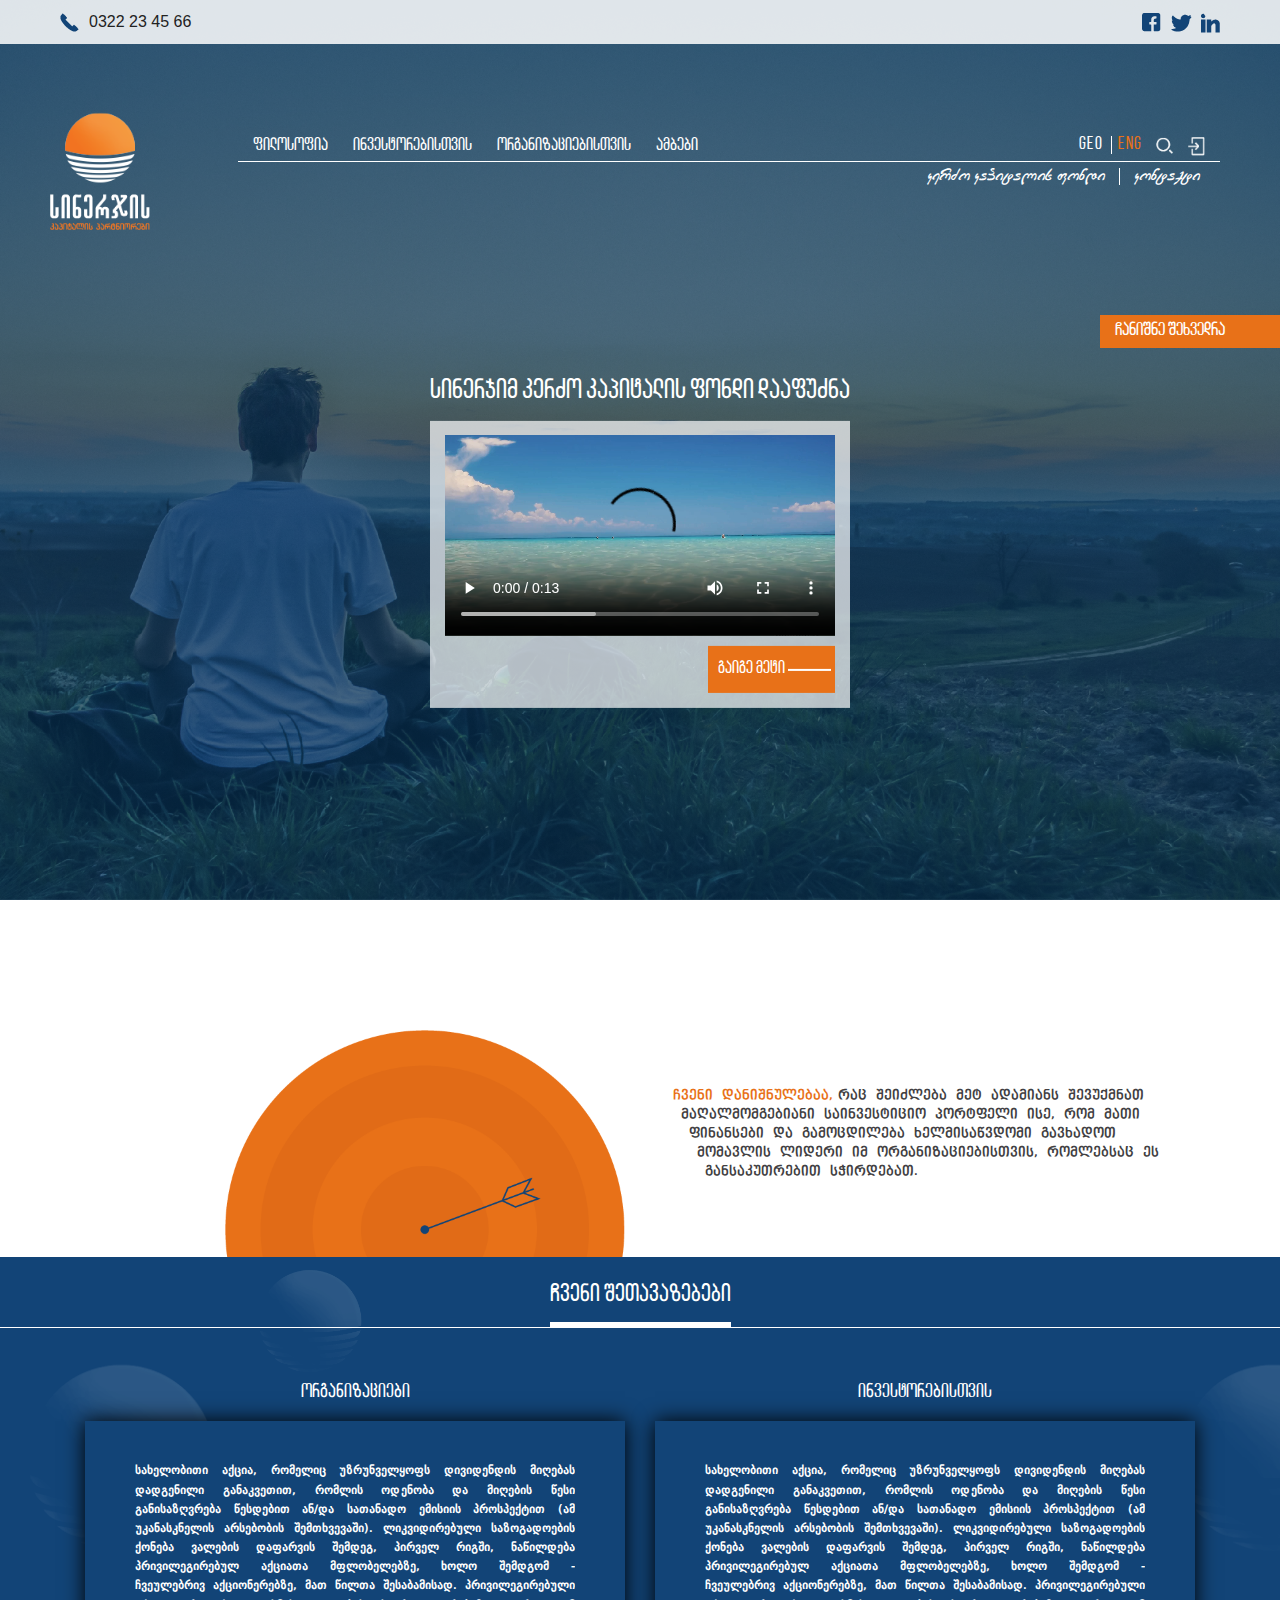
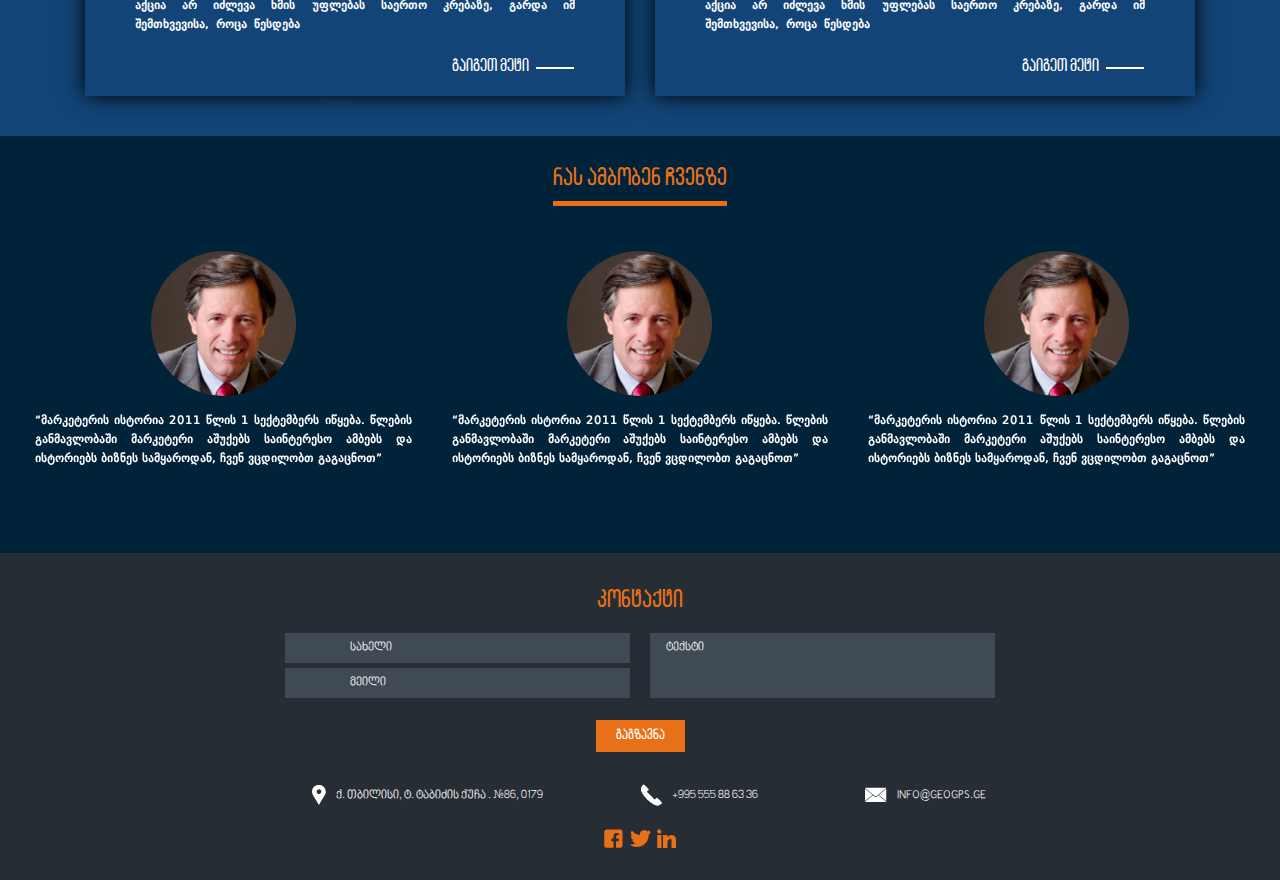
<file: index.html>
<!DOCTYPE html>
<html lang="en">
<head>
	<title></title>
	 <meta charset="UTF-8">
   	 <meta name="viewport" content="width=device-width, initial-scale=1.0">
	
	<link rel="icon" href="images/main_logo.png">
   	<link href="css/calendar.css" rel="stylesheet">
   	<link rel="stylesheet" type="text/css" href="css/bootstrap.css">
   	<link rel="stylesheet" href="assets/css/docs.theme.min.css">
    <link rel="stylesheet" href="assets/owlcarousel/assets/owl.carousel.min.css">
   	<link href="css/calendar.css" rel="stylesheet">
	<link rel="stylesheet" type="text/css" href="css/main.css">

</head>
<body>

<!-- resp  menu -->

<div class="resp_menu_wrapper">

	<div class="resp_top_box">
		<div class="resp_language_box">
			<div class="language_box">
				<span>geo</span>
				<span>eng</span>
			</div>
		</div>

		<div class="resp_close_icon">
			<img src="images/close_icon.png">
		</div>
	</div>


	<div class="resp_navigation">
		<ul>
			<li><a href="filosophy.html">ფილოსოფია</a></li>
			<li><a href="investor.html">ინვესტორებისთვის</a></li>
			<li><a href="organizations.html">ორგანიზაციებისთვის</a></li>
			<li><a href="news.html">ამბები</a></li>
			<li><a href="contact.html">კონტაქტი</a></li>
		</ul>

		<ul>
			<li><a href="">kerZo kapitalis fondi</a> </li>
			<li><a href="contact.html">kontaqti</a> </li>
		</ul>
	</div>
	
</div>
<!-- resp menu -->

<div class="container-fluid home_main_fluid">

<!-- //modal	 -->



<!-- Modal -->
<div class="modal fade" id="exampleModal" tabindex="-1" role="dialog" aria-labelledby="exampleModalLabel" aria-hidden="true">
  <div class="modal-dialog" role="document">
    <div class="modal-content">
     
      <div class="modal-body">
        	<div class="note_tittle">
        		<h2>ორგანიზაციასთან დაკავშირებით თქვენთვის საინტერესო კითხვებზე ამომწურავი პასუხის მისაღებად</h2>
        	</div>
        	<div class="note_form">
				<div class="type_of_meet">
					<h3>აირჩიე შეხვედრის ტიპი</h3>
				</div>

				<form>	
					<div class="note_input_box">
						<input type="text" name="" placeholder="სახელი">
						<input type="email" name="" placeholder="ელ-ფოსტა">
					</div>

					<div class="note_calendar_box">
						<label>დრო</label>

						<div class="modal_calendar">
						



						<!-- // calendar -->
					<div id='calendar-wrap'></div>
					
						<!-- // calendar -->


				<div class="calendar_time_min">
					<label>საათი</label>

					<input type="text" name="" placeholder="საათი">
					<input type="text" name="" placeholder="წუთი">
				</div>
						</div>
					</div>

					
					<div class="cld_submit">
						<button>გაგზავნა</button>
					</div>

				</form>


	
        	</div>

      </div>
      
    </div>
  </div>
</div>

	<!-- // notification -->
					<div class="notification_box">
						<div class="notification_content">
								
							<span>თქვენ წარმატებით ჩაინიშნეთ შეხვედრა</span>
						</div>
					</div>

					<!--  -->



<!-- //modal -->

<div class="container-fluid top_fluid">
	<div class="container top_container">
		<div class="row">

			<div class="col-6">
				<div class="top_mobile_box">
					<img src="images/phone.png"><span>0322 23 45 66</span>
				</div>
			</div>

			<div class="col-6">
				<div class="top_social_box">
					<div class="top_socials">
						<a href=""><img src="images/fb_icon.png"> </a>
						<a href=""><img src="images/twitter_icon.png"> </a>
						<a href=""><img src="images/linkdin_icon.png"> </a>
					</div>
				</div>
			</div>

		</div>
	</div>
</div>



<div class="container-fluid header_fluid">

	
	<div class="note_box">
		<span data-toggle="modal" data-target="#exampleModal">ჩანიშნე შეხვედრა</span>
	</div>

	<div class="container header_container">
		<div class="row">
			
					<div class="col-lg-2">
						<div class="main_logo_box">
							<a href="index.html"><img src="images/main_logo.png"></a>
						</div>
					</div>


					<div class="col-lg-10">
						<div class="header_content_box">
						
							<div class="header_up_wrapper">
						<!-- // hambuerger -->

								<div class="hamburger_icon_box">
									<div class="ham"></div>
									<div class="ham"></div>
									<div class="ham"></div>
								</div>

								<!-- /hamburger -->

								<div class="header_navigation">
									<ul>
										<li><a href="filosophy.html">ფილოსოფია</a></li>
										<li><a href="investor.html">ინვესტორებისთვის</a></li>
										<li><a href="organizations.html">ორგანიზაციებისთვის</a></li>
										<li><a href="news.html">ამბები</a></li>
										
									</ul>
								</div>


							<div class="header_right_info_box">
								
									<div class="header_right_up">	
										<div class="language_box">
											<span>geo</span>
											<span>eng</span>
										</div>

										<div class="header_search_box">
											<span><img src="images/search_icon.png"></span>

											<div class="search_bar">
												<input type="text" name="">
											</div>

										</div>

										<div class="header_door_box">
											<span><img src="images/movedoor_icon.png"></span>
										</div>
									</div>									

							</div>
							</div>



							<div class="header_down_wrapper">

									<div class="header_right_bott_navv">
										<ul>
											<li><a href="">kerZo kapitalis fondi</a> </li>
											<li><a href="contact.html">kontaqti</a> </li>
										</ul>
									</div>

							</div>


						</div>
					</div>
			
		</div>
	</div>
</div>




	<div class="home_Video_content">
		<div class="home_video_box">
			<div class="home_video_tittle">
				<h2>სინერჯიმ კერძო კაპიტალის ფონდი დააფუძნა</h2>
			</div>

			
			<div class="home_video clearfix">
				
				<div class="video_wrap">
					<video controls>
					  <source src="video/sea.mp4" type="video/mp4">
					</video>
				</div>


				<div class="video_link">
					<a href="">გაიგე მეტი</a>
				</div>
			</div>
		</div>
	</div>


</div>


<!-- // Destination -->



<div class="container-fluid destination_fluid">
	<div class="container">
		<div class="row">
			<div class="col-lg-6">
				<div class="dest_img_box">
					<img src="images/destination_img.png">	
				</div>
			</div>

			<div class="col-lg-6">
				
				<div class="dest_info_box">

					<div class="dest_text">
						<div class="circle_shape"></div>
						<p><span> ჩვენი დანიშნულებაა,</span>რაც შეიძლება მეტ ადამიანს შევუქმნათ მაღალმომგებიანი 
						საინვესტიციო პორტფელი ისე, რომ მათი ფინანსები და გამოცდილება 
						ხელმისაწვდომი გავხადოთ მომავლის ლიდერი იმ ორგანიზაციებისთვის, 
						რომლებსაც ეს განსაკუთრებით სჭირდებათ.</p>
					</div>
				</div>

			</div>
		</div>
	</div>

</div>


<!-- // offers -->



<div class="offers_fluid container-fluid">
		
		<div class="offers_tittle">
			<h2>ჩვენი შეთავაზებები</h2>
		</div>	
	
	<div class="container">
		<div class="row">

			<div class="col-lg-6">
				<div class="organizations_box">
					<h3>ორგანიზაციები</h3>
					<div class="organizations_text clearfix">
						<p>სახელობითი აქცია, რომელიც უზრუნველყოფს დივიდენდის
						მიღებას დადგენილი განაკვეთით, რომლის ოდენობა და მიღების
						წესი განისაზღვრება წესდებით ან/და სათანადო ემისიის
						პროსპექტით (ამ უკანასკნელის არსებობის შემთხვევაში).
						ლიკვიდირებული საზოგადოების ქონება ვალების დაფარვის
						შემდეგ, პირველ რიგში, ნაწილდება პრივილეგირებულ აქციათა
						მფლობელებზე, ხოლო შემდგომ - ჩვეულებრივ აქციონერებზე, მათ
						წილთა შესაბამისად. პრივილეგირებული აქცია არ იძლევა ხმის
						უფლებას საერთო კრებაზე, გარდა იმ შემთხვევისა, როცა წესდება</p>

						<a href="">გაიგეთ მეტი</a>
					</div>
				</div>

			</div>

			<div class="col-lg-6">
				<div class="organizations_box">
					<h3>ინვესტორებისთვის</h3>
					<div class="organizations_text clearfix">
						<p>სახელობითი აქცია, რომელიც უზრუნველყოფს დივიდენდის
						მიღებას დადგენილი განაკვეთით, რომლის ოდენობა და მიღების
						წესი განისაზღვრება წესდებით ან/და სათანადო ემისიის
						პროსპექტით (ამ უკანასკნელის არსებობის შემთხვევაში).
						ლიკვიდირებული საზოგადოების ქონება ვალების დაფარვის
						შემდეგ, პირველ რიგში, ნაწილდება პრივილეგირებულ აქციათა
						მფლობელებზე, ხოლო შემდგომ - ჩვეულებრივ აქციონერებზე, მათ
						წილთა შესაბამისად. პრივილეგირებული აქცია არ იძლევა ხმის
						უფლებას საერთო კრებაზე, გარდა იმ შემთხვევისა, როცა წესდება</p>

						<a href="">გაიგეთ მეტი</a>
					</div>
				</div>
			</div>
		</div>
	</div>
</div>

<!-- // about us -->


<div class="about_us_fluid container-fluid">
	
	<div class="about_tittle">
		<h2>რას ამბობენ ჩვენზე</h2>
	</div>


	<div class="container">
		
			
			<div class="owl-carousel owl-theme about_us_slider">
				<div class="about_content">

					<div class="about_img">
						<a href=""><img src="images/about_profile.jpg"></a>
					</div>

					<div class="about_text">
						<p>“მარკეტერის ისტორია 2011 წლის 1 სექტემბერს
						იწყება. წლების განმავლობაში მარკეტერი აშუქებს
						საინტერესო ამბებს და ისტორიებს ბიზნეს
						სამყაროდან, ჩვენ ვცდილობთ გაგაცნოთ”</p>
					</div>

				</div>
			</div>
			


			
			<!-- 	<div class="about_content">

					<div class="about_img">
						<a href=""><img src="images/about_profile.jpg"></a>
					</div>

					<div class="about_text">
						<p>“მარკეტერის ისტორია 2011 წლის 1 სექტემბერს
						იწყება. წლების განმავლობაში მარკეტერი აშუქებს
						საინტერესო ამბებს და ისტორიებს ბიზნეს
						სამყაროდან, ჩვენ ვცდილობთ გაგაცნოთ”</p>
					</div>

				</div> -->
			

			<!-- 
				<div class="about_content">

					<div class="about_img">
						<a href=""><img src="images/about_profile.jpg"></a>
					</div>

					<div class="about_text">
						<p>“მარკეტერის ისტორია 2011 წლის 1 სექტემბერს
						იწყება. წლების განმავლობაში მარკეტერი აშუქებს
						საინტერესო ამბებს და ისტორიებს ბიზნეს
						სამყაროდან, ჩვენ ვცდილობთ გაგაცნოთ”</p>
					</div>

				</div> -->


		
	</div>
</div>

<!-- // foooter -->


<div class="footer_fluid container-fluid">


	<div class="footer_contact_tittle">
		<h2>კონტაქტი</h2>
	</div>
	
	<div class="container">
		<div class="row justify-content-center">
				<div class="col-lg-8">
					<div class="footer_form">
						<form>

							<div class="input_wrapper">
								<div class="input_lf_box">
									<input type="text" name="" placeholder="სახელი">
									<input type="text" name="" placeholder="მეილი">
								</div>
								<div class="input_rg_box">
									<textarea placeholder="ტექსტი"></textarea>
								</div>
							</div>
							<div class="input_submit">
								<button>გაგზავნა</button>
							</div>


							
						</form>
					</div>
				</div>
		</div>



		<div class="row justify-content-center address_row">

			<div class="col-lg-4 col-12 d-flex justify-content-end">
				<div class="address_box">
					<img src="images/location_icon.png"><span>ქ. თბილისი, ტ. ტაბიძის ქუჩა . #86, 0179</span>
				</div>
			</div>

			<div class="col-lg-3 col-12 d-flex justify-content-center">
				<div class="address_box">
					<img src="images/white_phone_icon.png"><span>+995 555 88 63 36</span>
				</div>
			</div>

			<div class="col-lg-3 col-12 d-flex justify-content-start">
				<div class="address_box">
					<img src="images/white_email_icon.png"><span>INFO@GEOGPS.GE</span>
				</div>
			</div>

		</div>



		<div class="row">
			<div class="col-12 d-flex justify-content-center">
				<div class="footer_icons">
					<a href=""><img src="images/footer_fb_icon.png"></a>
					<a href=""><img src="images/footer_twitter_icon.png"></a>
					<a href=""><img src="images/footer_linkdin_icon.png"></a>
				</div>
			</div>
			

		</div>
	</div>


</div>















<script src="js/calendar.js" type="text/javascript"></script>
<script src="js/index.js" type="text/javascript"></script>
<!-- <script src="https://ajax.googleapis.com/ajax/libs/jquery/2.2.0/jquery.min.js"></script> -->
<script src="js/jquery-3.3.1.min.js"></script>
<script src="assets/owlcarousel/owl.carousel.js"></script>

<script src="js/bootstrap.bundle.js"></script>
<script src="js/bootstrap.js"></script>
<script src="js/main.js"></script>
		<script type="text/javascript">
				$('.about_us_slider').owlCarousel({
				    loop:true,
				    margin:10,
				    nav:true,
				    responsive:{
				        0:{
				            items:1
				        },
				        600:{
				            items:3
				        },
				        1000:{
				            items:3
				        }
				    }
				})
			</script>
</body>
</html>
</file>
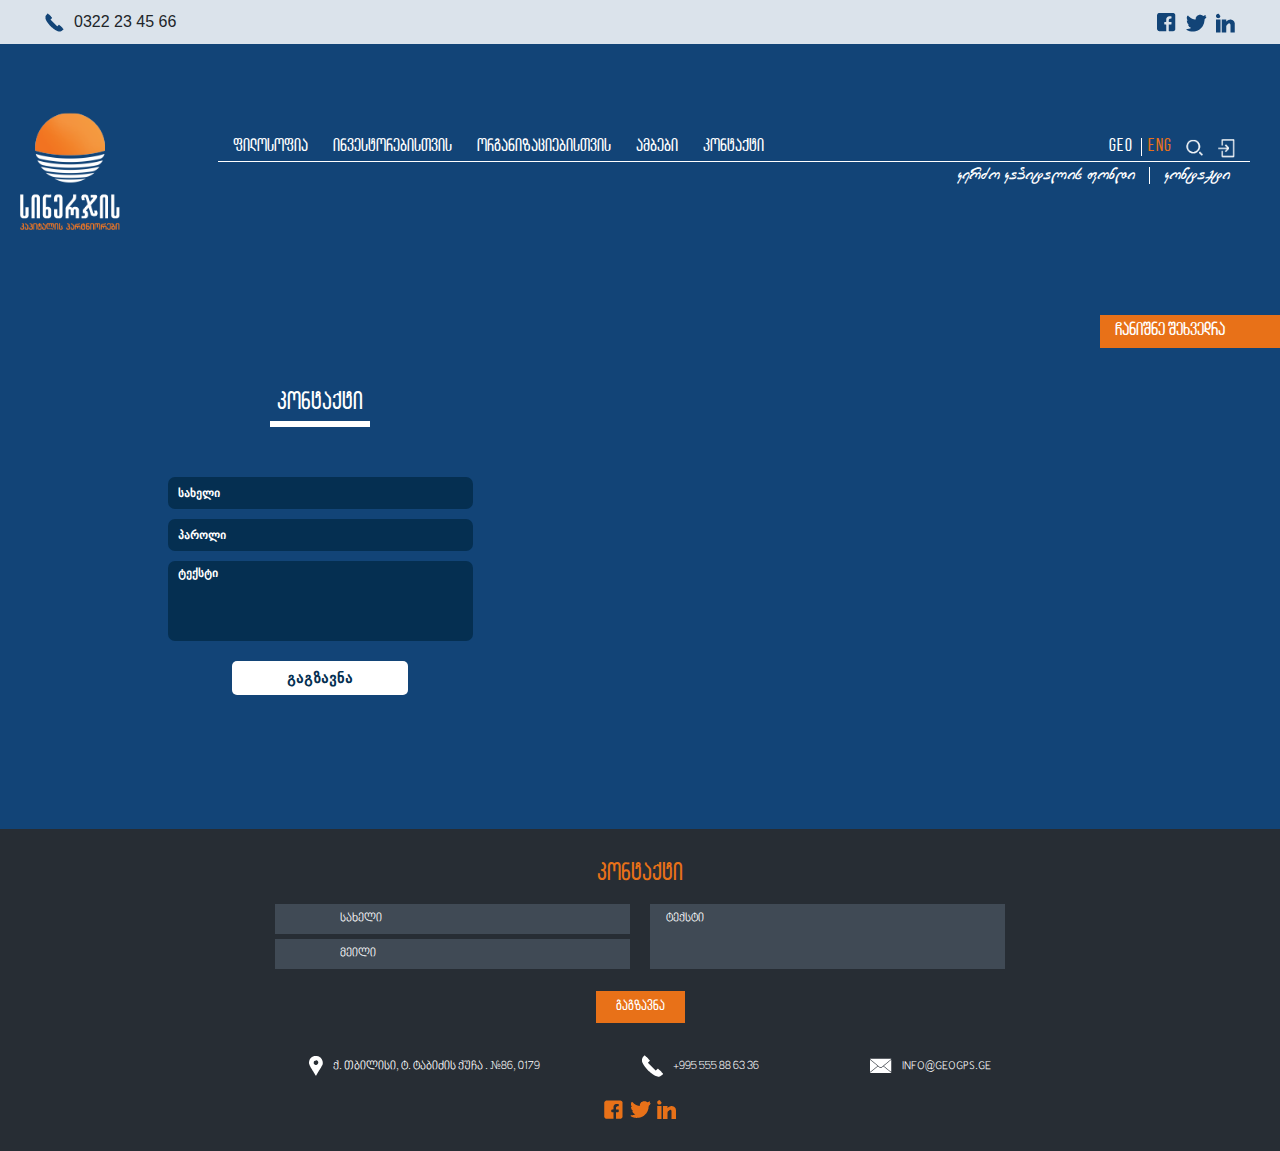
<file: contact.html>
<!DOCTYPE html>
<html lang="en">
<head>
	<title></title>
	 <meta charset="UTF-8">
   	 <meta name="viewport" content="width=device-width, initial-scale=1.0">

   	<link rel="stylesheet" type="text/css" href="css/bootstrap.css">
   	
   	<link href="css/calendar.css" rel="stylesheet">
	<link rel="stylesheet" type="text/css" href="css/main.css">

</head>
<body>
<!-- // -->


<!-- resp  menu -->

<div class="resp_menu_wrapper">

	<div class="resp_top_box">
		<div class="resp_language_box">
			<div class="language_box">
				<span>geo</span>
				<span>eng</span>
			</div>
		</div>

		<div class="resp_close_icon">
			<img src="images/close_icon.png">
		</div>
	</div>


	<div class="resp_navigation">
		<ul>
			<li><a href="filosophy.html">ფილოსოფია</a></li>
			<li><a href="investor.html">ინვესტორებისთვის</a></li>
			<li><a href="organizations.html">ორგანიზაციებისთვის</a></li>
			<li><a href="news.html">ამბები</a></li>
			<li><a href="contact.html">კონტაქტი</a></li>
		</ul>

		<ul>
			<li><a href="">kerZo kapitalis fondi</a> </li>
			<li><a href="contact.html">kontaqti</a> </li>
		</ul>
	</div>
	
</div>
<!-- resp menu -->

<div class="container-fluid contact_main_fluid">


	<!-- Modal -->

	<!-- // notification -->
					<div class="notification_box">
						<div class="notification_content">
								
							<span>თქვენ წარმატებით ჩაინიშნეთ შეხვედრა</span>
						</div>
					</div>

					<!--  -->

<div class="note_box">
		<span data-toggle="modal" data-target="#exampleModal">ჩანიშნე შეხვედრა</span>
	</div>

<div class="modal fade" id="exampleModal" tabindex="-1" role="dialog" aria-labelledby="exampleModalLabel" aria-hidden="true">
  <div class="modal-dialog" role="document">
    <div class="modal-content">
     
      <div class="modal-body">
        	<div class="note_tittle">
        		<h2>ორგანიზაციასთან დაკავშირებით თქვენთვის საინტერესო კითხვებზე ამომწურავი პასუხის მისაღებად</h2>
        	</div>
        	<div class="note_form">
				<div class="type_of_meet">
					<h3>აირჩიე შეხვედრის ტიპი</h3>
				</div>

				<form>	
					<div class="note_input_box">
						<input type="text" name="" placeholder="სახელი">
						<input type="email" name="" placeholder="ელ-ფოსტა">
					</div>

					<div class="note_calendar_box">
						<label>დრო</label>

						<div class="modal_calendar">
						



						<!-- // calendar -->
					<div id='calendar-wrap'></div>
					
						<!-- // calendar -->


				<div class="calendar_time_min">
					<label>საათი</label>

					<input type="text" name="" placeholder="საათი">
					<input type="text" name="" placeholder="წუთი">
				</div>
						</div>
					</div>

					
					<div class="cld_submit">
						<button>გაგზავნა</button>
					</div>

				</form>


	
        	</div>

      </div>
      
    </div>
  </div>
</div>

<!-- //modal -->



<div class="container-fluid header_fluid filosophy_header_fluid">


<div class="container-fluid top_fluid">
	<div class="container top_container">
		<div class="row">

			<div class="col-6">
				<div class="top_mobile_box">
					<img src="images/phone.png"><span>0322 23 45 66</span>
				</div>
			</div>

			<div class="col-6">
				<div class="top_social_box">
					<div class="top_socials">
						<a href=""><img src="images/fb_icon.png"> </a>
						<a href=""><img src="images/twitter_icon.png"> </a>
						<a href=""><img src="images/linkdin_icon.png"> </a>
					</div>
				</div>
			</div>

		</div>
	</div>
</div>


	<div class="container header_container">
		<div class="row">
			
					<div class="col-lg-2">
						<div class="main_logo_box">
							<a href="index.html"><img src="images/main_logo.png"></a>
						</div>
					</div>


					<div class="col-lg-10">
						<div class="header_content_box">
						
							<div class="header_up_wrapper">

							<!-- // hambuerger -->

								<div class="hamburger_icon_box">
									<div class="ham"></div>
									<div class="ham"></div>
									<div class="ham"></div>
								</div>

							<!-- /hamburger -->

								<div class="header_navigation">
									<ul>
										<li><a href="filosophy.html">ფილოსოფია</a></li>
										<li><a href="investor.html">ინვესტორებისთვის</a></li>
										<li><a href="organizations.html">ორგანიზაციებისთვის</a></li>
										<li><a href="news.html">ამბები</a></li>
										<li><a href="contact.html">კონტაქტი</a></li>
									</ul>
								</div>


							<div class="header_right_info_box">
								
									<div class="header_right_up">	
										<div class="language_box">
											<span>geo</span>
											<span>eng</span>
										</div>

										
										<div class="header_search_box">
											<span><img src="images/search_icon.png"></span>

											<div class="search_bar">
												<input type="text" name="">
											</div>

										</div>

										<div class="header_door_box">
											<span><img src="images/movedoor_icon.png"></span>
										</div>
									</div>									

							</div>
							</div>



							<div class="header_down_wrapper">

									<div class="header_right_bott_navv">
										<ul>
										<li><a href="">kerZo kapitalis fondi</a> </li>
											<li><a href="contact.html">kontaqti</a> </li>
										</ul>
									</div>

							</div>


						</div>
					</div>
			
		</div>
	</div>
</div>

<!-- // header end -->

	<div class="container-fluid contact_fluid">
		
		<div class="row">
			<div class="col-lg-6">
				
				<div class="contact_form_box">
					<div class="contact_form_tittle">
						<h2>კონტაქტი</h2>
					</div>

					<div class="contact_form">
						<form>
							<input type="text" name="" placeholder="სახელი">
							<input type="text" name="" placeholder="პაროლი">
							<textarea placeholder="ტექსტი"></textarea>

							<button>გაგზავნა</button>
						</form>

						<div class="addres_box">

							<span><img src="images/location_icon.png">ბოჭორიშვილის ქ. 88/15</span>

							<span><img src="images/white_email_icon.png">structures@synergy.ge</span>
							<span><img src="images/white_phone_icon.png">(995 32) 2253830</span>

							
							<span><img src="images/white_phone_icon.png">(995 32) 2253830</span>
						</div>

					</div>
				</div>

			</div>


			<div class="col-lg-6 map_col">
				<div class="contact_map_fluid">

				<iframe src="https://www.google.com/maps/embed?pb=!1m18!1m12!1m3!1d2978.619531687438!2d44.755469215435745!3d41.707148479236096!2m3!1f0!2f0!3f0!3m2!1i1024!2i768!4f13.1!3m3!1m2!1s0x40447335fd2366e5%3A0xc979dab08c4f758!2zODYg4YOi4YOY4YOq4YOY4YOQ4YOcIOGDouGDkOGDkeGDmOGDq-GDmOGDoSDhg6Xhg6Phg6nhg5AsIOGDl-GDkeGDmOGDmuGDmOGDoeGDmA!5e0!3m2!1ska!2sge!4v1539683806869"  style="border:0" allowfullscreen></iframe>

				</div>
			</div>
		</div>

	</div>



<!-- // foooter -->


<div class="footer_fluid container-fluid">


	<div class="footer_contact_tittle">
		<h2>კონტაქტი</h2>
	</div>
	
	<div class="container">
		<div class="row justify-content-center">
				<div class="col-lg-8">
					<div class="footer_form">
						<form>

							<div class="input_wrapper">
								<div class="input_lf_box">
									<input type="text" name="" placeholder="სახელი">
									<input type="text" name="" placeholder="მეილი">
								</div>
								<div class="input_rg_box">
									<textarea placeholder="ტექსტი"></textarea>
								</div>
							</div>
							<div class="input_submit">
								<button>გაგზავნა</button>
							</div>


							
						</form>
					</div>
				</div>
		</div>



		<div class="row justify-content-center address_row">

			<div class="col-lg-4 col-12 d-flex justify-content-end">
				<div class="address_box">
					<img src="images/location_icon.png"><span>ქ. თბილისი, ტ. ტაბიძის ქუჩა . #86, 0179</span>
				</div>
			</div>

			<div class="col-lg-3 col-12 d-flex justify-content-center">
				<div class="address_box">
					<img src="images/white_phone_icon.png"><span>+995 555 88 63 36</span>
				</div>
			</div>

			<div class="col-lg-3 col-12 d-flex justify-content-start">
				<div class="address_box">
					<img src="images/white_email_icon.png"><span>INFO@GEOGPS.GE</span>
				</div>
			</div>

		</div>



		<div class="row">
			<div class="col-12 d-flex justify-content-center">
				<div class="footer_icons">
					<a href=""><img src="images/footer_fb_icon.png"></a>
					<a href=""><img src="images/footer_twitter_icon.png"></a>
					<a href=""><img src="images/footer_linkdin_icon.png"></a>
				</div>
			</div>
			

		</div>
	</div>


</div>














<script src="js/calendar.js" type="text/javascript"></script>
<script src="js/index.js" type="text/javascript"></script>


<!-- <script src="https://ajax.googleapis.com/ajax/libs/jquery/2.2.0/jquery.min.js"></script> -->
<script src="js/jquery-3.3.1.min.js"></script>
<script src="js/bootstrap.bundle.js"></script>
<script src="js/bootstrap.js"></script>
<script src="js/main.js"></script>
</body>
</html>
</file>
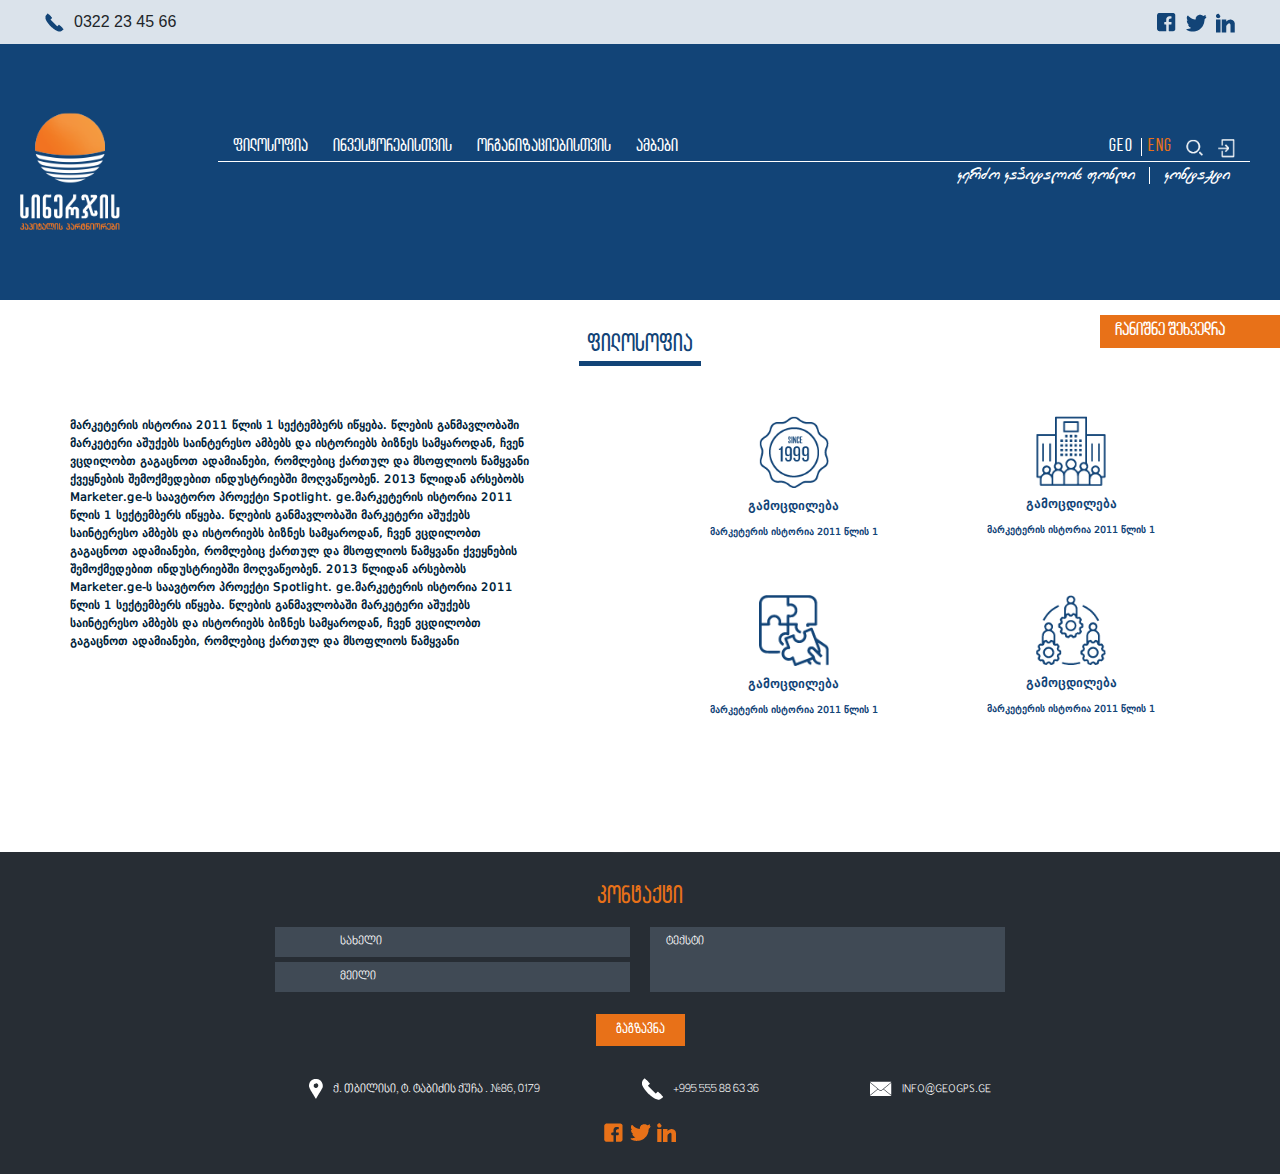
<file: filosophy.html>
<!DOCTYPE html>
<html lang="en">
<head>
	<title></title>
	 <meta charset="UTF-8">
   	 <meta name="viewport" content="width=device-width, initial-scale=1.0">

   	<link rel="stylesheet" type="text/css" href="css/bootstrap.css">
   	
   	<link href="css/calendar.css" rel="stylesheet">
	<link rel="stylesheet" type="text/css" href="css/main.css">

</head>
<body>
<!-- // -->

<!-- resp  menu -->

<div class="resp_menu_wrapper">

	<div class="resp_top_box">
		<div class="resp_language_box">
			<div class="language_box">
				<span>geo</span>
				<span>eng</span>
			</div>
		</div>

		<div class="resp_close_icon">
			<img src="images/close_icon.png">
		</div>
	</div>


	<div class="resp_navigation">
		<ul>
			<li><a href="filosophy.html">ფილოსოფია</a></li>
			<li><a href="investor.html">ინვესტორებისთვის</a></li>
			<li><a href="organizations.html">ორგანიზაციებისთვის</a></li>
			<li><a href="news.html">ამბები</a></li>
			<li><a href="contact.html">კონტაქტი</a></li>
		</ul>

		<ul>
			<li><a href="">kerZo kapitalis fondi</a> </li>
			<li><a href="contact.html">kontaqti</a> </li>
		</ul>
	</div>
	
</div>
<!-- resp menu -->

<div class="container-fluid pilosophy_main_fluid">


	<!-- Modal -->
<div class="modal fade" id="exampleModal" tabindex="-1" role="dialog" aria-labelledby="exampleModalLabel" aria-hidden="true">
  <div class="modal-dialog" role="document">
    <div class="modal-content">
     
      <div class="modal-body">
        	<div class="note_tittle">
        		<h2>ორგანიზაციასთან დაკავშირებით თქვენთვის საინტერესო კითხვებზე ამომწურავი პასუხის მისაღებად</h2>
        	</div>
        	<div class="note_form">
				<div class="type_of_meet">
					<h3>აირჩიე შეხვედრის ტიპი</h3>
				</div>

				<form>	
					<div class="note_input_box">
						<input type="text" name="" placeholder="სახელი">
						<input type="email" name="" placeholder="ელ-ფოსტა">
					</div>

					<div class="note_calendar_box">
						<label>დრო</label>

						<div class="modal_calendar">
						



						<!-- // calendar -->
					<div id='calendar-wrap'></div>
					
						<!-- // calendar -->


				<div class="calendar_time_min">
					<label>საათი</label>

					<input type="text" name="" placeholder="საათი">
					<input type="text" name="" placeholder="წუთი">
				</div>
						</div>
					</div>

					
					<div class="cld_submit">
						<button>გაგზავნა</button>
					</div>

				</form>


	
        	</div>

      </div>
      
    </div>
  </div>
</div>

	<!-- // notification -->
					<div class="notification_box">
						<div class="notification_content">
								
							<span>თქვენ წარმატებით ჩაინიშნეთ შეხვედრა</span>
						</div>
					</div>

					<!--  -->

					<div class="note_box">
		<span data-toggle="modal" data-target="#exampleModal">ჩანიშნე შეხვედრა</span>
	</div>



<!-- //modal -->



<div class="container-fluid header_fluid filosophy_header_fluid">


<div class="container-fluid top_fluid">
	<div class="container top_container">
		<div class="row">

			<div class="col-6">
				<div class="top_mobile_box">
					<img src="images/phone.png"><span>0322 23 45 66</span>
				</div>
			</div>

			<div class="col-6">
				<div class="top_social_box">
					<div class="top_socials">
						<a href=""><img src="images/fb_icon.png"> </a>
						<a href=""><img src="images/twitter_icon.png"> </a>
						<a href=""><img src="images/linkdin_icon.png"> </a>
					</div>
				</div>
			</div>

		</div>
	</div>
</div>


	<div class="container header_container">
		<div class="row">
			
					<div class="col-lg-2">
						<div class="main_logo_box">
							<a href="index.html"><img src="images/main_logo.png"></a>
						</div>

						<!-- <div class="main_logo_box resp_logo">
							<a href="index.html"><img src="images/filosopy_rep_logo.png"></a>
						</div> -->
					</div>


					<div class="col-lg-10">
						<div class="header_content_box">
						
							<div class="header_up_wrapper">
								<!-- // hambuerger -->

								<div class="hamburger_icon_box">
									<div class="ham"></div>
									<div class="ham"></div>
									<div class="ham"></div>
								</div>

								<!-- /hamburger -->
								<div class="header_navigation">
									<ul>
										<li><a href="filosophy.html">ფილოსოფია</a></li>
										<li><a href="investor.html">ინვესტორებისთვის</a></li>
										<li><a href="organizations.html">ორგანიზაციებისთვის</a></li>
										<li><a href="news.html">ამბები</a></li>
										
										
									</ul>
								</div>


							<div class="header_right_info_box">
								
									<div class="header_right_up">	
										<div class="language_box">
											<span>geo</span>
											<span>eng</span>
										</div>

										
										<div class="header_search_box">
											<span><img src="images/search_icon.png"></span>

											<div class="search_bar">
												<input type="text" name="">
											</div>

										</div>

										<div class="header_door_box">
											<span><img src="images/movedoor_icon.png"></span>
										</div>
									</div>									

							</div>
							</div>



							<div class="header_down_wrapper">

									<div class="header_right_bott_navv">
										<ul>
										<li><a href="">kerZo kapitalis fondi</a> </li>
											<li><a href="contact.html">kontaqti</a> </li>
										</ul>
									</div>

							</div>


						</div>
					</div>
			
		</div>
	</div>
</div>

<!-- /header end -->


	<div class="container-fluid filosophy_fluid">
		
		<div class="filosophy_tittle">
			<h2>ფილოსოფია</h2>
		</div>

		<div class="container filosophy_container">
			<div class="row">

				<div class="col-lg-6">
					<div class="filosophy_text">
						<p>მარკეტერის ისტორია 2011 წლის 1 სექტემბერს იწყება. წლების
						განმავლობაში მარკეტერი აშუქებს საინტერესო ამბებს და
						ისტორიებს ბიზნეს სამყაროდან, ჩვენ ვცდილობთ გაგაცნოთ
						ადამიანები, რომლებიც ქართულ და მსოფლიოს წამყვანი
						ქვეყნების შემოქმედებით ინდუსტრიებში მოღვაწეობენ. 2013
						წლიდან არსებობს Marketer.ge-ს საავტორო პროექტი Spotlight.
						ge.მარკეტერის ისტორია 2011 წლის 1 სექტემბერს იწყება.
						წლების განმავლობაში მარკეტერი აშუქებს საინტერესო ამბებს
						და ისტორიებს ბიზნეს სამყაროდან, ჩვენ ვცდილობთ გაგაცნოთ
						ადამიანები, რომლებიც ქართულ და მსოფლიოს წამყვანი
						ქვეყნების შემოქმედებით ინდუსტრიებში მოღვაწეობენ. 2013
						წლიდან არსებობს Marketer.ge-ს საავტორო პროექტი Spotlight.
						ge.მარკეტერის ისტორია 2011 წლის 1 სექტემბერს იწყება.
						წლების განმავლობაში მარკეტერი აშუქებს საინტერესო ამბებს
						და ისტორიებს ბიზნეს სამყაროდან, ჩვენ ვცდილობთ გაგაცნოთ
						ადამიანები, რომლებიც ქართულ და მსოფლიოს წამყვანი</p>
					</div>
				</div>


				<div class="col-lg-6 filosophy_wrapper">
					
					<div class="pilosophy_logo">
						<img src="images/filosophy_logo1.png">

						<h3>გამოცდილება</h3>

						<p>მარკეტერის ისტორია 2011 წლის 1</p>
					</div>


					<div class="pilosophy_logo">
						<img src="images/filosophy_logo2.png">

						<h3>გამოცდილება</h3>

						<p>მარკეტერის ისტორია 2011 წლის 1</p>
					</div>


					<div class="pilosophy_logo">
						<img src="images/filosophy_logo3.png">

						<h3>გამოცდილება</h3>

						<p>მარკეტერის ისტორია 2011 წლის 1</p>
					</div>

					<div class="pilosophy_logo">
						<img src="images/filosophy_logo4.png">

						<h3>გამოცდილება</h3>

						<p>მარკეტერის ისტორია 2011 წლის 1</p>
					</div>
				</div>
			
			</div>
		</div>
	</div>	

</div>

<!-- // foooter -->


<!-- // foooter -->


<div class="footer_fluid container-fluid">


	<div class="footer_contact_tittle">
		<h2>კონტაქტი</h2>
	</div>
	
	<div class="container">
		<div class="row justify-content-center">
				<div class="col-lg-8">
					<div class="footer_form">
						<form>

							<div class="input_wrapper">
								<div class="input_lf_box">
									<input type="text" name="" placeholder="სახელი">
									<input type="text" name="" placeholder="მეილი">
								</div>
								<div class="input_rg_box">
									<textarea placeholder="ტექსტი"></textarea>
								</div>
							</div>
							<div class="input_submit">
								<button>გაგზავნა</button>
							</div>


							
						</form>
					</div>
				</div>
		</div>



		<div class="row justify-content-center address_row">

			<div class="col-lg-4 col-12 d-flex justify-content-end">
				<div class="address_box">
					<img src="images/location_icon.png"><span>ქ. თბილისი, ტ. ტაბიძის ქუჩა . #86, 0179</span>
				</div>
			</div>

			<div class="col-lg-3 col-12 d-flex justify-content-center">
				<div class="address_box">
					<img src="images/white_phone_icon.png"><span>+995 555 88 63 36</span>
				</div>
			</div>

			<div class="col-lg-3 col-12 d-flex justify-content-start">
				<div class="address_box">
					<img src="images/white_email_icon.png"><span>INFO@GEOGPS.GE</span>
				</div>
			</div>

		</div>



		<div class="row">
			<div class="col-12 d-flex justify-content-center">
				<div class="footer_icons">
					<a href=""><img src="images/footer_fb_icon.png"></a>
					<a href=""><img src="images/footer_twitter_icon.png"></a>
					<a href=""><img src="images/footer_linkdin_icon.png"></a>
				</div>
			</div>
			

		</div>
	</div>


</div>



<script src="js/calendar.js" type="text/javascript"></script>
<script src="js/index.js" type="text/javascript"></script>
<!-- <script src="https://ajax.googleapis.com/ajax/libs/jquery/2.2.0/jquery.min.js"></script> -->
<script src="js/jquery-3.3.1.min.js"></script>
<script src="js/bootstrap.bundle.js"></script>
<script src="js/bootstrap.js"></script>
<script src="js/main.js"></script>
</body>
</html>
</file>
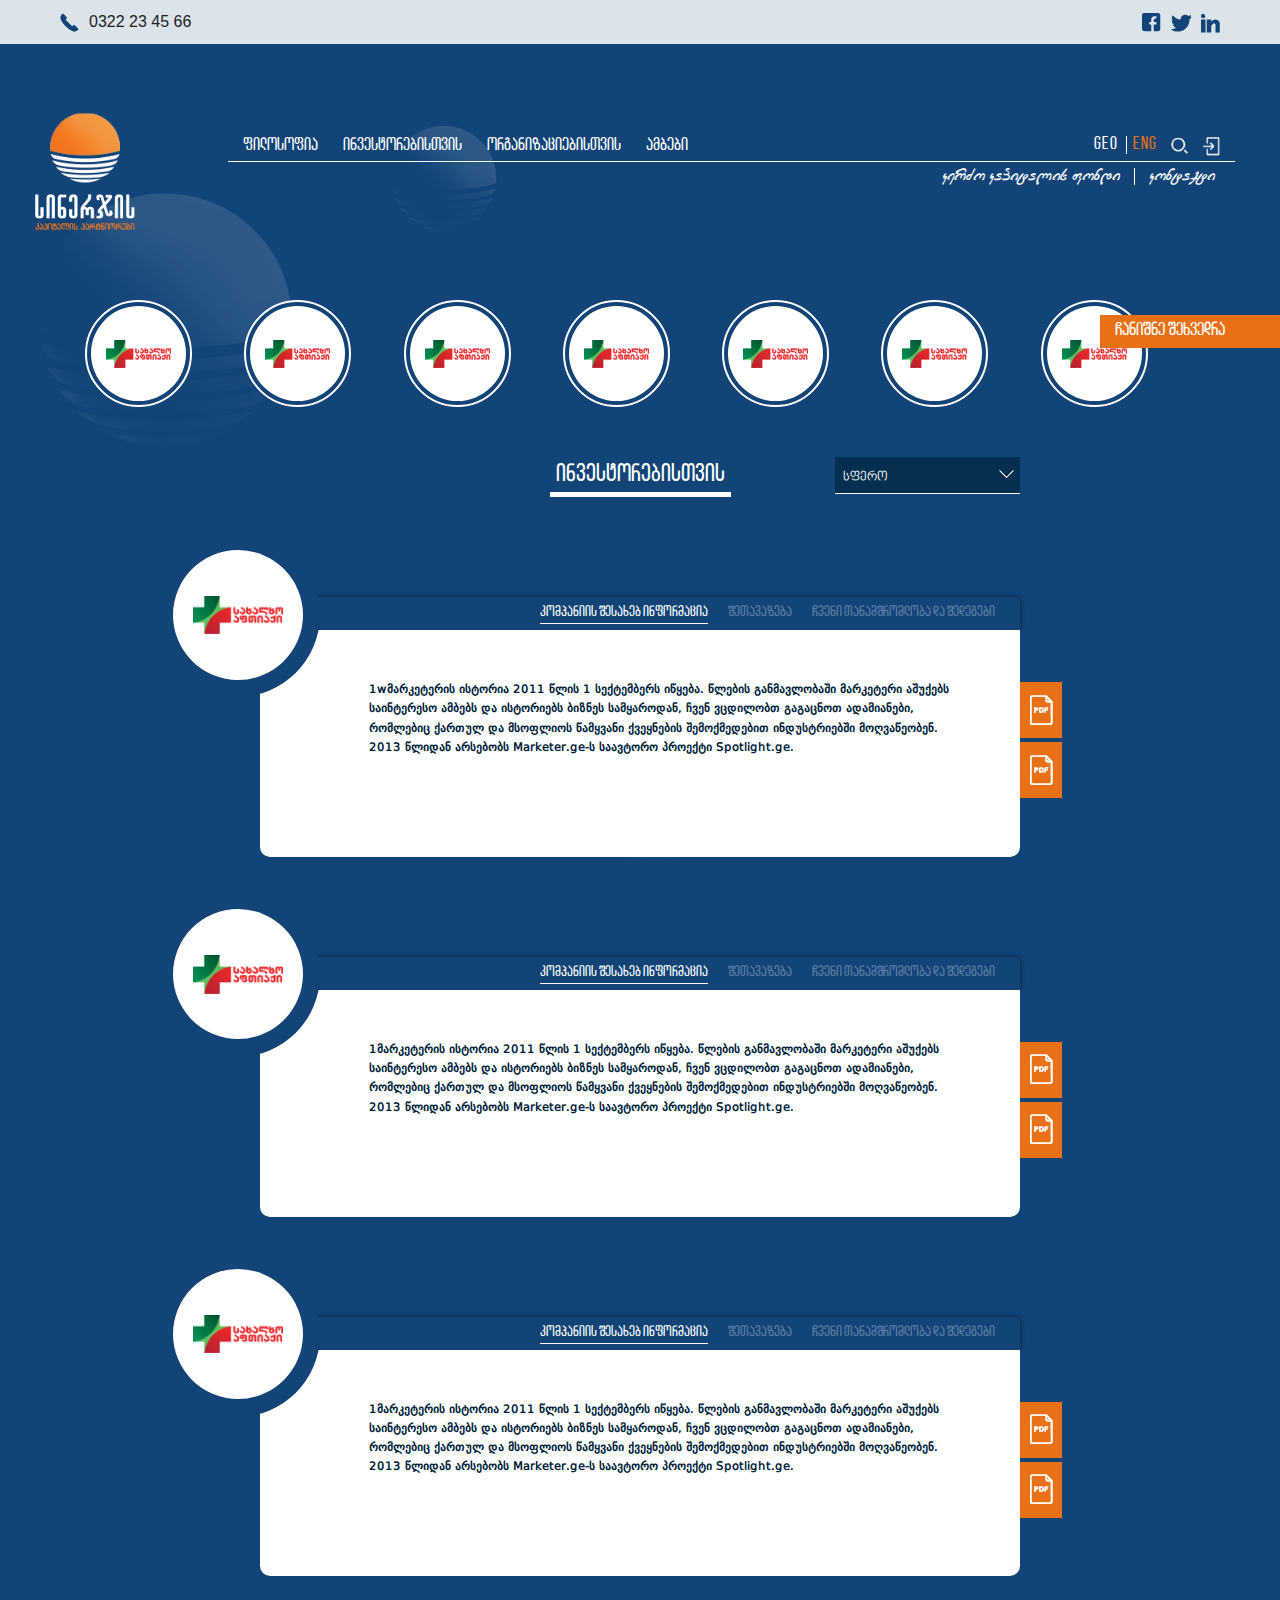
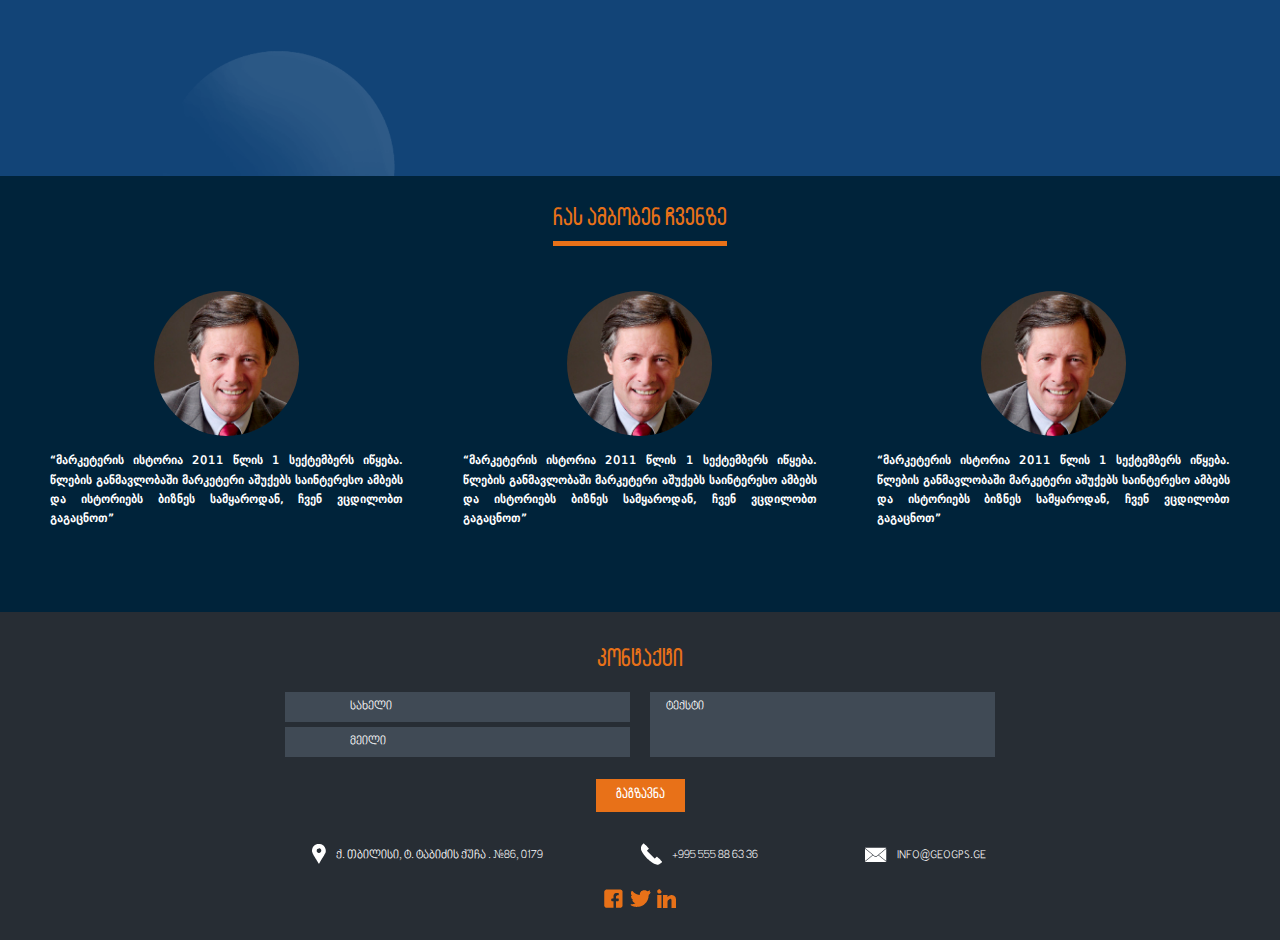
<file: investor.html>
<!DOCTYPE html>
<html lang="en">
<head>
	<title></title>
	 <meta charset="UTF-8">
   	 <meta name="viewport" content="width=device-width, initial-scale=1.0">

   	<link rel="icon" href="images/main_logo.png">
   	<link href="css/calendar.css" rel="stylesheet">
   	<link rel="stylesheet" type="text/css" href="css/bootstrap.css">
   	<link rel="stylesheet" href="assets/css/docs.theme.min.css">
    <link rel="stylesheet" href="assets/owlcarousel/assets/owl.carousel.min.css">
   	<link href="css/calendar.css" rel="stylesheet">
	<link rel="stylesheet" type="text/css" href="css/main.css">

	<script src="js/Chart.bundle.js"></script>
	<script src="js/utils.js"></script>

</head>
<body>
<!-- // -->



<!-- resp  menu -->

<div class="resp_menu_wrapper">

	<div class="resp_top_box">
		<div class="resp_language_box">
			<div class="language_box">
				<span>geo</span>
				<span>eng</span>
			</div>
		</div>

		<div class="resp_close_icon">
			<img src="images/close_icon.png">
		</div>
	</div>


	<div class="resp_navigation">
		<ul>
			<li><a href="filosophy.html">ფილოსოფია</a></li>
			<li><a href="investor.html">ინვესტორებისთვის</a></li>
			<li><a href="organizations.html">ორგანიზაციებისთვის</a></li>
			<li><a href="news.html">ამბები</a></li>
			<li><a href="contact.html">კონტაქტი</a></li>
		</ul>

		<ul>
			<li><a href="">kerZo kapitalis fondi</a> </li>
			<li><a href="contact.html">kontaqti</a> </li>
		</ul>
	</div>
	
</div>
<!-- resp menu -->

<div class="container-fluid pilosophy_main_fluid">


	<div class="notification_box">
		<div class="notification_content">				
			<span>თქვენ წარმატებით ჩაინიშნეთ შეხვედრა</span>
		</div>
	</div>


<div class="note_box">
		<span data-toggle="modal" data-target="#exampleModal">ჩანიშნე შეხვედრა</span>
	</div>

<!-- Modal -->
<div class="modal fade" id="exampleModal" tabindex="-1" role="dialog" aria-labelledby="exampleModalLabel" aria-hidden="true">
  <div class="modal-dialog" role="document">
    <div class="modal-content">
     
      <div class="modal-body">
        	<div class="note_tittle">
        		<h2>ორგანიზაციასთან დაკავშირებით თქვენთვის საინტერესო კითხვებზე ამომწურავი პასუხის მისაღებად</h2>
        	</div>
        	<div class="note_form">
				<div class="type_of_meet">
					<h3>აირჩიე შეხვედრის ტიპი</h3>
				</div>

				<form>	
					<div class="note_input_box">
						<input type="text" name="" placeholder="სახელი">
						<input type="email" name="" placeholder="ელ-ფოსტა">
					</div>

					<div class="note_calendar_box">
						<label>დრო</label>

						<div class="modal_calendar">
						



						<!-- // calendar -->
					<div id='calendar-wrap'></div>
					
						<!-- // calendar -->


				<div class="calendar_time_min">
					<label>საათი</label>

					<input type="text" name="" placeholder="საათი">
					<input type="text" name="" placeholder="წუთი">
				</div>
						</div>
					</div>

					
					<div class="cld_submit">
						<button>გაგზავნა</button>
					</div>

				</form>


	
        	</div>

      </div>
      
    </div>
  </div>
</div>

<!-- //modal -->


<div class="container-fluid header_fluid investor_header_fluid">


<div class="container-fluid top_fluid">
	<div class="container top_container">
		<div class="row">

			<div class="col-6">
				<div class="top_mobile_box">
					<img src="images/phone.png"><span>0322 23 45 66</span>
				</div>
			</div>

			<div class="col-6">
				<div class="top_social_box">
					<div class="top_socials">
						<a href=""><img src="images/fb_icon.png"> </a>
						<a href=""><img src="images/twitter_icon.png"> </a>
						<a href=""><img src="images/linkdin_icon.png"> </a>
					</div>
				</div>
			</div>

		</div>
	</div>
</div>


	<div class="container header_container">
		<div class="row">
			
					<div class="col-lg-2">
						<div class="main_logo_box">
							<a href="index.html"><img src="images/main_logo.png"></a>
						</div>
					</div>


					<div class="col-lg-10">
						<div class="header_content_box">
						
							<div class="header_up_wrapper">
									<!-- // hambuerger -->

								<div class="hamburger_icon_box">
									<div class="ham"></div>
									<div class="ham"></div>
									<div class="ham"></div>
								</div>

								<!-- /hamburger -->
								<div class="header_navigation">
									<ul>
										<li><a href="filosophy.html">ფილოსოფია</a></li>
										<li><a href="investor.html">ინვესტორებისთვის</a></li>
										<li><a href="organizations.html">ორგანიზაციებისთვის</a></li>
										<li><a href="news.html">ამბები</a></li>
									
									</ul>
								</div>


							<div class="header_right_info_box">
								
									<div class="header_right_up">	
										<div class="language_box">
											<span>geo</span>
											<span>eng</span>
										</div>

										
										<div class="header_search_box">
											<span><img src="images/search_icon.png"></span>

											<div class="search_bar">
												<input type="text" name="">
											</div>

										</div>

										<div class="header_door_box">
											<span><img src="images/movedoor_icon.png"></span>
										</div>
									</div>									

							</div>
							</div>



							<div class="header_down_wrapper">

									<div class="header_right_bott_navv">
										<ul>
										<li><a href="">kerZo kapitalis fondi</a> </li>
											<li><a href="contact.html">kontaqti</a> </li>
										</ul>
									</div>

							</div>


						</div>
					</div>
			
		</div>
	</div>


	<div class="investors_slider_container container">
		<div class="owl-carousel owl-theme investor_slider">
			<div class="slider_content ">
				<a href="">
					<img src="images/sld_img.png">
				</a>
			</div>
		</div>
	</div>


	<div class="investor_main_container container">

		<div class="investor_tittle_box">
			<div class="investor_tittle">
				<h2>ინვესტორებისთვის</h2>
			</div>
			<div class="investor_dropdown_content">
				
				<img src="images/investors_dropdown_icon.png">

				<select id="pet-select">
				    <option value="">სფერო</option>
				    <option value="dog">Dog</option>
				    <option value="cat">Cat</option>
				    <option value="hamster">Hamster</option>
				    <option value="parrot">Parrot</option>
				    <option value="spider">Spider</option>
				    <option value="goldfish">Goldfish</option>
				</select>
			</div>
		</div>





		<div class="investors_main_contents">


			<div class="inv_donwload_boxes download1">
				<button></button>
			</div>

			<div class="inv_donwload_boxes download2">
				<button></button>
			</div>

			<div class="investors_company_logo_box">
				<a href="">
					<img src="images/sld_img.png">
				</a>
			</div>


			<div class="investors_content_tab_panel">
				<div class="investors_tab_box">
					<div class="inv_tab_wrap active about_company">
						<h3>კომპანიის შესახებ ინფორმაცია</h3>
					</div>
					<div class="inv_tab_wrap offers" >
						<h3>შეთავაზება</h3>
					</div>
					<div class="inv_tab_wrap stuffs_results">
						<h3>ჩვენი თანამშრომლობა და შედეგები</h3>
					</div>
			
				</div>

			</div>

			<div class="investors_main_text active">
				<p>1wმარკეტერის ისტორია 2011 წლის 1 სექტემბერს იწყება. წლების განმავლობაში მარკეტერი აშუქებს საინტერესო
				ამბებს და ისტორიებს ბიზნეს სამყაროდან, ჩვენ ვცდილობთ გაგაცნოთ ადამიანები, რომლებიც ქართულ და
				მსოფლიოს წამყვანი ქვეყნების შემოქმედებით ინდუსტრიებში მოღვაწეობენ. 2013 წლიდან არსებობს Marketer.ge-ს
				საავტორო პროექტი Spotlight.ge.</p>
			</div>

			<div class="investors_main_text">
				<p>2eარკეტერის ისტორია 2011 წლის 1 სექტემბერს იწყება. წლების განმავლობაში მარკეტერი აშუქებს საინტერესო
				ამბებს და ისტორიებს ბიზნეს სამყაროდან, ჩვენ ვცდილობთ გაგაცნოთ ადამიანები, რომლებიც ქართულ და
				მსოფლიოს წამყვანი ქვეყნების შემოქმედებით ინდუსტრიებში მოღვაწეობენ. 2013 წლიდან არსებობს Marketer.ge-ს
				საავტორო პროექტი Spotlight.ge.</p>
			</div>

			<div class="investors_main_text">
				<p>მარკეტერის ისტორია 2011 წლის 1 სექტემბერს იწყება. წლების განმავლობაში მარკეტერი აშუქებს საინტერესო
				ამბებს და ისტორიებს ბიზნეს სამყაროდან, ჩვენ ვცდილობთ გაგაცნოთ ადამიანები, რომლებიც ქართულ და
				მსოფლიოს წამყვანი ქვეყნების შემოქმედებით ინდუსტრიებში მოღვაწეობენ. 2013 წლიდან არსებობს Marketer.ge-ს</p>

				<div class="investors_hor_info_box">
					<div class="inv_obl">
						<h3>ობლიგაციები</h3>
						<span>12%</span>
					</div>


					<div class="inv_fond">
						<h3>წილი ქვეფონდები</h3>
						<span>12%</span>
					</div>



					<div class="inv_employer_box">
						<div class="employer_before">
							<h4>ჩვენ თანამშრომლობამდე</h4>
						</div>
						<div class="employer_after"><h4> ჩვენი თანამშრომლობის შედეგი</h4></div>
					</div>
	
					
					<div class="inv_chart_box">

					<div id="container">
							<canvas id="canvas"></canvas>
							</div>
							
							<script>
								var MONTHS = ['January', 'February', 'March', 'April', 'May', 'June', 'July', 'August', 'September', 'October', 'November', 'December'];
								var color = Chart.helpers.color;
								var barChartData = {
									labels: ['2013', '2014', '2015', '2016', '2017'],
									datasets: [{
										label: '',
										backgroundColor: color(window.chartColors.red).alpha(0.5).rgbString(),
										borderColor: window.chartColors.red,
										borderWidth: 1,
										data: [
											20,
											30,
											50,
											45,
											25
										
										]
									}, {
										label: '',
										backgroundColor: color(window.chartColors.blue).alpha(0.5).rgbString(),
										borderColor: window.chartColors.blue,
										borderWidth: 1,
										data: [
											23,
											55,
											65,
											55,
											25
										
										]
									}]
								};
								window.onload = function() {
									var ctx = document.getElementById('canvas').getContext('2d');
									window.myBar = new Chart(ctx, {
										type: 'bar',
										data: barChartData,
										options: {
											responsive: true,
											legend: {
												position: 'top',
											},
											title: {
												display: false,
												text: 'Chart.js Bar Chart'
											}
										}
									});

								};



							</script>


					</div>

				
					</div>

			</div>

		</div>

			<div class="investors_main_contents">


			<div class="inv_donwload_boxes download1">
				<button></button>
			</div>

			<div class="inv_donwload_boxes download2">
				<button></button>
			</div>

			<div class="investors_company_logo_box">
				<a href="">
					<img src="images/sld_img.png">
				</a>
			</div>


			<div class="investors_content_tab_panel">
				<div class="investors_tab_box">
					<div class="inv_tab_wrap active about_company">
						<h3>კომპანიის შესახებ ინფორმაცია</h3>
					</div>
					<div class="inv_tab_wrap offers" >
						<h3>შეთავაზება</h3>
					</div>
					<div class="inv_tab_wrap stuffs_results">
						<h3>ჩვენი თანამშრომლობა და შედეგები</h3>
					</div>
			
				</div>

			</div>

			<div class="investors_main_text active">
				<p>1მარკეტერის ისტორია 2011 წლის 1 სექტემბერს იწყება. წლების განმავლობაში მარკეტერი აშუქებს საინტერესო
				ამბებს და ისტორიებს ბიზნეს სამყაროდან, ჩვენ ვცდილობთ გაგაცნოთ ადამიანები, რომლებიც ქართულ და
				მსოფლიოს წამყვანი ქვეყნების შემოქმედებით ინდუსტრიებში მოღვაწეობენ. 2013 წლიდან არსებობს Marketer.ge-ს
				საავტორო პროექტი Spotlight.ge.</p>
			</div>

			<div class="investors_main_text">
				<p>2მარკეტერის ისტორია 2011 წლის 1 სექტემბერს იწყება. წლების განმავლობაში მარკეტერი აშუქებს საინტერესო
				ამბებს და ისტორიებს ბიზნეს სამყაროდან, ჩვენ ვცდილობთ გაგაცნოთ ადამიანები, რომლებიც ქართულ და
				მსოფლიოს წამყვანი ქვეყნების შემოქმედებით ინდუსტრიებში მოღვაწეობენ. 2013 წლიდან არსებობს Marketer.ge-ს
				საავტორო პროექტი Spotlight.ge.</p>
			</div>

			<div class="investors_main_text">
				<p>3მარკეტერის ისტორია 2011 წლის 1 სექტემბერს იწყება. წლების განმავლობაში მარკეტერი აშუქებს საინტერესო
				ამბებს და ისტორიებს ბიზნეს სამყაროდან, ჩვენ ვცდილობთ გაგაცნოთ ადამიანები, რომლებიც ქართულ და
				მსოფლიოს წამყვანი ქვეყნების შემოქმედებით ინდუსტრიებში მოღვაწეობენ. 2013 წლიდან არსებობს Marketer.ge-ს
				საავტორო პროექტი Spotlight.ge.</p>
			</div>

		</div>
		<div class="investors_main_contents">



			<div class="inv_donwload_boxes download1">
				<button></button>
			</div>

			<div class="inv_donwload_boxes download2">
				<button></button>
			</div>

			<div class="investors_company_logo_box">
				<a href="">
					<img src="images/sld_img.png">
				</a>
			</div>


			<div class="investors_content_tab_panel">
				<div class="investors_tab_box">
					<div class="inv_tab_wrap active about_company">
						<h3>კომპანიის შესახებ ინფორმაცია</h3>
					</div>
					<div class="inv_tab_wrap offers" >
						<h3>შეთავაზება</h3>
					</div>
					<div class="inv_tab_wrap stuffs_results">
						<h3>ჩვენი თანამშრომლობა და შედეგები</h3>
					</div>
			
				</div>

			</div>

			<div class="investors_main_text active">
				<p>1მარკეტერის ისტორია 2011 წლის 1 სექტემბერს იწყება. წლების განმავლობაში მარკეტერი აშუქებს საინტერესო
				ამბებს და ისტორიებს ბიზნეს სამყაროდან, ჩვენ ვცდილობთ გაგაცნოთ ადამიანები, რომლებიც ქართულ და
				მსოფლიოს წამყვანი ქვეყნების შემოქმედებით ინდუსტრიებში მოღვაწეობენ. 2013 წლიდან არსებობს Marketer.ge-ს
				საავტორო პროექტი Spotlight.ge.</p>
			</div>

			<div class="investors_main_text">
				<p>2მარკეტერის ისტორია 2011 წლის 1 სექტემბერს იწყება. წლების განმავლობაში მარკეტერი აშუქებს საინტერესო
				ამბებს და ისტორიებს ბიზნეს სამყაროდან, ჩვენ ვცდილობთ გაგაცნოთ ადამიანები, რომლებიც ქართულ და
				მსოფლიოს წამყვანი ქვეყნების შემოქმედებით ინდუსტრიებში მოღვაწეობენ. 2013 წლიდან არსებობს Marketer.ge-ს
				საავტორო პროექტი Spotlight.ge.</p>
			</div>

			<div class="investors_main_text">
				<p>3მარკეტერის ისტორია 2011 წლის 1 სექტემბერს იწყება. წლების განმავლობაში მარკეტერი აშუქებს საინტერესო
				ამბებს და ისტორიებს ბიზნეს სამყაროდან, ჩვენ ვცდილობთ გაგაცნოთ ადამიანები, რომლებიც ქართულ და
				მსოფლიოს წამყვანი ქვეყნების შემოქმედებით ინდუსტრიებში მოღვაწეობენ. 2013 წლიდან არსებობს Marketer.ge-ს
				საავტორო პროექტი Spotlight.ge.</p>
			</div>

		</div>
</div>

<!-- /header end -->


<div class="about_us_fluid container-fluid">
	
	<div class="about_tittle">
		<h2>რას ამბობენ ჩვენზე</h2>
	</div>


	<div class="container">
		<div class="row">

			<div class="col-lg-4">
				<div class="about_content">

					<div class="about_img">
						<a href=""><img src="images/about_profile.jpg"></a>
					</div>

					<div class="about_text">
						<p>“მარკეტერის ისტორია 2011 წლის 1 სექტემბერს
						იწყება. წლების განმავლობაში მარკეტერი აშუქებს
						საინტერესო ამბებს და ისტორიებს ბიზნეს
						სამყაროდან, ჩვენ ვცდილობთ გაგაცნოთ”</p>
					</div>

				</div>
			</div>


			<div class="col-lg-4">
				<div class="about_content">

					<div class="about_img">
						<a href=""><img src="images/about_profile.jpg"></a>
					</div>

					<div class="about_text">
						<p>“მარკეტერის ისტორია 2011 წლის 1 სექტემბერს
						იწყება. წლების განმავლობაში მარკეტერი აშუქებს
						საინტერესო ამბებს და ისტორიებს ბიზნეს
						სამყაროდან, ჩვენ ვცდილობთ გაგაცნოთ”</p>
					</div>

				</div>
			</div>

			<div class="col-lg-4">
				<div class="about_content">

					<div class="about_img">
						<a href=""><img src="images/about_profile.jpg"></a>
					</div>

					<div class="about_text">
						<p>“მარკეტერის ისტორია 2011 წლის 1 სექტემბერს
						იწყება. წლების განმავლობაში მარკეტერი აშუქებს
						საინტერესო ამბებს და ისტორიებს ბიზნეს
						სამყაროდან, ჩვენ ვცდილობთ გაგაცნოთ”</p>
					</div>

				</div>
			</div>


		</div>
	</div>
</div>

	















<!-- // foooter -->

<div class="footer_fluid container-fluid">


	<div class="footer_contact_tittle">
		<h2>კონტაქტი</h2>
	</div>
	
	<div class="container">
		<div class="row justify-content-center">
				<div class="col-lg-8">
					<div class="footer_form">
						<form>

							<div class="input_wrapper">
								<div class="input_lf_box">
									<input type="text" name="" placeholder="სახელი">
									<input type="text" name="" placeholder="მეილი">
								</div>
								<div class="input_rg_box">
									<textarea placeholder="ტექსტი"></textarea>
								</div>
							</div>
							<div class="input_submit">
								<button>გაგზავნა</button>
							</div>


							
						</form>
					</div>
				</div>
		</div>



		<div class="row justify-content-center address_row">

			<div class="col-lg-4 col-12 d-flex justify-content-end">
				<div class="address_box">
					<img src="images/location_icon.png"><span>ქ. თბილისი, ტ. ტაბიძის ქუჩა . #86, 0179</span>
				</div>
			</div>

			<div class="col-lg-3 col-12 d-flex justify-content-center">
				<div class="address_box">
					<img src="images/white_phone_icon.png"><span>+995 555 88 63 36</span>
				</div>
			</div>

			<div class="col-lg-3 col-12 d-flex justify-content-start">
				<div class="address_box">
					<img src="images/white_email_icon.png"><span>INFO@GEOGPS.GE</span>
				</div>
			</div>

		</div>



		<div class="row">
			<div class="col-12 d-flex justify-content-center">
				<div class="footer_icons">
					<a href=""><img src="images/footer_fb_icon.png"></a>
					<a href=""><img src="images/footer_twitter_icon.png"></a>
					<a href=""><img src="images/footer_linkdin_icon.png"></a>
				</div>
			</div>
			

		</div>
	</div>


</div>






<script src="js/calendar.js" type="text/javascript"></script>
<script src="js/index.js" type="text/javascript"></script>
<!-- <script src="https://ajax.googleapis.com/ajax/libs/jquery/2.2.0/jquery.min.js"></script> -->
<script src="js/jquery-3.3.1.min.js"></script>
<script src="assets/owlcarousel/owl.carousel.js"></script>

<script src="js/bootstrap.bundle.js"></script>
<script src="js/bootstrap.js"></script>
<script src="js/main.js"></script>

<script type="text/javascript">
	$(document).ready(function(){
			$('.investor_slider').owlCarousel({
		    loop:true,
		    margin:5,
		    nav:true,
		    responsive:{
		        0:{
		            items:2
		        },
		        450:{
		        	items:3
		        },
		        600:{
		            items:4
		        },
		        1000:{
		            items:7
		        }
		    }
		})

	})
</script>
</body>
</html>
</file>
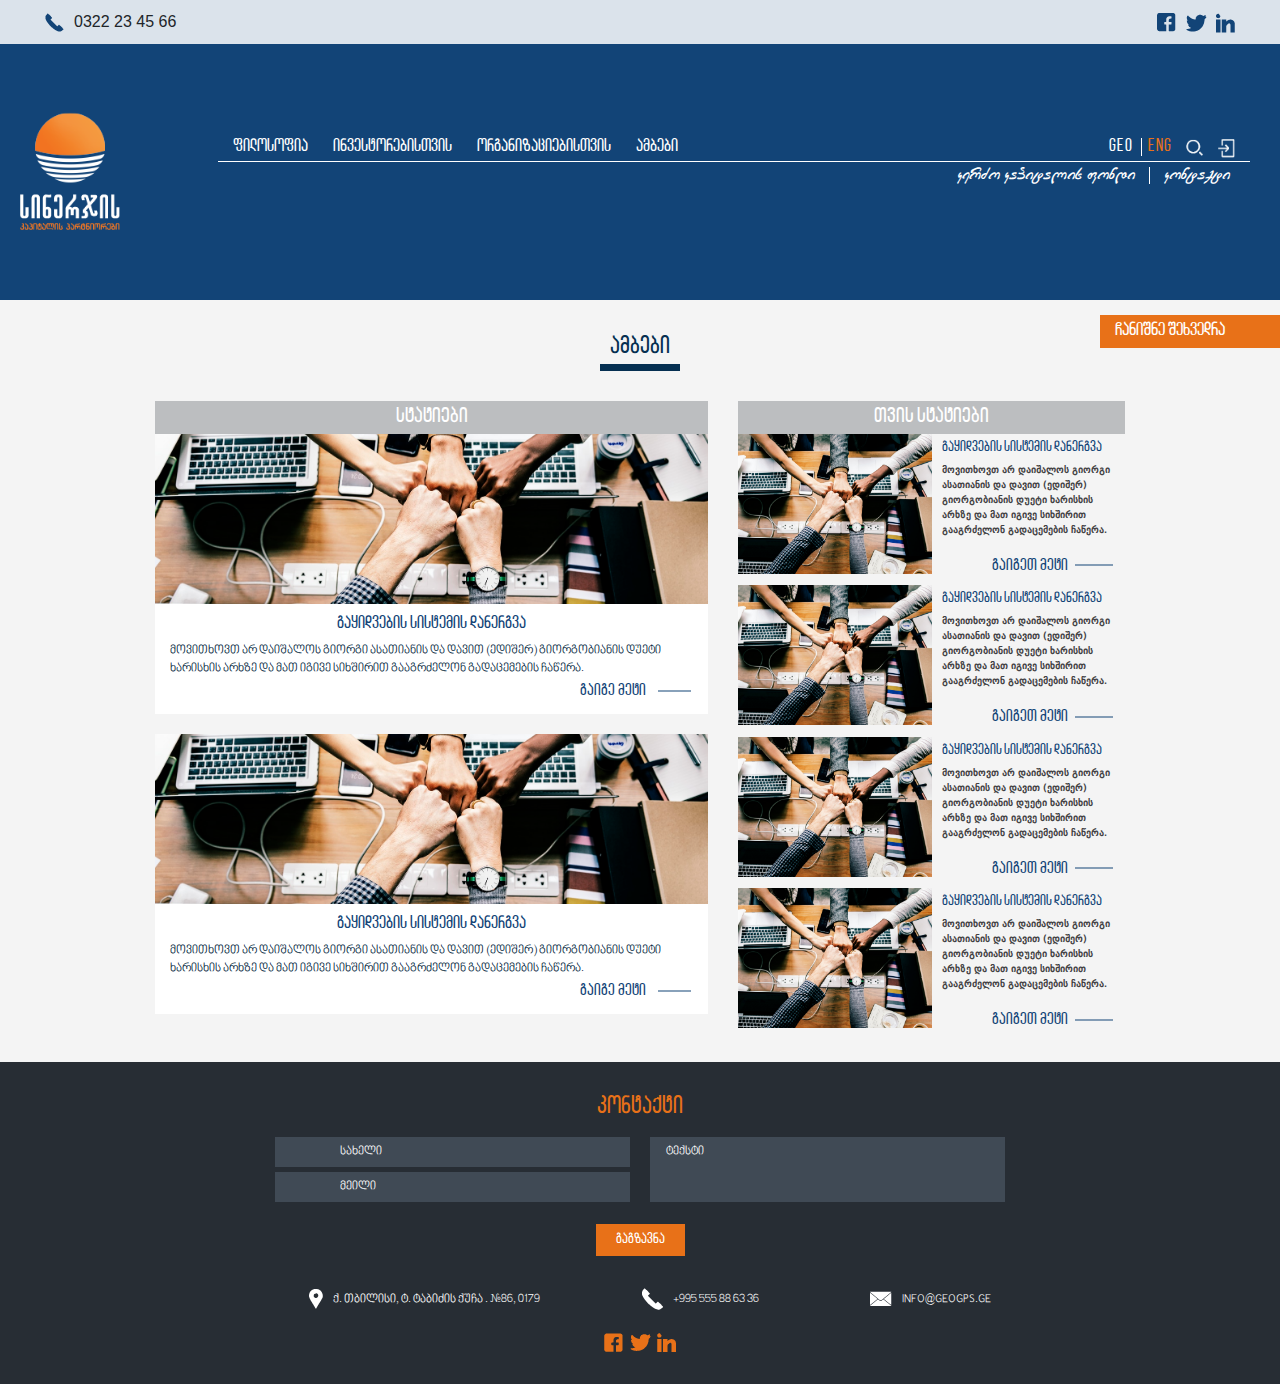
<file: news.html>
<!DOCTYPE html>
<html lang="en">
<head>
	<title></title>
	 <meta charset="UTF-8">
   	 <meta name="viewport" content="width=device-width, initial-scale=1.0">

   	<link rel="stylesheet" type="text/css" href="css/bootstrap.css">
   	
   	<link href="css/calendar.css" rel="stylesheet">
	<link rel="stylesheet" type="text/css" href="css/main.css">

</head>
<body>
<!-- // -->


<!-- resp  menu -->

<div class="resp_menu_wrapper">

	<div class="resp_top_box">
		<div class="resp_language_box">
			<div class="language_box">
				<span>geo</span>
				<span>eng</span>
			</div>
		</div>

		<div class="resp_close_icon">
			<img src="images/close_icon.png">
		</div>
	</div>


	<div class="resp_navigation">
		<ul>
			<li><a href="filosophy.html">ფილოსოფია</a></li>
			<li><a href="investor.html">ინვესტორებისთვის</a></li>
			<li><a href="organizations.html">ორგანიზაციებისთვის</a></li>
			<li><a href="news.html">ამბები</a></li>
			<li><a href="contact.html">კონტაქტი</a></li>
		</ul>

		<ul>
			<li><a href="">kerZo kapitalis fondi</a> </li>
			<li><a href="contact.html">kontaqti</a> </li>
		</ul>
	</div>
	
</div>
<!-- resp menu -->

<div class="container-fluid news_main_fluid">


	<!-- Modal -->

	<!-- // notification -->
					<div class="notification_box">
						<div class="notification_content">
								
							<span>თქვენ წარმატებით ჩაინიშნეთ შეხვედრა</span>
						</div>
					</div>

					<!--  -->

<div class="note_box">
		<span data-toggle="modal" data-target="#exampleModal">ჩანიშნე შეხვედრა</span>
	</div>

<div class="modal fade" id="exampleModal" tabindex="-1" role="dialog" aria-labelledby="exampleModalLabel" aria-hidden="true">
  <div class="modal-dialog" role="document">
    <div class="modal-content">
     
      <div class="modal-body">
        	<div class="note_tittle">
        		<h2>ორგანიზაციასთან დაკავშირებით თქვენთვის საინტერესო კითხვებზე ამომწურავი პასუხის მისაღებად</h2>
        	</div>
        	<div class="note_form">
				<div class="type_of_meet">
					<h3>აირჩიე შეხვედრის ტიპი</h3>
				</div>

				<form>	
					<div class="note_input_box">
						<input type="text" name="" placeholder="სახელი">
						<input type="email" name="" placeholder="ელ-ფოსტა">
					</div>

					<div class="note_calendar_box">
						<label>დრო</label>

						<div class="modal_calendar">
						



						<!-- // calendar -->
					<div id='calendar-wrap'></div>
					
						<!-- // calendar -->


				<div class="calendar_time_min">
					<label>საათი</label>

					<input type="text" name="" placeholder="საათი">
					<input type="text" name="" placeholder="წუთი">
				</div>
						</div>
					</div>

					
					<div class="cld_submit">
						<button>გაგზავნა</button>
					</div>

				</form>


	
        	</div>

      </div>
      
    </div>
  </div>
</div>

<!-- //modal -->



<div class="container-fluid header_fluid filosophy_header_fluid">


<div class="container-fluid top_fluid">
	<div class="container top_container">
		<div class="row">

			<div class="col-6">
				<div class="top_mobile_box">
					<img src="images/phone.png"><span>0322 23 45 66</span>
				</div>
			</div>

			<div class="col-6">
				<div class="top_social_box">
					<div class="top_socials">
						<a href=""><img src="images/fb_icon.png"> </a>
						<a href=""><img src="images/twitter_icon.png"> </a>
						<a href=""><img src="images/linkdin_icon.png"> </a>
					</div>
				</div>
			</div>

		</div>
	</div>
</div>


	<div class="container header_container">
		<div class="row">
			
					<div class="col-lg-2">
						<div class="main_logo_box">
							<a href="index.html"><img src="images/main_logo.png"></a>
						</div>
					</div>


					<div class="col-lg-10">
						<div class="header_content_box">
						
							<div class="header_up_wrapper">

									<!-- // hambuerger -->

								<div class="hamburger_icon_box">
									<div class="ham"></div>
									<div class="ham"></div>
									<div class="ham"></div>
								</div>

								<!-- /hamburger -->
								<div class="header_navigation">
									<ul>
										<li><a href="filosophy.html">ფილოსოფია</a></li>
										<li><a href="investor.html">ინვესტორებისთვის</a></li>
										<li><a href="organizations.html">ორგანიზაციებისთვის</a></li>
										<li><a href="news.html">ამბები</a></li>
										
									</ul>
								</div>


							<div class="header_right_info_box">
								
									<div class="header_right_up">	
										<div class="language_box">
											<span>geo</span>
											<span>eng</span>
										</div>

										
										<div class="header_search_box">
											<span><img src="images/search_icon.png"></span>

											<div class="search_bar">
												<input type="text" name="">
											</div>

										</div>

										<div class="header_door_box">
											<span><img src="images/movedoor_icon.png"></span>
										</div>
									</div>									

							</div>
							</div>



							<div class="header_down_wrapper">

									<div class="header_right_bott_navv">
										<ul>
										<li><a href="">kerZo kapitalis fondi</a> </li>
											<li><a href="contact.html">kontaqti</a> </li>
										</ul>
									</div>

							</div>


						</div>
					</div>
			
		</div>
	</div>
</div>

<!-- // header end -->

	
	<div class="container-fluid news_fluid">

		<div class="news_tittle">
			<h2>ამბები</h2>
		</div>

		<div class="container news_container">
			<div class="row">
				
				<!-- 1 column -->

				<div class="col-lg-7 staties_main_col">
					<div class="stat_main_tittle">
						<h2>სტატიები</h2>
					</div>



					<div class="row">
						<div class="col-lg-12">

							<div class="stat_main_box">
								<div class="stats_img">
									<a href="">
										<img src="images/team.jpg">
									</a>
								</div>
							</div>

							<div class="stat_info_box clearfix">
								<h3>გაყიდვების სისტემის დანერგვა</h3>

								<p>მოვითხოვთ არ დაიშალოს გიორგი ასათიანის და დავით (ედიშერ) გიორგობიანის დუეტი ხარისხის არხზე და მათ იგივე
								სიხშირით გააგრძელონ გადაცემების ჩაწერა.</p>

								<a href="news_in.html">გაიგე მეტი</a>
		
							</div>


						</div>
						<div class="col-lg-12">

							<div class="stat_main_box">
								<div class="stats_img">
									<a href="">
										<img src="images/team.jpg">
									</a>
								</div>
							</div>

							<div class="stat_info_box clearfix">
								<h3>გაყიდვების სისტემის დანერგვა</h3>

								<p>მოვითხოვთ არ დაიშალოს გიორგი ასათიანის და დავით (ედიშერ) გიორგობიანის დუეტი ხარისხის არხზე და მათ იგივე
								სიხშირით გააგრძელონ გადაცემების ჩაწერა.</p>

								<a href="news_in.html">გაიგე მეტი</a>
		
							</div>


						</div>

					</div>
				</div>




				<!-- /2 colmun -->
				<div class="col-lg-5 month_staties_main_col">

					<div class="month_news_tittle">
						<h2>თვის სტატიები</h2>
					</div>

					<div class="row">


						<div class="col-lg-12">
							<div class="month_stat_box">
								<div class="month_stat_img_box">
									<a href="news_in.html">
										<img src="images/team.jpg">
									</a>
								</div>
							
							<div class="month_stat_info_box clearfix">
								<div class="month_title_text">
									<h3>გაყიდვების სისტემის დანერგვა</h3>
									<p>მოვითხოვთ არ დაიშალოს გიორგი
									ასათიანის და დავით (ედიშერ)
									გიორგობიანის დუეტი ხარისხის არხზე და
									მათ იგივე სიხშირით გააგრძელონ
									გადაცემების ჩაწერა.</p>

								</div>
								<a href="news_in.html">გაიგეთ მეტი</a>
							</div>
						</div>
						</div>

						<div class="col-lg-12">
							<div class="month_stat_box">
								<div class="month_stat_img_box">
									<a href="news_in.html">
										<img src="images/team.jpg">
									</a>
								</div>
							
							<div class="month_stat_info_box clearfix">
								<div class="month_title_text">
									<h3>გაყიდვების სისტემის დანერგვა</h3>
									<p>მოვითხოვთ არ დაიშალოს გიორგი
									ასათიანის და დავით (ედიშერ)
									გიორგობიანის დუეტი ხარისხის არხზე და
									მათ იგივე სიხშირით გააგრძელონ
									გადაცემების ჩაწერა.</p>

								</div>
								<a href="news_in">გაიგეთ მეტი</a>
							</div>
						</div>
						</div>

						<div class="col-lg-12">
							<div class="month_stat_box">
								<div class="month_stat_img_box">
									<a href="news_in.html">
										<img src="images/team.jpg">
									</a>
								</div>
							
							<div class="month_stat_info_box clearfix">
								<div class="month_title_text">
									<h3>გაყიდვების სისტემის დანერგვა</h3>
									<p>მოვითხოვთ არ დაიშალოს გიორგი
									ასათიანის და დავით (ედიშერ)
									გიორგობიანის დუეტი ხარისხის არხზე და
									მათ იგივე სიხშირით გააგრძელონ
									გადაცემების ჩაწერა.</p>

								</div>
								<a href="news_in.html">გაიგეთ მეტი</a>
							</div>
						</div>
						</div>

						<div class="col-lg-12">
							<div class="month_stat_box">
								<div class="month_stat_img_box">
									<a href="">
										<img src="images/team.jpg">
									</a>
								</div>
							
							<div class="month_stat_info_box clearfix">
								<div class="month_title_text">
									<h3>გაყიდვების სისტემის დანერგვა</h3>
									<p>მოვითხოვთ არ დაიშალოს გიორგი
									ასათიანის და დავით (ედიშერ)
									გიორგობიანის დუეტი ხარისხის არხზე და
									მათ იგივე სიხშირით გააგრძელონ
									გადაცემების ჩაწერა.</p>

								</div>
								<a href="news_in.html">გაიგეთ მეტი</a>
							</div>
						</div>
						</div>





					</div>

				</div>

			</div>
		</div>
	</div>






<!-- //footer -->

<div class="footer_fluid container-fluid">


	<div class="footer_contact_tittle">
		<h2>კონტაქტი</h2>
	</div>
	
	<div class="container">
		<div class="row justify-content-center">
				<div class="col-lg-8">
					<div class="footer_form">
						<form>

							<div class="input_wrapper">
								<div class="input_lf_box">
									<input type="text" name="" placeholder="სახელი">
									<input type="text" name="" placeholder="მეილი">
								</div>
								<div class="input_rg_box">
									<textarea placeholder="ტექსტი"></textarea>
								</div>
							</div>
							<div class="input_submit">
								<button>გაგზავნა</button>
							</div>


							
						</form>
					</div>
				</div>
		</div>



		<div class="row justify-content-center address_row">

			<div class="col-lg-4 col-12 d-flex justify-content-end">
				<div class="address_box">
					<img src="images/location_icon.png"><span>ქ. თბილისი, ტ. ტაბიძის ქუჩა . #86, 0179</span>
				</div>
			</div>

			<div class="col-lg-3 col-12 d-flex justify-content-center">
				<div class="address_box">
					<img src="images/white_phone_icon.png"><span>+995 555 88 63 36</span>
				</div>
			</div>

			<div class="col-lg-3 col-12 d-flex justify-content-start">
				<div class="address_box">
					<img src="images/white_email_icon.png"><span>INFO@GEOGPS.GE</span>
				</div>
			</div>

		</div>



		<div class="row">
			<div class="col-12 d-flex justify-content-center">
				<div class="footer_icons">
					<a href=""><img src="images/footer_fb_icon.png"></a>
					<a href=""><img src="images/footer_twitter_icon.png"></a>
					<a href=""><img src="images/footer_linkdin_icon.png"></a>
				</div>
			</div>
			

		</div>
	</div>


</div>













<script src="js/calendar.js" type="text/javascript"></script>
<script src="js/index.js" type="text/javascript"></script>


<!-- <script src="https://ajax.googleapis.com/ajax/libs/jquery/2.2.0/jquery.min.js"></script> -->
<script src="js/jquery-3.3.1.min.js"></script>
<script src="js/bootstrap.bundle.js"></script>
<script src="js/bootstrap.js"></script>
<script src="js/main.js"></script>
</body>
</html>
</file>
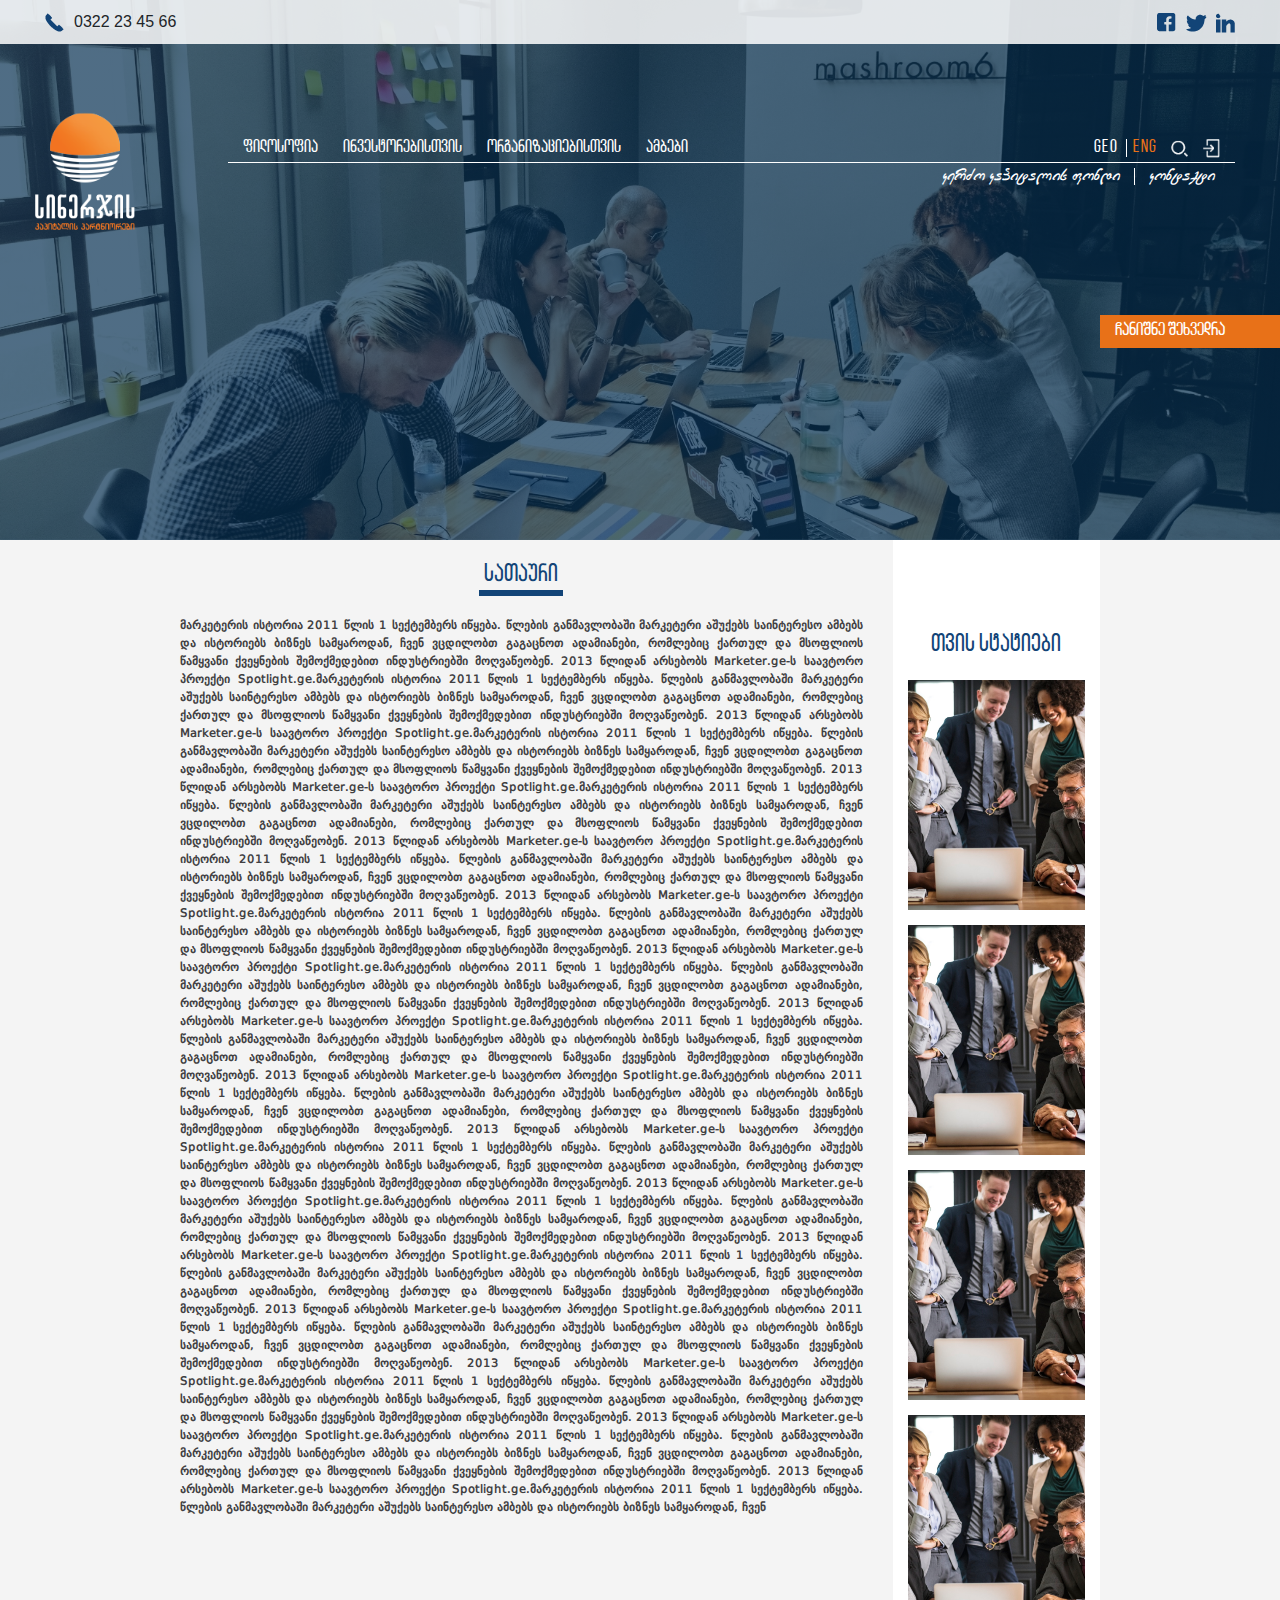
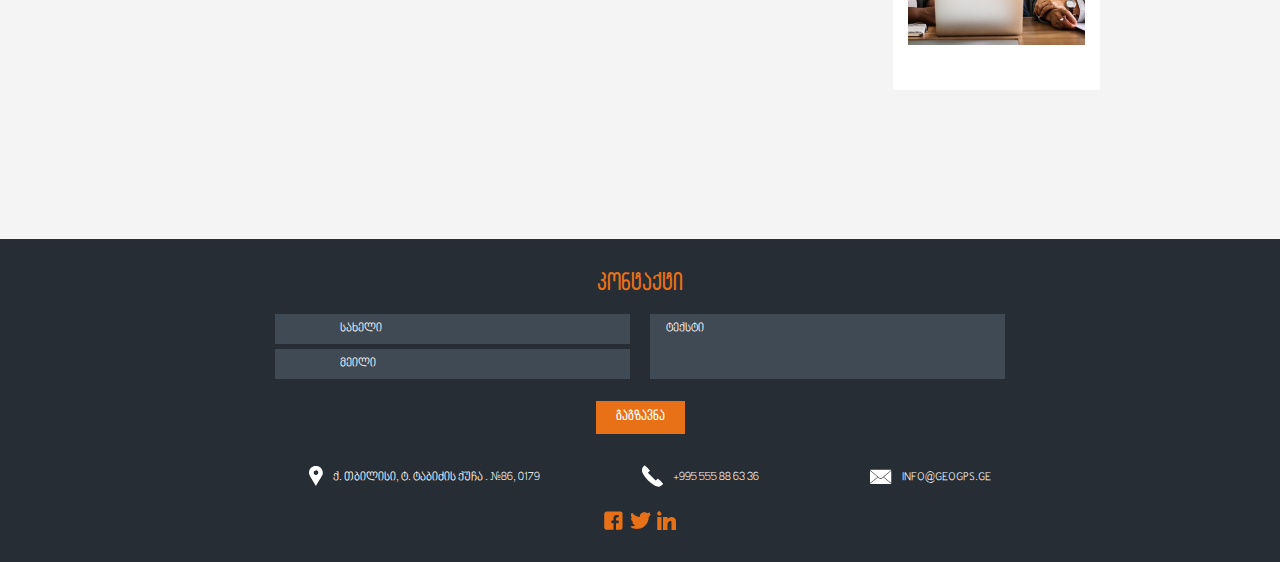
<file: news_in.html>
<!DOCTYPE html>
<html lang="en">
<head>
	<title></title>
	 <meta charset="UTF-8">
   	 <meta name="viewport" content="width=device-width, initial-scale=1.0">

   	<link rel="stylesheet" type="text/css" href="css/bootstrap.css">
   	<link href="css/calendar.css" rel="stylesheet">
	<link rel="stylesheet" type="text/css" href="css/main.css">

</head>
<body>



<!-- resp  menu -->

<div class="resp_menu_wrapper">

	<div class="resp_top_box">
		<div class="resp_language_box">
			<div class="language_box">
				<span>geo</span>
				<span>eng</span>
			</div>
		</div>

		<div class="resp_close_icon">
			<img src="images/close_icon.png">
		</div>
	</div>


	<div class="resp_navigation">
		<ul>
			<li><a href="filosophy.html">ფილოსოფია</a></li>
			<li><a href="investor.html">ინვესტორებისთვის</a></li>
			<li><a href="organizations.html">ორგანიზაციებისთვის</a></li>
			<li><a href="news.html">ამბები</a></li>
			<li><a href="contact.html">კონტაქტი</a></li>
		</ul>

		<ul>
			<li><a href="">kerZo kapitalis fondi</a> </li>
			<li><a href="contact.html">kontaqti</a> </li>
		</ul>
	</div>
	
</div>
<!-- resp menu -->


<div class="container-fluid news_in_fluid">

<!-- //modal	 -->

	<!-- Button trigger modal -->

<!-- Modal -->
<div class="modal fade" id="exampleModal" tabindex="-1" role="dialog" aria-labelledby="exampleModalLabel" aria-hidden="true">
  <div class="modal-dialog" role="document">
    <div class="modal-content">
     
      <div class="modal-body">
        	<div class="note_tittle">
        		<h2>ორგანიზაციასთან დაკავშირებით თქვენთვის საინტერესო კითხვებზე ამომწურავი პასუხის მისაღებად</h2>
        	</div>
        	<div class="note_form">
				<div class="type_of_meet">
					<h3>აირჩიე შეხვედრის ტიპი</h3>
				</div>

				<form>	
					<div class="note_input_box">
						<input type="text" name="" placeholder="სახელი">
						<input type="email" name="" placeholder="ელ-ფოსტა">
					</div>

					<div class="note_calendar_box">
						<label>დრო</label>

						<div class="modal_calendar">
						



						<!-- // calendar -->
					<div id='calendar-wrap'></div>
					
						<!-- // calendar -->


				<div class="calendar_time_min">
					<label>საათი</label>

					<input type="text" name="" placeholder="საათი">
					<input type="text" name="" placeholder="წუთი">
				</div>
						</div>
					</div>

					
					<div class="cld_submit">
						<button>გაგზავნა</button>
					</div>

				</form>


	
        	</div>

      </div>
      
    </div>
  </div>
</div>

	<!-- // notification -->
					<div class="notification_box">
						<div class="notification_content">
								
							<span>თქვენ წარმატებით ჩაინიშნეთ შეხვედრა</span>
						</div>
					</div>

					<!--  -->



<!-- //modal -->

<div class="container-fluid top_fluid">
	<div class="container top_container">
		<div class="row">

			<div class="col-6">
				<div class="top_mobile_box">
					<img src="images/phone.png"><span>0322 23 45 66</span>
				</div>
			</div>

			<div class="col-6">
				<div class="top_social_box">
					<div class="top_socials">
						<a href=""><img src="images/fb_icon.png"> </a>
						<a href=""><img src="images/twitter_icon.png"> </a>
						<a href=""><img src="images/linkdin_icon.png"> </a>
					</div>
				</div>
			</div>

		</div>
	</div>
</div>



<div class="container-fluid header_fluid">

	
	<div class="note_box">
		<span data-toggle="modal" data-target="#exampleModal">ჩანიშნე შეხვედრა</span>
	</div>

	<div class="container header_container">
		<div class="row">
			
					<div class="col-lg-2">
						<div class="main_logo_box">
							<a href="index.html"><img src="images/main_logo.png"></a>
						</div>
					</div>


					<div class="col-lg-10">
						<div class="header_content_box">
						
							<div class="header_up_wrapper">
										<!-- // hambuerger -->

								<div class="hamburger_icon_box">
									<div class="ham"></div>
									<div class="ham"></div>
									<div class="ham"></div>
								</div>

								<!-- /hamburger -->

								<div class="header_navigation">
									<ul>
										<li><a href="filosophy.html">ფილოსოფია</a></li>
										<li><a href="investor.html">ინვესტორებისთვის</a></li>
										<li><a href="organizations.html">ორგანიზაციებისთვის</a></li>
										<li><a href="news.html">ამბები</a></li>
										
									</ul>
								</div>


							<div class="header_right_info_box">
								
									<div class="header_right_up">	
										<div class="language_box">
											<span>geo</span>
											<span>eng</span>
										</div>

										<div class="header_search_box">
											<span><img src="images/search_icon.png"></span>

											<div class="search_bar">
												<input type="text" name="">
											</div>

										</div>

										<div class="header_door_box">
											<span><img src="images/movedoor_icon.png"></span>
										</div>
									</div>									

							</div>
							</div>



							<div class="header_down_wrapper">

									<div class="header_right_bott_navv">
										<ul>
										<li><a href="">kerZo kapitalis fondi</a> </li>
											<li><a href="contact.html">kontaqti</a> </li>
										</ul>
									</div>

							</div>


						</div>
					</div>
			
		</div>
	</div>
</div>

<!-- // -->

	

</div>

<div class="container-fluid news_in_content_fluid">
		<div class="container">
			<div class="row">

				<div class="col-lg-8 col-xl-9 news_in_main_col_9">
					<div class="row">
						<div class="col-12">
							
							<div class="news_in_main_text">

								<div class="news_in_tittle">
									<h2>სათაური</h2>
								</div>

								<div class="_news_main_text">
									<p> მარკეტერის ისტორია 2011 წლის 1 სექტემბერს იწყება. წლების განმავლობაში მარკეტერი აშუქებს საინტერესო ამბებს და ისტორიებს ბიზნეს
სამყაროდან, ჩვენ ვცდილობთ გაგაცნოთ ადამიანები, რომლებიც ქართულ და მსოფლიოს წამყვანი ქვეყნების შემოქმედებით ინდუსტრიებში
მოღვაწეობენ. 2013 წლიდან არსებობს Marketer.ge-ს საავტორო პროექტი Spotlight.ge.მარკეტერის ისტორია 2011 წლის 1 სექტემბერს იწყება.
წლების განმავლობაში მარკეტერი აშუქებს საინტერესო ამბებს და ისტორიებს ბიზნეს სამყაროდან, ჩვენ ვცდილობთ გაგაცნოთ ადამიანები,
რომლებიც ქართულ და მსოფლიოს წამყვანი ქვეყნების შემოქმედებით ინდუსტრიებში მოღვაწეობენ. 2013 წლიდან არსებობს Marketer.ge-ს
საავტორო პროექტი Spotlight.ge.მარკეტერის ისტორია 2011 წლის 1 სექტემბერს იწყება. წლების განმავლობაში მარკეტერი აშუქებს საინტერესო
ამბებს და ისტორიებს ბიზნეს სამყაროდან, ჩვენ ვცდილობთ გაგაცნოთ ადამიანები, რომლებიც ქართულ და მსოფლიოს წამყვანი ქვეყნების
შემოქმედებით ინდუსტრიებში მოღვაწეობენ. 2013 წლიდან არსებობს Marketer.ge-ს საავტორო პროექტი Spotlight.ge.მარკეტერის ისტორია 2011
წლის 1 სექტემბერს იწყება. წლების განმავლობაში მარკეტერი აშუქებს საინტერესო ამბებს და ისტორიებს ბიზნეს სამყაროდან, ჩვენ ვცდილობთ
გაგაცნოთ ადამიანები, რომლებიც ქართულ და მსოფლიოს წამყვანი ქვეყნების შემოქმედებით ინდუსტრიებში მოღვაწეობენ. 2013 წლიდან არსებობს
Marketer.ge-ს საავტორო პროექტი Spotlight.ge.მარკეტერის ისტორია 2011 წლის 1 სექტემბერს იწყება. წლების განმავლობაში მარკეტერი აშუქებს
საინტერესო ამბებს და ისტორიებს ბიზნეს სამყაროდან, ჩვენ ვცდილობთ გაგაცნოთ ადამიანები, რომლებიც ქართულ და მსოფლიოს წამყვანი
ქვეყნების შემოქმედებით ინდუსტრიებში მოღვაწეობენ. 2013 წლიდან არსებობს Marketer.ge-ს საავტორო პროექტი Spotlight.ge.მარკეტერის
ისტორია 2011 წლის 1 სექტემბერს იწყება. წლების განმავლობაში მარკეტერი აშუქებს საინტერესო ამბებს და ისტორიებს ბიზნეს სამყაროდან, ჩვენ
ვცდილობთ გაგაცნოთ ადამიანები, რომლებიც ქართულ და მსოფლიოს წამყვანი ქვეყნების შემოქმედებით ინდუსტრიებში მოღვაწეობენ. 2013 წლიდან
არსებობს Marketer.ge-ს საავტორო პროექტი Spotlight.ge.მარკეტერის ისტორია 2011 წლის 1 სექტემბერს იწყება. წლების განმავლობაში მარკეტერი
აშუქებს საინტერესო ამბებს და ისტორიებს ბიზნეს სამყაროდან, ჩვენ ვცდილობთ გაგაცნოთ ადამიანები, რომლებიც ქართულ და მსოფლიოს წამყვანი
ქვეყნების შემოქმედებით ინდუსტრიებში მოღვაწეობენ. 2013 წლიდან არსებობს Marketer.ge-ს საავტორო პროექტი Spotlight.ge.მარკეტერის
ისტორია 2011 წლის 1 სექტემბერს იწყება. წლების განმავლობაში მარკეტერი აშუქებს საინტერესო ამბებს და ისტორიებს ბიზნეს სამყაროდან, ჩვენ
ვცდილობთ გაგაცნოთ ადამიანები, რომლებიც ქართულ და მსოფლიოს წამყვანი ქვეყნების შემოქმედებით ინდუსტრიებში მოღვაწეობენ. 2013 წლიდან
არსებობს Marketer.ge-ს საავტორო პროექტი Spotlight.ge.მარკეტერის ისტორია 2011 წლის 1 სექტემბერს იწყება. წლების განმავლობაში მარკეტერი
აშუქებს საინტერესო ამბებს და ისტორიებს ბიზნეს სამყაროდან, ჩვენ ვცდილობთ გაგაცნოთ ადამიანები, რომლებიც ქართულ და მსოფლიოს წამყვანი
ქვეყნების შემოქმედებით ინდუსტრიებში მოღვაწეობენ. 2013 წლიდან არსებობს Marketer.ge-ს საავტორო პროექტი Spotlight.ge.მარკეტერის
ისტორია 2011 წლის 1 სექტემბერს იწყება. წლების განმავლობაში მარკეტერი აშუქებს საინტერესო ამბებს და ისტორიებს ბიზნეს სამყაროდან, ჩვენ
ვცდილობთ გაგაცნოთ ადამიანები, რომლებიც ქართულ და მსოფლიოს წამყვანი ქვეყნების შემოქმედებით ინდუსტრიებში მოღვაწეობენ. 2013 წლიდან
არსებობს Marketer.ge-ს საავტორო პროექტი Spotlight.ge.მარკეტერის ისტორია 2011 წლის 1 სექტემბერს იწყება. წლების განმავლობაში მარკეტერი
აშუქებს საინტერესო ამბებს და ისტორიებს ბიზნეს სამყაროდან, ჩვენ ვცდილობთ გაგაცნოთ ადამიანები, რომლებიც ქართულ და მსოფლიოს წამყვანი
ქვეყნების შემოქმედებით ინდუსტრიებში მოღვაწეობენ. 2013 წლიდან არსებობს Marketer.ge-ს საავტორო პროექტი Spotlight.ge.მარკეტერის
ისტორია 2011 წლის 1 სექტემბერს იწყება. წლების განმავლობაში მარკეტერი აშუქებს საინტერესო ამბებს და ისტორიებს ბიზნეს სამყაროდან, ჩვენ
ვცდილობთ გაგაცნოთ ადამიანები, რომლებიც ქართულ და მსოფლიოს წამყვანი ქვეყნების შემოქმედებით ინდუსტრიებში მოღვაწეობენ. 2013 წლიდან
არსებობს Marketer.ge-ს საავტორო პროექტი Spotlight.ge.მარკეტერის ისტორია 2011 წლის 1 სექტემბერს იწყება. წლების განმავლობაში მარკეტერი
აშუქებს საინტერესო ამბებს და ისტორიებს ბიზნეს სამყაროდან, ჩვენ ვცდილობთ გაგაცნოთ ადამიანები, რომლებიც ქართულ და მსოფლიოს წამყვანი
ქვეყნების შემოქმედებით ინდუსტრიებში მოღვაწეობენ. 2013 წლიდან არსებობს Marketer.ge-ს საავტორო პროექტი Spotlight.ge.მარკეტერის
ისტორია 2011 წლის 1 სექტემბერს იწყება. წლების განმავლობაში მარკეტერი აშუქებს საინტერესო ამბებს და ისტორიებს ბიზნეს სამყაროდან, ჩვენ
ვცდილობთ გაგაცნოთ ადამიანები, რომლებიც ქართულ და მსოფლიოს წამყვანი ქვეყნების შემოქმედებით ინდუსტრიებში მოღვაწეობენ. 2013 წლიდან
არსებობს Marketer.ge-ს საავტორო პროექტი Spotlight.ge.მარკეტერის ისტორია 2011 წლის 1 სექტემბერს იწყება. წლების განმავლობაში მარკეტერი
აშუქებს საინტერესო ამბებს და ისტორიებს ბიზნეს სამყაროდან, ჩვენ ვცდილობთ გაგაცნოთ ადამიანები, რომლებიც ქართულ და მსოფლიოს წამყვანი
ქვეყნების შემოქმედებით ინდუსტრიებში მოღვაწეობენ. 2013 წლიდან არსებობს Marketer.ge-ს საავტორო პროექტი Spotlight.ge.მარკეტერის
ისტორია 2011 წლის 1 სექტემბერს იწყება. წლების განმავლობაში მარკეტერი აშუქებს საინტერესო ამბებს და ისტორიებს ბიზნეს სამყაროდან, ჩვენ </p>
								</div>
							</div>


						</div>
					</div>
				</div>




				<div class="col-lg-4 col-xl-3 news_in_main_col_3">

							

						<div class="news_in_rg_tab_box">
							
							<div class="news_in_rg_tittle">
								<h2>თვის სტატიები</h2>			
							</div>
						
						<div class="news_in_content_wr">
							<div class="news_ing_rg_contents">
								<div class="news_in_rg_content">
									<img src="images/news_in_team.jpeg">

									
									<div class="news_in_link">
										<a href="">იხილიეთ მეტი</a>
									</div>
								</div>
							</div>

							<div class="news_ing_rg_contents">
								<div class="news_in_rg_content">
									<img src="images/news_in_team.jpeg">

									
									<div class="news_in_link">
										<a href="">იხილიეთ მეტი</a>
									</div>
								</div>
							</div>

							<div class="news_ing_rg_contents">
								<div class="news_in_rg_content">
									<img src="images/news_in_team.jpeg">

									
									<div class="news_in_link">
										<a href="">იხილიეთ მეტი</a>
									</div>
								</div>
							</div>


							<div class="news_ing_rg_contents">
								<div class="news_in_rg_content">
									<img src="images/news_in_team.jpeg">

									
									<div class="news_in_link">
										<a href="">იხილიეთ მეტი</a>
									</div>
								</div>
							</div>
						</div>

							
						</div>
				</div>

			</div>
		</div>
	</div>


<!-- // foooter -->


<div class="footer_fluid container-fluid">


	<div class="footer_contact_tittle">
		<h2>კონტაქტი</h2>
	</div>
	
	<div class="container">
		<div class="row justify-content-center">
				<div class="col-lg-8">
					<div class="footer_form">
						<form>

							<div class="input_wrapper">
								<div class="input_lf_box">
									<input type="text" name="" placeholder="სახელი">
									<input type="text" name="" placeholder="მეილი">
								</div>
								<div class="input_rg_box">
									<textarea placeholder="ტექსტი"></textarea>
								</div>
							</div>
							<div class="input_submit">
								<button>გაგზავნა</button>
							</div>


							
						</form>
					</div>
				</div>
		</div>



		<div class="row justify-content-center address_row">

			<div class="col-lg-4 col-12 d-flex justify-content-end">
				<div class="address_box">
					<img src="images/location_icon.png"><span>ქ. თბილისი, ტ. ტაბიძის ქუჩა . #86, 0179</span>
				</div>
			</div>

			<div class="col-lg-3 col-12 d-flex justify-content-center">
				<div class="address_box">
					<img src="images/white_phone_icon.png"><span>+995 555 88 63 36</span>
				</div>
			</div>

			<div class="col-lg-3 col-12 d-flex justify-content-start">
				<div class="address_box">
					<img src="images/white_email_icon.png"><span>INFO@GEOGPS.GE</span>
				</div>
			</div>

		</div>



		<div class="row">
			<div class="col-12 d-flex justify-content-center">
				<div class="footer_icons">
					<a href=""><img src="images/footer_fb_icon.png"></a>
					<a href=""><img src="images/footer_twitter_icon.png"></a>
					<a href=""><img src="images/footer_linkdin_icon.png"></a>
				</div>
			</div>
			

		</div>
	</div>


</div>












<script src="js/calendar.js" type="text/javascript"></script>
<script src="js/index.js" type="text/javascript"></script>


<!-- <script src="https://ajax.googleapis.com/ajax/libs/jquery/2.2.0/jquery.min.js"></script> -->
<script src="js/jquery-3.3.1.min.js"></script>
<script src="js/bootstrap.bundle.js"></script>
<script src="js/bootstrap.js"></script>
<script src="js/main.js"></script>
</body>
</html>
</file>
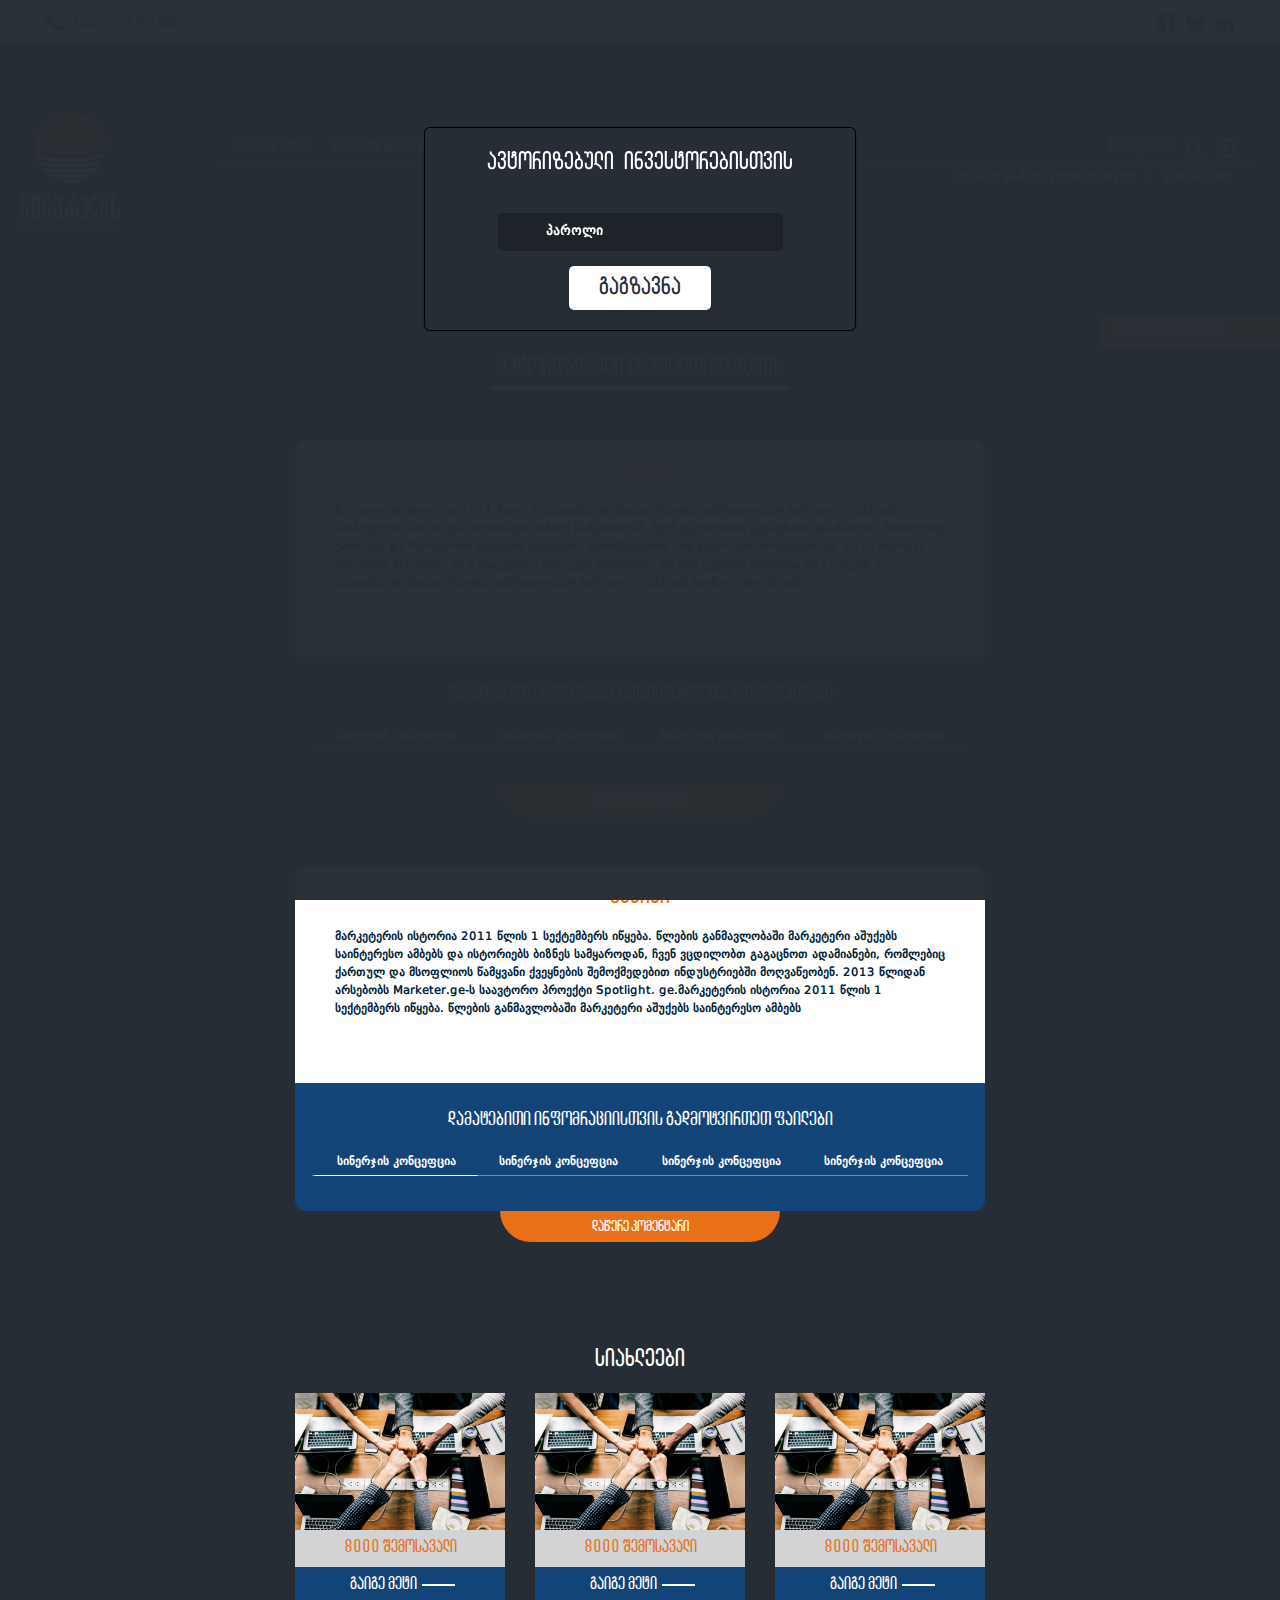
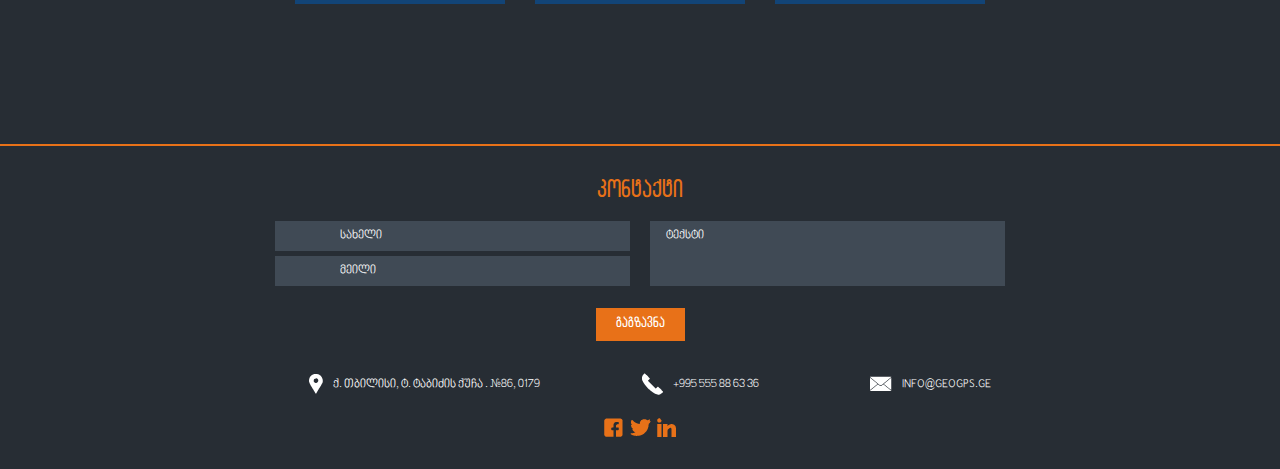
<file: organizations.html>
<!DOCTYPE html>
<html lang="en">
<head>
	<title></title>
	 <meta charset="UTF-8">
   	 <meta name="viewport" content="width=device-width, initial-scale=1.0">

   	<link rel="stylesheet" type="text/css" href="css/bootstrap.css">
   	
   	<link href="css/calendar.css" rel="stylesheet">
	<link rel="stylesheet" type="text/css" href="css/main.css">

</head>
<body>
<!-- // -->

<div class="resp_menu_wrapper">

	<div class="resp_top_box">
		<div class="resp_language_box">
			<div class="language_box">
				<span>geo</span>
				<span>eng</span>
			</div>
		</div>

		<div class="resp_close_icon">
			<img src="images/close_icon.png">
		</div>
	</div>


	<div class="resp_navigation">
		<ul>
			<li><a href="filosophy.html">ფილოსოფია</a></li>
			<li><a href="investor.html">ინვესტორებისთვის</a></li>
			<li><a href="organizations.html">ორგანიზაციებისთვის</a></li>
			<li><a href="news.html">ამბები</a></li>
			<li><a href="contact.html">კონტაქტი</a></li>
		</ul>

		<ul>
			<li><a href="">kerZo kapitalis fondi</a> </li>
			<li><a href="contact.html">kontaqti</a> </li>
		</ul>
	</div>
	
</div>

<div class="container-fluid organizations_main_fluid">


	<!-- Modal -->

	<!-- // notification -->
					<div class="notification_box">
						<div class="notification_content">
								
							<span>თქვენ წარმატებით ჩაინიშნეთ შეხვედრა</span>
						</div>
					</div>

					<!--  -->

<div class="note_box">
		<span data-toggle="modal" data-target="#exampleModal">ჩანიშნე შეხვედრა</span>
	</div>

<div class="modal fade" id="exampleModal" tabindex="-1" role="dialog" aria-labelledby="exampleModalLabel" aria-hidden="true">
  <div class="modal-dialog" role="document">
    <div class="modal-content">
     
      <div class="modal-body">
        	<div class="note_tittle">
        		<h2>ორგანიზაციასთან დაკავშირებით თქვენთვის საინტერესო კითხვებზე ამომწურავი პასუხის მისაღებად</h2>
        	</div>
        	<div class="note_form">
				<div class="type_of_meet">
					<h3>აირჩიე შეხვედრის ტიპი</h3>
				</div>

				<form>	
					<div class="note_input_box">
						<input type="text" name="" placeholder="სახელი">
						<input type="email" name="" placeholder="ელ-ფოსტა">
					</div>

					<div class="note_calendar_box">
						<label>დრო</label>

						<div class="modal_calendar">
						



						<!-- // calendar -->
					<div id='calendar-wrap'></div>
					
						<!-- // calendar -->


				<div class="calendar_time_min">
					<label>საათი</label>

					<input type="text" name="" placeholder="საათი">
					<input type="text" name="" placeholder="წუთი">
				</div>
						</div>
					</div>

					
					<div class="cld_submit">
						<button>გაგზავნა</button>
					</div>

				</form>


	
        	</div>

      </div>
      
    </div>
  </div>
</div>

<!-- //modal -->



<div class="container-fluid header_fluid filosophy_header_fluid">


<div class="container-fluid top_fluid">
	<div class="container top_container">
		<div class="row">

			<div class="col-6">
				<div class="top_mobile_box">
					<img src="images/phone.png"><span>0322 23 45 66</span>
				</div>
			</div>

			<div class="col-6">
				<div class="top_social_box">
					<div class="top_socials">
						<a href=""><img src="images/fb_icon.png"> </a>
						<a href=""><img src="images/twitter_icon.png"> </a>
						<a href=""><img src="images/linkdin_icon.png"> </a>
					</div>
				</div>
			</div>

		</div>
	</div>
</div>


	<div class="container header_container">
		<div class="row">
			
					<div class="col-lg-2">
						<div class="main_logo_box">
							<a href="index.html"><img src="images/main_logo.png"></a>
						</div>
					</div>


					<div class="col-lg-10">
						<div class="header_content_box">
						
							<div class="header_up_wrapper">

									<!-- // hambuerger -->

								<div class="hamburger_icon_box">
									<div class="ham"></div>
									<div class="ham"></div>
									<div class="ham"></div>
								</div>

								<!-- /hamburger -->




								<div class="header_navigation">
									<ul>
										<li><a href="filosophy.html">ფილოსოფია</a></li>
										<li><a href="investor.html">ინვესტორებისთვის</a></li>
										<li><a href="organizations.html">ორგანიზაციებისთვის</a></li>
										<li><a href="news.html">ამბები</a></li>
										
									</ul>
								</div>


							<div class="header_right_info_box">
								
									<div class="header_right_up">	
										<div class="language_box">
											<span>geo</span>
											<span>eng</span>
										</div>

										
										<div class="header_search_box">
											<span><img src="images/search_icon.png"></span>

											<div class="search_bar">
												<input type="text" name="">
											</div>

										</div>

										<div class="header_door_box">
											<span><img src="images/movedoor_icon.png"></span>
										</div>
									</div>									

							</div>
							</div>



							<div class="header_down_wrapper">

									<div class="header_right_bott_navv">
										<ul>
											<li><a href="">kerZo kapitalis fondi</a> </li>
											<li><a href="contact.html">kontaqti</a> </li>
										</ul>
									</div>

							</div>


						</div>
					</div>
			
		</div>
	</div>
</div>

<!-- // header end -->

	<div class="organizations_login_box">
		<div class="login_box">

			<div class="login_tittle">
				<h3>ავტორიზებული ინვესტორებისთვის</h3>
			</div>

			<div class="login_form">
				<form>
					<input type="password" name="" placeholder="პაროლი">
					<button>გაგზავნა</button>
				</form>
		
			</div>
			
		</div>
	</div>




 <div class="organization_fluid">


	<div class="authorized_tittle">
		<h2>ავტორიზებული ინვესტორებისვის</h2>
	</div>

	<div class="container">
		<div class="row">
			<div class="col-12">
				<div class="authorizes_main_box">
					
					<div class="authorizes_main_text">
						<h3>ავერსი</h3>

						<p>მარკეტერის ისტორია 2011 წლის 1 სექტემბერს იწყება. წლების განმავლობაში მარკეტერი აშუქებს საინტერესო ამბებს და
						ისტორიებს ბიზნეს სამყაროდან, ჩვენ ვცდილობთ გაგაცნოთ ადამიანები, რომლებიც ქართულ და მსოფლიოს წამყვანი ქვეყნების
						შემოქმედებით ინდუსტრიებში მოღვაწეობენ. 2013 წლიდან არსებობს Marketer.ge-ს საავტორო პროექტი Spotlight.
						ge.მარკეტერის ისტორია 2011 წლის 1 სექტემბერს იწყება. წლების განმავლობაში მარკეტერი აშუქებს საინტერესო ამბებს</p>
					</div>

					<div class="authorizes_add_info">
						<h4>დამატებითი ინფომრაციისთვის გადმოტვირთეთ ფაილები</h4>


						<div class="conceftion_synregy">
							
							<div class="conceftion_up">
								<div class="conceftion active"><h3>სინერჯის კონცეფცია</h3></div>
								<div class="conceftion"><h3>სინერჯის კონცეფცია</h3></div>
								<div class="conceftion"><h3>სინერჯის კონცეფცია</h3></div>
								<div class="conceftion"><h3>სინერჯის კონცეფცია</h3></div>
							</div>

							<div class="conecftion_download_box">
								<div class="conceftion ">
									<span>სათაური 1</span><button></button>
								</div>
								<div class="conceftion">
									<span>სათაური 1</span><button></button>
								</div>
								<div class="conceftion">
									<span>სათაური 1</span><button></button>
								</div>
								<div class="conceftion">
									<span>სათაური 1</span><button></button>
								</div>
							</div>
							

						</div>

					</div>

					<div class="coment_wrapper">
						<div class="autorized_comment_box">
							<span>დაწერე კომენტარი</span>
						</div>
						
						<div class="autorized_comment">
							<form>
								<textarea placeholder="გააკეთე კომენტარი"></textarea>
									
									

								


								<input type="file" name="">
								<div class="download_icon_box">
									<img src="images/download_icon.png">
								</div>

								<button>გაგზავნა</button>
							</form>

						</div>

					</div>
				</div>

				<div class="authorizes_main_box">
					
					<div class="authorizes_main_text">
						<h3>ავერსი</h3>

						<p>მარკეტერის ისტორია 2011 წლის 1 სექტემბერს იწყება. წლების განმავლობაში მარკეტერი აშუქებს საინტერესო ამბებს და
						ისტორიებს ბიზნეს სამყაროდან, ჩვენ ვცდილობთ გაგაცნოთ ადამიანები, რომლებიც ქართულ და მსოფლიოს წამყვანი ქვეყნების
						შემოქმედებით ინდუსტრიებში მოღვაწეობენ. 2013 წლიდან არსებობს Marketer.ge-ს საავტორო პროექტი Spotlight.
						ge.მარკეტერის ისტორია 2011 წლის 1 სექტემბერს იწყება. წლების განმავლობაში მარკეტერი აშუქებს საინტერესო ამბებს</p>
					</div>

					<div class="authorizes_add_info">
						<h4>დამატებითი ინფომრაციისთვის გადმოტვირთეთ ფაილები</h4>


						<div class="conceftion_synregy">
							
							<div class="conceftion_up">
								<div class="conceftion active"><h3>სინერჯის კონცეფცია</h3></div>
								<div class="conceftion"><h3>სინერჯის კონცეფცია</h3></div>
								<div class="conceftion"><h3>სინერჯის კონცეფცია</h3></div>
								<div class="conceftion"><h3>სინერჯის კონცეფცია</h3></div>
							</div>

							<div class="conecftion_download_box">
								<div class="conceftion ">
									<span>სათაური 1</span><button></button>
								</div>
								<div class="conceftion">
									<span>სათაური 1</span><button></button>
								</div>
								<div class="conceftion">
									<span>სათაური 1</span><button></button>
								</div>
								<div class="conceftion">
									<span>სათაური 1</span><button></button>
								</div>
							</div>
							

						</div>

					</div>

					<div class="coment_wrapper">
						<div class="autorized_comment_box">
							<span>დაწერე კომენტარი</span>
						</div>
						
						<div class="autorized_comment">
							<form>
								<textarea placeholder="გააკეთე კომენტარი"></textarea>
									
									

								


								<input type="file" name="">
								<div class="download_icon_box">
									<img src="images/download_icon.png">
								</div>

								<button>გაგზავნა</button>
							</form>

						</div>

					</div>
				</div>
			</div>
		</div>
	</div>





<div class="container organizations_container">
	<div class="org_news_tittle">
		<h2>სიახლეები</h2>
	</div>
	<div class="row">
		<div class="col-lg-4">
			<div class="org_news_box">
					<div class="org_news_img">
						<img src="images/team.jpg">
					</div>

					<div class="org_news_info">

						<div class="org_info_left">
							<span>8000 შემოსავალი</span>
						</div>


						<div class="org_info_right">
							<a href="news.html">გაიგე მეტი</a>
						</div>
					</div>
			</div>
		</div>

		<div class="col-lg-4">
			<div class="org_news_box">
					<div class="org_news_img">
						<img src="images/team.jpg">
					</div>

					<div class="org_news_info">

						<div class="org_info_left">
							<span>8000 შემოსავალი</span>
						</div>


						<div class="org_info_right">
							<a href="news.html">გაიგე მეტი</a>
						</div>
					</div>
			</div>
		</div>

		<div class="col-lg-4">
			<div class="org_news_box">
					<div class="org_news_img">
						<img src="images/team.jpg">
					</div>

					<div class="org_news_info">

						<div class="org_info_left">
							<span>8000 შემოსავალი</span>
						</div>


						<div class="org_info_right">
							<a href="news.html">გაიგე მეტი</a>
						</div>
					</div>
			</div>
		</div>
	</div>
</div>




 </div>













<!-- //footer -->
<div class="footer_fluid container-fluid">


	<div class="footer_contact_tittle">
		<h2>კონტაქტი</h2>
	</div>
	
	<div class="container">
		<div class="row justify-content-center">
				<div class="col-lg-8">
					<div class="footer_form">
						<form>

							<div class="input_wrapper">
								<div class="input_lf_box">
									<input type="text" name="" placeholder="სახელი">
									<input type="text" name="" placeholder="მეილი">
								</div>
								<div class="input_rg_box">
									<textarea placeholder="ტექსტი"></textarea>
								</div>
							</div>
							<div class="input_submit">
								<button>გაგზავნა</button>
							</div>


							
						</form>
					</div>
				</div>
		</div>



		<div class="row justify-content-center address_row">

			<div class="col-lg-4 col-12 d-flex justify-content-end">
				<div class="address_box">
					<img src="images/location_icon.png"><span>ქ. თბილისი, ტ. ტაბიძის ქუჩა . #86, 0179</span>
				</div>
			</div>

			<div class="col-lg-3 col-12 d-flex justify-content-center">
				<div class="address_box">
					<img src="images/white_phone_icon.png"><span>+995 555 88 63 36</span>
				</div>
			</div>

			<div class="col-lg-3 col-12 d-flex justify-content-start">
				<div class="address_box">
					<img src="images/white_email_icon.png"><span>INFO@GEOGPS.GE</span>
				</div>
			</div>

		</div>



		<div class="row">
			<div class="col-12 d-flex justify-content-center">
				<div class="footer_icons">
					<a href=""><img src="images/footer_fb_icon.png"></a>
					<a href=""><img src="images/footer_twitter_icon.png"></a>
					<a href=""><img src="images/footer_linkdin_icon.png"></a>
				</div>
			</div>
			

		</div>
	</div>


</div>












<script src="js/calendar.js" type="text/javascript"></script>
<script src="js/index.js" type="text/javascript"></script>


<!-- <script src="https://ajax.googleapis.com/ajax/libs/jquery/2.2.0/jquery.min.js"></script> -->
<script src="js/jquery-3.3.1.min.js"></script>
<script src="js/bootstrap.bundle.js"></script>
<script src="js/bootstrap.js"></script>
<script src="js/main.js"></script>
</body>
</html>
</file>
<file: css/calendar.css>
#calendar{font-family:Arial,"Helvetica Neue",Helvetica,sans-serif;-webkit-user-select:none;-moz-user-select:none;-ms-user-select:none;user-select:none;color:#1e94a0;box-sizing:border-box;height:100%;width:100%}.calendar-head{position:relative;width:100%;text-align:center}.calendar-head:hover{cursor:default}.calender-header-text{position:relative;width:200px;margin:0 auto;top:3px}.calender-header-text-month{font-size:22px}.calender-header-text-year{font-size:25px;position:relative;left:10px}.calendar-arrow-left{position:absolute;top:8px;left:7px}.calendar-arrow-right{position:absolute;top:8px;right:7px}.calendar-arrow:hover{cursor:pointer}.calendar-days-names{position:relative;top:8px;width:100%;text-decoration:none}.calendar-days-names-item{position:relative}.calendar-days-names-item:last-child:after{display:none}#calendar-body{width:100%;height:100%;position:relative;top:9px}.calendar-body{width:98%;border-spacing:4px 3px;margin:0 auto;text-align:center;margin-top:5px;height:74%}.calendar-body:hover{cursor:pointer}.calendar-cell{border-radius:20%;margin-left:10px;transition:box-shadow .22s ease-in}.calendar-cell-gray{color:#4b5457}.calendar-cell-gray:hover{box-shadow:none;cursor:default}.calendar-cell-green{color:#2be6d6}
/*# sourceMappingURL=[data-uri] */
</file>
<file: css/main.css>
@charset "UTF-8";
/* Basic Reset */
*,
*::before,
*::after {
  margin: 0;
  padding: 0;
  box-sizing: border-box;
  outline: none;
  list-style-type: none;
  border: none;
  text-decoration: none; }

*:focus {
  outline: none; }

ul, h1, h2, h3, h4 {
  margin: 0px; }

li {
  list-style-type: none; }

a {
  text-decoration: none; }

a:hover {
  text-decoration: none; }

/* width */
::-webkit-scrollbar {
  width: 8px; }

::-webkit-scrollbar-thumb {
  background: #E87118;
  border-radius: 5px; }

@font-face {
  font-family: 'Conv_bebas-neue-regular';
  src: url("../fonts/bebas-neue-regular.eot");
  src: local("☺"), url("../fonts/bebas-neue-regular.woff") format("woff"), url("../fonts/bebas-neue-regular.ttf") format("truetype"), url("../fonts/bebas-neue-regular.svg") format("svg");
  font-weight: normal;
  font-style: normal; }
@font-face {
  font-family: 'Conv_bebas-neue-bold';
  src: url("../fonts/bebas-neue-bold.eot");
  src: local("☺"), url("../fonts/bebas-neue-bold.woff") format("woff"), url("../fonts/bebas-neue-bold.ttf") format("truetype"), url("../fonts/bebas-neue-bold.svg") format("svg");
  font-weight: normal;
  font-style: normal; }
@font-face {
  font-family: 'Conv_BPG_Nino_Mtavruli_Bold';
  src: url("../fonts/BPG_Nino_Mtavruli_Bold.eot");
  src: local("☺"), url("../fonts/BPG_Nino_Mtavruli_Bold.woff") format("woff"), url("../fonts/BPG_Nino_Mtavruli_Bold.ttf") format("truetype"), url("../fonts/BPG_Nino_Mtavruli_Bold.svg") format("svg");
  font-weight: normal;
  font-style: normal; }
@font-face {
  font-family: 'Conv_bpg_nino_mtavruli_normal';
  src: url("../fonts/bpg_nino_mtavruli_normal.eot");
  src: local("☺"), url("../fonts/bpg_nino_mtavruli_normal.woff") format("woff"), url("../fonts/bpg_nino_mtavruli_normal.ttf") format("truetype"), url("../fonts/bpg_nino_mtavruli_normal.svg") format("svg");
  font-weight: normal;
  font-style: normal; }
@font-face {
  font-family: 'Conv_bpg_web';
  src: url("../fonts/bpg_web.eot");
  src: local("☺"), url("../fonts/bpg_web.woff") format("woff"), url("../fonts/bpg_web.ttf") format("truetype"), url("../fonts/bpg_web.svg") format("svg");
  font-weight: normal;
  font-style: normal; }
@font-face {
  font-family: 'Conv_bpg_web_002_caps';
  src: url("../fonts/bpg_web_002_caps.eot");
  src: local("☺"), url("../fonts/bpg_web_002_caps.woff") format("woff"), url("../fonts/bpg_web_002_caps.ttf") format("truetype"), url("../fonts/bpg_web_002_caps.svg") format("svg");
  font-weight: normal;
  font-style: normal; }
/** Generated by FG **/
@font-face {
  font-family: 'Conv_G_BRUSHS';
  src: url("../fonts/G_BRUSHS.eot");
  src: local("☺"), url("../fonts/G_BRUSHS.woff") format("woff"), url("../fonts/G_BRUSHS.ttf") format("truetype"), url("../fonts/G_BRUSHS.svg") format("svg");
  font-weight: normal;
  font-style: normal; }
.home_main_fluid {
  width: 100%;
  height: 100vh;
  background-image: linear-gradient(rgba(5, 47, 81, 0.7), rgba(5, 47, 81, 0.7)), url("../images/home_bg.jpg");
  background-repeat: no-repeat;
  background-size: cover;
  background-position: center center;
  padding: 0px 0px;
  position: relative; }

.top_fluid {
  padding: 10px 0;
  background-color: rgba(255, 255, 255, 0.85); }

.top_container {
  max-width: 1500px; }
  .top_container .top_mobile_box img {
    padding-right: 10px; }
  .top_container .top_social_box {
    display: flex;
    justify-content: flex-end; }
    .top_container .top_social_box .top_socials a:not(:last-child) {
      display: inline-block;
      padding-right: 5px; }

.header_container {
  max-width: 1500px;
  padding: 60px 0; }
  .header_container .main_logo_box a {
    display: block; }
  .header_container .main_logo_box a:first-child {
    padding-bottom: 10px; }
  .header_container .header_content_box {
    height: 100%;
    display: flex;
    flex-direction: column;
    justify-content: center; }
    .header_container .header_content_box .header_up_wrapper {
      width: 100%;
      display: flex;
      justify-content: space-between;
      border-bottom: 1px solid #fff; }
    .header_container .header_content_box .header_down_wrapper {
      display: flex;
      justify-content: flex-end;
      margin-bottom: 2%; }
      .header_container .header_content_box .header_down_wrapper .header_right_bott_navv ul {
        display: flex; }
        .header_container .header_content_box .header_down_wrapper .header_right_bott_navv ul li {
          margin-left: 30px; }
          .header_container .header_content_box .header_down_wrapper .header_right_bott_navv ul li a {
            color: #fff;
            font-size: 25px;
            font-family: 'Conv_G_BRUSHS';
            position: relative; }
          .header_container .header_content_box .header_down_wrapper .header_right_bott_navv ul li:last-child {
            margin-right: 20px; }
          .header_container .header_content_box .header_down_wrapper .header_right_bott_navv ul li:not(:last-child) a:after {
            position: absolute;
            content: "";
            width: 1px;
            height: 100%;
            background-color: #fff;
            top: 0px;
            right: -15px;
            z-index: 10; }
    .header_container .header_content_box .header_navigation ul {
      display: flex; }
      .header_container .header_content_box .header_navigation ul li:not(:last-child) {
        margin-right: 25px; }
      .header_container .header_content_box .header_navigation ul li:first-child {
        margin-left: 15px; }
      .header_container .header_content_box .header_navigation ul li a {
        color: #fff;
        font-size: 25px;
        font-family: 'Conv_bebas-neue-regular';
        position: relative; }
        .header_container .header_content_box .header_navigation ul li a:after {
          position: absolute;
          content: "";
          width: 100%;
          height: 1.5px;
          background-color: #E87118;
          top: 32px;
          left: 0;
          z-index: 10;
          opacity: 0;
          transition: .3s; }
        .header_container .header_content_box .header_navigation ul li a:hover:after {
          opacity: 1; }
    .header_container .header_content_box .header_right_info_box .header_right_up {
      display: flex; }
      .header_container .header_content_box .header_right_info_box .header_right_up .language_box {
        padding-left: 5px; }
        .header_container .header_content_box .header_right_info_box .header_right_up .language_box span {
          color: #fff;
          font-size: 25px;
          font-family: 'Conv_bebas-neue-regular';
          cursor: pointer; }
          .header_container .header_content_box .header_right_info_box .header_right_up .language_box span:first-child {
            position: relative; }
            .header_container .header_content_box .header_right_info_box .header_right_up .language_box span:first-child:after {
              position: absolute;
              content: "";
              width: 1px;
              height: 100%;
              background-color: #fff;
              top: 0px;
              right: -9px;
              z-index: 10; }
          .header_container .header_content_box .header_right_info_box .header_right_up .language_box span:last-child {
            padding-left: 10px;
            color: #E87118; }
      .header_container .header_content_box .header_right_info_box .header_right_up .header_search_box {
        padding-left: 15px;
        display: flex;
        align-items: center;
        position: relative; }
        .header_container .header_content_box .header_right_info_box .header_right_up .header_search_box .search_bar {
          position: absolute;
          top: 3px;
          right: 31px;
          width: 0px;
          overflow: hidden;
          transition: .4s; }
          .header_container .header_content_box .header_right_info_box .header_right_up .header_search_box .search_bar.active {
            width: 200px; }
          .header_container .header_content_box .header_right_info_box .header_right_up .header_search_box .search_bar input {
            background-color: #fff;
            width: 100%;
            outline: none;
            padding: 5px 5px;
            font-family: 'Conv_bpg_nino_mtavruli_normal'; }
        .header_container .header_content_box .header_right_info_box .header_right_up .header_search_box span {
          line-height: 1px;
          cursor: pointer; }
          .header_container .header_content_box .header_right_info_box .header_right_up .header_search_box span img {
            width: 21px; }
      .header_container .header_content_box .header_right_info_box .header_right_up .header_door_box {
        padding: 0 15px;
        display: flex;
        align-items: center; }
        .header_container .header_content_box .header_right_info_box .header_right_up .header_door_box span {
          cursor: pointer; }

.note_box {
  position: fixed;
  top: 35%;
  right: 0;
  width: 180px;
  background-color: #E87118;
  padding: 2px 15px;
  z-index: 100; }
  .note_box span {
    color: #fff;
    font-size: 22px;
    font-family: 'Conv_bebas-neue-regular';
    cursor: pointer; }

.main_logo_box {
  align-items: center;
  display: flex; }
  .main_logo_box .main_logo {
    flex-direction: column;
    display: flex;
    justify-content: center;
    align-items: center; }

/*// resp*/
@media only screen and (max-width: 1500px) {
  .header_container .main_logo_box a:first-child {
    margin-left: 20px; } }
@media only screen and (max-width: 992px) {
  .header_container {
    max-width: 1500px;
    padding: 15px 0 60px; }

  .main_logo_box {
    justify-content: center; }

  .home_main_fluid {
    height: 120vh; } }
.footer_fluid {
  background-color: #272D34;
  padding: 30px 0;
  margin-top: -1px; }
  .footer_fluid .footer_icons {
    margin-top: 20px; }
    .footer_fluid .footer_icons a:not(:last-child) {
      padding-right: 2px; }
  .footer_fluid .footer_contact_tittle {
    text-align: center; }
    .footer_fluid .footer_contact_tittle h2 {
      color: #E87118;
      font-size: 35px;
      font-family: 'Conv_bebas-neue-regular'; }
  .footer_fluid .container .address_row .col-lg-4 {
    padding-right: 5px; }
  .footer_fluid .container .address_box {
    margin-top: 30px;
    padding-left: 25px; }
    .footer_fluid .container .address_box img {
      padding-right: 10px; }
    .footer_fluid .container .address_box span {
      color: #fff;
      font-size: 14px;
      font-family: 'Conv_bpg_nino_mtavruli_normal'; }
  .footer_fluid .container .footer_form form .input_submit {
    display: flex;
    justify-content: center; }
    .footer_fluid .container .footer_form form .input_submit button {
      background-color: #E87118;
      outline: none;
      color: #fff;
      font-family: 'Conv_bebas-neue-regular';
      font-size: 15px;
      padding: 5px 20px;
      cursor: pointer; }
  .footer_fluid .container .footer_form form .input_wrapper {
    display: flex;
    margin: 15px 0;
    overflow-y: hidden; }
    .footer_fluid .container .footer_form form .input_wrapper > div {
      width: 50%; }
    .footer_fluid .container .footer_form form .input_wrapper .input_lf_box {
      margin-right: 10px; }
    .footer_fluid .container .footer_form form .input_wrapper .input_rg_box {
      margin-left: 10px; }
    .footer_fluid .container .footer_form form .input_wrapper input {
      background-color: #404A55;
      color: #fff;
      font-family: 'Conv_bpg_nino_mtavruli_normal';
      font-size: 12px;
      width: 100%;
      padding: 6px 65px;
      margin-bottom: 5px; }
      .footer_fluid .container .footer_form form .input_wrapper input::placeholder {
        color: #fff;
        font-family: 'Conv_bpg_nino_mtavruli_normal'; }
    .footer_fluid .container .footer_form form .input_wrapper textarea {
      background-color: #404A55;
      color: #fff;
      font-family: 'Conv_bpg_nino_mtavruli_normal';
      font-size: 12px;
      width: 100%;
      resize: none;
      height: 65px;
      padding: 6px 16px; }
      .footer_fluid .container .footer_form form .input_wrapper textarea::placeholder {
        color: #fff; }

@media only screen and (max-width: 1280px) {
  .footer_fluid .footer_contact_tittle h2 {
    font-size: 25px; }

  .footer_fluid .container .address_box span {
    font-size: 12px; } }
@media only screen and (max-width: 992px) {
  .footer_fluid .footer_contact_tittle h2 {
    font-size: 22px; }

  .address_row .col-12 {
    justify-content: center !important; }

  .footer_fluid .container .address_box {
    margin-top: 7px;
    padding-left: unset; }

  .address_row .col-12:nth-child(1) .address_box {
    margin-left: 115px; }

  .address_row .col-12:nth-child(3) .address_box {
    margin-left: 9px; } }
@media only screen and (max-width: 576px) {
  .footer_fluid .container .footer_form form .input_wrapper input {
    padding: 6px 20px; }

  .footer_fluid .container .address_box span {
    font-size: 10px; }

  .address_row .col-12:nth-child(1) .address_box {
    margin-left: unset; }

  .top_mobile_box {
    padding-left: unset !important; }
    .top_mobile_box span {
      font-size: 12px; } }
.home_Video_content {
  position: absolute;
  top: 60%;
  left: 50%;
  transform: translate(-50%, -50%); }
  .home_Video_content .home_video_box .home_video {
    background-color: rgba(255, 255, 255, 0.7);
    padding: 20px; }
    .home_Video_content .home_video_box .home_video .video_wrap {
      max-width: 460px;
      height: 200px;
      overflow: hidden; }
      .home_Video_content .home_video_box .home_video .video_wrap video {
        width: 100%;
        height: 100%;
        cursor: pointer;
        object-fit: cover; }
    .home_Video_content .home_video_box .home_video .video_link {
      margin-top: 10px; }
      .home_Video_content .home_video_box .home_video .video_link a {
        display: inline-block;
        color: #fff;
        font-size: 18px;
        font-family: 'Conv_bebas-neue-regular';
        background-color: #E87118;
        padding: 10px 50px 10px 10px;
        float: right;
        position: relative; }
        .home_Video_content .home_video_box .home_video .video_link a:after {
          position: absolute;
          top: 50%;
          right: 4px;
          transform: translateY(-50%);
          content: "";
          width: 34%;
          height: 2px;
          background-color: #fff; }
    .home_Video_content .home_video_box .home_video video {
      width: 100%;
      height: 100%; }
  .home_Video_content .home_video_box .home_video_tittle {
    margin-bottom: 10px; }
    .home_Video_content .home_video_box .home_video_tittle h2 {
      color: #fff;
      font-size: 30px;
      font-family: 'Conv_bebas-neue-regular'; }

/*// destination*/
.destination_fluid {
  padding-top: 130px;
  background-color: #fff; }
  .destination_fluid .container .dest_img_box img {
    max-width: 500px;
    display: block;
    margin-left: auto; }
  .destination_fluid .container .dest_info_box {
    height: 100%;
    display: flex;
    align-items: center; }
    .destination_fluid .container .dest_info_box .dest_text .circle_shape {
      float: left;
      shape-outside: polygon(0px 0px, 65px 132px, 10px 0px);
      width: 60px;
      height: 115px; }
    .destination_fluid .container .dest_info_box .dest_text p {
      font-size: 12px;
      color: #414042;
      font-family: 'Conv_bpg_web_002_caps';
      word-spacing: 5px; }
      .destination_fluid .container .dest_info_box .dest_text p span {
        color: #E87118;
        padding-right: 5px; }

/*// Offers*/
.offers_fluid {
  background-color: #124477;
  background-image: url("../images/home_offer_bg.png");
  padding: 20px 0;
  overflow: hidden; }
  .offers_fluid .offers_tittle {
    width: 100%;
    border-bottom: 1px solid #fff;
    text-align: center; }
    .offers_fluid .offers_tittle h2 {
      color: #fff;
      font-size: 35px;
      font-family: 'Conv_bebas-neue-regular';
      border-bottom: 5px solid #fff;
      display: inline-block;
      padding-bottom: 10px; }
  .offers_fluid .container {
    padding: 50px 0 20px 0; }
    .offers_fluid .container .organizations_box {
      text-align: center; }
      .offers_fluid .container .organizations_box h3 {
        color: #fff;
        font-size: 25px;
        font-family: 'Conv_bebas-neue-regular'; }
    .offers_fluid .container .organizations_text {
      padding: 40px 50px 15px;
      box-shadow: 0px 0px 20px 0px #000;
      margin-top: 15px;
      background-color: #124477; }
      .offers_fluid .container .organizations_text p {
        color: #fff;
        font-size: 12px;
        font-family: 'Conv_bpg_web';
        text-align: justify;
        word-spacing: 3px;
        max-height: 180px;
        overflow: hidden;
        text-overflow: ellipsis; }
      .offers_fluid .container .organizations_text a {
        color: #fff;
        font-size: 18px;
        font-family: 'Conv_bebas-neue-regular';
        float: right;
        position: relative;
        margin-right: 46px; }
        .offers_fluid .container .organizations_text a:after {
          content: "";
          position: absolute;
          width: 50%;
          height: 2px;
          background-color: #fff;
          top: 50%;
          transform: translateY(-50%);
          right: -45px; }

/*// about us*/
.about_us_fluid {
  background-color: #00233A;
  padding: 20px 0;
  overflow: hidden; }
  .about_us_fluid .about_tittle {
    text-align: center; }
    .about_us_fluid .about_tittle h2 {
      color: #E87118;
      font-size: 35px;
      font-family: 'Conv_bebas-neue-regular';
      border-bottom: 5px solid #E87118;
      display: inline-block;
      padding: 5px 0; }
  .about_us_fluid .container {
    padding: 45px 0;
    max-width: 1240px; }
    .about_us_fluid .container .about_content .about_img {
      width: 145px;
      height: 145px;
      border-radius: 50%;
      overflow: hidden;
      margin: 0 auto; }
      .about_us_fluid .container .about_content .about_img a {
        display: block;
        height: 100%; }
        .about_us_fluid .container .about_content .about_img a img {
          width: 100%;
          height: 100%;
          object-fit: cover; }
    .about_us_fluid .container .about_text {
      margin-top: 15px;
      padding: 0 15px; }
      .about_us_fluid .container .about_text p {
        color: #fff;
        font-family: 'Conv_bpg_web';
        text-align: justify;
        font-size: 14px; }

.resp_menu_wrapper {
  position: fixed;
  top: 0;
  right: 0;
  background-color: #E87118;
  width: 0%;
  height: 100%;
  z-index: 1000;
  overflow: hidden;
  transition: .4s;
  align-items: center;
  justify-content: flex-start;
  flex-direction: column; }
  .resp_menu_wrapper .resp_top_box {
    width: 100%;
    display: flex;
    justify-content: space-between;
    padding: 25px;
    height: 20%; }
  .resp_menu_wrapper .language_box span {
    color: #fff;
    font-family: 'Conv_bebas-neue-regular';
    cursor: pointer;
    padding-right: 10px; }

.resp_navigation {
  display: flex;
  align-items: center;
  flex-direction: column;
  justify-content: center; }
  .resp_navigation ul:first-child li {
    text-align: center; }
    .resp_navigation ul:first-child li a {
      color: #fff;
      font-size: 25px;
      font-family: 'Conv_bebas-neue-regular';
      position: relative; }
  .resp_navigation ul:last-child {
    border-top: 1px solid #fff;
    padding-top: 7px;
    margin-top: 25px; }
    .resp_navigation ul:last-child li {
      text-align: center; }
      .resp_navigation ul:last-child li a {
        color: #fff;
        font-size: 25px;
        font-family: 'Conv_G_BRUSHS';
        position: relative; }

/*// modal*/
.modal-body {
  padding: 0; }

.note_tittle {
  background-color: #E87118;
  text-align: center;
  padding: 12px 0; }
  .note_tittle h2 {
    font-size: 25px;
    font-family: 'Conv_bebas-neue-regular';
    color: #fff; }

.note_form {
  text-align: center;
  width: 50%;
  margin: 0 auto;
  padding-bottom: 50px; }
  .note_form form {
    position: relative; }
    .note_form form .note_calendar_box {
      text-align: left; }
      .note_form form .note_calendar_box .modal_calendar {
        border: 1px solid #272D34;
        display: flex; }
      .note_form form .note_calendar_box label {
        color: #939598;
        font-size: 16px;
        font-family: 'Conv_bpg_web_002_caps';
        padding-left: 15px; }
    .note_form form .note_input_box {
      margin-top: 20px; }
      .note_form form .note_input_box input {
        background-color: transparent;
        border-bottom: 1px solid #272D34;
        color: #939598;
        font-size: 16px;
        font-family: 'Conv_bpg_web_002_caps';
        display: block;
        width: 100%;
        margin-bottom: 15px;
        padding: 10px 15px; }
        .note_form form .note_input_box input::placeholder {
          color: #939598;
          font-family: 'Conv_bpg_web_002_caps'; }
  .note_form .type_of_meet {
    background-color: #052F51;
    width: 100%;
    margin-top: 15px;
    padding: 12px 15px; }
    .note_form .type_of_meet h3 {
      font-family: 'Conv_bpg_web_002_caps';
      font-size: 16px;
      color: #fff; }

@media (min-width: 576px) {
  .modal-dialog {
    max-width: 960px;
    margin: 5.75rem auto; } }
.calendar_time_min label {
  font-size: 18px !important;
  color: #E87118 !important;
  font-family: 'Conv_bpg_nino_mtavruli_normal' !important;
  padding-left: unset !important; }
.calendar_time_min input {
  background-color: transparent;
  border: 1px solid #272D34;
  color: #939598;
  font-size: 16px;
  font-family: 'Conv_bpg_web_002_caps';
  display: block;
  width: 100%;
  margin-bottom: 15px;
  padding: 5px 12px; }

#calendar-wrap {
  width: 65%;
  padding: 10px 55px 20px; }

.calendar_time_min {
  width: 35%;
  text-align: center;
  padding: 15px 18px; }

.calendar-days-names-item {
  font-size: 11px;
  color: #020202;
  font-weight: bold; }

#calendar-month, #calendar-year {
  font-size: 18px;
  color: #E87118;
  display: inline-block;
  margin-left: -5px; }

.calendar-cell {
  color: #000; }

.calendar-arrow-right {
  position: absolute;
  top: 7px;
  right: 0px;
  width: 19px; }

.calendar-arrow-left {
  position: absolute;
  top: 7px;
  left: 0px;
  width: 19px; }

.calendar-body-row:last-child {
  display: none; }

.calendar-cell-gray {
  color: #c7cbcd !important; }

.cld_submit {
  position: absolute;
  top: 100%;
  right: -40%; }
  .cld_submit button {
    outline: none;
    background-color: #E87118;
    color: #fff;
    font-family: 'Conv_bpg_nino_mtavruli_normal';
    padding: 6px 30px 4px;
    cursor: pointer; }

.notification_box {
  position: fixed;
  width: 100%;
  height: 100vh;
  background-color: rgba(39, 45, 52, 0.95);
  z-index: 2000;
  display: none;
  transition: .4s; }
  .notification_box.active {
    display: block; }
  .notification_box .notification_content {
    max-width: 500px;
    height: 190px;
    border-radius: 10px;
    background-color: #272D34;
    margin: 15% auto 0;
    display: flex;
    justify-content: center;
    align-items: center; }
    .notification_box .notification_content span {
      color: #fff;
      font-size: 25px;
      font-family: 'Conv_bebas-neue-regular'; }

.hamburger_icon_box {
  display: none; }

.resp_close_icon img {
  cursor: pointer; }

/*// reposive*/
@media only screen and (max-width: 1576px) {
  .header_container .main_logo_box a {
    text-align: center; }

  .header_container .header_content_box .header_navigation ul li a {
    font-size: 23px; }

  .header_container .header_content_box .header_down_wrapper .header_right_bott_navv ul li a {
    font-size: 23px; }

  .home_Video_content .home_video_box .home_video_tittle h2 {
    font-size: 28px; }

  .top_mobile_box {
    padding-left: 30px; }

  .top_container .top_social_box {
    padding-right: 30px; }

  .header_container .header_content_box {
    padding-right: 30px; }

  .destination_fluid .container .dest_img_box img {
    max-width: 470px; } }
@media only screen and (max-width: 1280px) {
  .header_container .header_content_box .header_navigation ul li a {
    font-size: 18px; }

  .header_container .header_content_box .header_down_wrapper .header_right_bott_navv ul li a {
    font-size: 18px; }

  .header_container .main_logo_box a img {
    width: 100px; }

  .note_box span {
    font-size: 19px; }

  .header_container .header_content_box .header_right_info_box .header_right_up .language_box span {
    font-size: 18px; }

  .header_right_up img {
    width: 17px !important; }

  .home_Video_content .home_video_box .home_video .video_wrap {
    max-width: 405px; }

  .home_Video_content .home_video_box .home_video {
    background-color: rgba(255, 255, 255, 0.7);
    padding: 15px; }

  .destination_fluid .container .dest_img_box img {
    max-width: 400px; }

  .offers_fluid .offers_tittle h2 {
    font-size: 25px; }

  .offers_fluid .container .organizations_box h3 {
    font-size: 20px; }

  .about_us_fluid .about_tittle h2 {
    font-size: 25px; }

  .about_us_fluid .container .about_text p {
    font-size: 12px; } }
/*// mobile*/
@media only screen and (max-width: 992px) {
  .header_navigation {
    display: none; }

  .language_box {
    display: none; }

  .header_container .header_content_box .header_down_wrapper {
    display: none; }

  .header_container .header_content_box .header_up_wrapper {
    border-bottom: none; }

  .header_container .col-lg-10 {
    order: -1; }

  .header_container .header_content_box .header_right_info_box .header_right_up .header_search_box .search_bar {
    top: -4px;
    left: 42px; }

  .hamburger_icon_box {
    display: block;
    order: 1;
    width: 30px;
    height: 19px;
    display: flex;
    flex-direction: column;
    justify-content: space-between;
    align-items: center;
    cursor: pointer; }

  .ham {
    width: 100%;
    height: 2px;
    background-color: #fff; }

  .resp_menu_wrapper {
    display: flex; }

  .resp_language_box .language_box {
    display: flex; }

  .home_Video_content .home_video_box .home_video_tittle h2 {
    font-size: 23px; }

  .note_tittle h2 {
    font-size: 18px; }

  .note_form .type_of_meet h3 {
    font-size: 11px; }

  .note_form form .note_input_box input {
    font-size: 12px; }

  .note_form form .note_calendar_box label {
    font-size: 12px; }

  .calendar_time_min input {
    font-size: 12px; }

  .calendar-cell {
    font-size: 14px; }

  #calendar-month, #calendar-year {
    font-size: 16px; }

  .calendar-arrow-right {
    top: 10px;
    right: 0px;
    width: 14px; }

  .calendar-arrow-left {
    top: 10px;
    left: 0px;
    width: 14px; }

  .note_form {
    max-width: 450px;
    width: 80%; }

  .modal-content {
    width: 90%;
    margin: 10% auto; }

  .cld_submit {
    right: unset;
    top: 102%;
    left: 50%;
    transform: translateX(-50%); }

  .calender-header-text {
    display: flex;
    justify-content: center; }

  .calender-header-text span {
    margin-left: 10px; }

  .calender-header-text {
    width: unset; }

  .destination_fluid .col-lg-6:last-child {
    order: -1; }

  .destination_fluid {
    padding-top: 50px; }

  .destination_fluid .container .dest_img_box img {
    max-width: 370px;
    margin: 0 auto; }

  .circle_shape {
    display: none; }

  .offers_fluid .offers_tittle h2 {
    font-size: 22px;
    padding-bottom: 5px; }

  .offers_fluid .container .organizations_box h3 {
    font-size: 18px; }

  .offers_fluid .container .organizations_text {
    padding: 40px 20px 15px; }

  .offers_fluid .container .organizations_text p {
    font-size: 11px; }

  .offers_fluid .container .organizations_box {
    width: 90%;
    margin: 0 auto 40px; }

  .about_us_fluid .about_tittle h2 {
    font-size: 22px; }

  .notification_box .notification_content span {
    font-size: 18px; } }
@media only screen and (max-width: 700px) {
  .home_Video_content .home_video_box .home_video_tittle h2 {
    font-size: 17px; }

  .home_Video_content {
    width: 400px;
    width: 60%; }

  .note_box {
    width: 122px;
    padding: 1px 9px; }

  .note_box span {
    font-size: 14px; }

  #calendar-wrap {
    padding: 10px 33px 20px; }

  .destination_fluid .container .dest_info_box .dest_text p {
    font-size: 11px; } }
@media only screen and (max-width: 576px) {
  .home_Video_content {
    width: 400px;
    width: 85%; }

  .note_form {
    max-width: 450px;
    width: 95%; }

  #calendar-wrap {
    padding: 10px 10px 20px; }

  .note_tittle h2 {
    font-size: 14px; }

  .destination_fluid .container .dest_img_box img {
    max-width: 245px;
    margin: 0 auto; }

  .about_us_fluid .container .about_content .about_img {
    width: 90px;
    height: 90px; }

  .about_us_fluid .container .about_text p {
    font-size: 11px; } }
.pilosophy_main_fluid {
  width: 100%;
  height: 100vh;
  background-image: url("../images/home_inv_bg.png");
  padding: 0px 0px;
  position: relative; }

.filosophy_header_fluid {
  background-color: #124477;
  padding: 0; }

.filosophy_fluid {
  padding: 30px 0; }

.filosophy_tittle {
  width: 100%;
  text-align: center; }
  .filosophy_tittle h2 {
    color: #124477;
    font-size: 35px;
    font-family: 'Conv_bebas-neue-regular';
    border-bottom: 5px solid #124477;
    padding: 0 10px 5px;
    display: inline-block; }

.filosophy_container {
  padding: 50px 0; }
  .filosophy_container .filosophy_wrapper {
    display: flex;
    flex-wrap: wrap; }

.filosophy_text {
  padding: 0px 90px 0px 0px; }
  .filosophy_text p {
    color: #00233A;
    font-size: 14px;
    font-family: 'Conv_bpg_web'; }

.pilosophy_logo {
  width: 50%;
  text-align: center;
  margin-bottom: 40px; }
  .pilosophy_logo h3 {
    color: #124477;
    font-size: 16px;
    font-family: 'Conv_bpg_web';
    margin: 10px 0; }
  .pilosophy_logo p {
    font-size: 12px;
    color: #124477;
    font-family: 'Conv_bpg_web'; }

.resp_logo {
  display: none; }

@media only screen and (max-width: 1280px) {
  .filosophy_tittle h2 {
    font-size: 25px;
    padding: 0 8px 1px; }

  .filosophy_text p {
    font-size: 12px; }

  .pilosophy_logo h3 {
    font-size: 13px; }

  .pilosophy_logo p {
    font-size: 10px; }

  .pilosophy_logo img {
    width: 70px; }

  .pilosophy_main_fluid {
    height: unset;
    overflow: hidden; } }
@media only screen and (max-width: 992px) {
  /*		.main_logo_box {
  			display: none;
  		}
  
  	.resp_logo{
  		display: block;
  	}*/
  	/*.filosophy_header_fluid {
  		background-color: transparent;
  	}
  */
  .header_container .header_content_box .header_right_info_box .header_right_up {
    margin-left: 30px; }

  .filosophy_text {
    padding: unset; }

  .filosophy_text {
    padding: unset;
    max-width: 800px;
    width: 90%;
    margin: 0 auto 30px; }

  .filosophy_text p {
    text-align: justify; }

  .filosophy_tittle h2 {
    font-size: 22px;
    padding: 0 5px 1px; }

  .filosophy_text p {
    font-size: 11px; }

  .pilosophy_logo h3 {
    font-size: 11px; }

  .pilosophy_logo p {
    font-size: 9px;
    padding: 0px 15px; } }
.investors_slider_container .slider_content {
  border-radius: 50%;
  width: 107px;
  height: 107px;
  border: 2px solid #fff;
  display: flex;
  align-items: center;
  justify-content: center;
  background-color: #124477; }
  .investors_slider_container .slider_content a {
    width: 95px;
    height: 95px;
    border-radius: 50%;
    overflow: hidden;
    display: flex;
    align-items: center;
    justify-content: center;
    background-color: #fff; }
    .investors_slider_container .slider_content a img {
      width: 65px; }

.investor_main_container {
  padding: 50px 15px 200px; }
  .investor_main_container .investor_tittle_box {
    position: relative; }
    .investor_main_container .investor_tittle_box .investor_dropdown_content {
      position: absolute;
      top: 0;
      right: 0;
      cursor: pointer; }
      .investor_main_container .investor_tittle_box .investor_dropdown_content img {
        position: absolute;
        top: 13px;
        right: 6px; }
      .investor_main_container .investor_tittle_box .investor_dropdown_content select {
        background-color: #052F51;
        border: none;
        border-bottom: 1px solid #fff;
        width: 240px;
        color: #fff;
        font-family: 'Conv_bpg_nino_mtavruli_normal';
        font-size: 16px;
        cursor: pointer;
        line-height: 1.6; }
        .investor_main_container .investor_tittle_box .investor_dropdown_content select option {
          cursor: pointer; }
    .investor_main_container .investor_tittle_box .investor_tittle {
      text-align: center; }
      .investor_main_container .investor_tittle_box .investor_tittle h2 {
        font-family: 'Conv_bebas-neue-regular';
        font-size: 35px;
        display: inline-block;
        border-bottom: 5px solid #fff;
        padding: 0px 12px 0px;
        color: #fff; }

.investors_main_contents {
  position: relative;
  width: 100%;
  margin-top: 100px;
  position: relative; }
  .investors_main_contents .inv_donwload_boxes {
    position: absolute;
    left: 100%;
    width: 42px;
    height: 56px; }
    .investors_main_contents .inv_donwload_boxes button {
      background-image: url("../images/inv_pdf_icon.png"), linear-gradient(#E87118, #E87118);
      background-repeat: no-repeat;
      background-position: center center;
      width: 100%;
      height: 100%;
      display: flex;
      align-items: center;
      justify-content: center;
      outline: none; }
    .investors_main_contents .inv_donwload_boxes.download1 {
      top: 85px; }
    .investors_main_contents .inv_donwload_boxes.download2 {
      top: 145px; }
  .investors_main_contents .investors_company_logo_box {
    border-radius: 50%;
    width: 210px;
    height: 210px;
    display: flex;
    align-items: center;
    justify-content: center;
    background-color: #124477;
    position: absolute;
    top: -65px;
    left: -105px;
    z-index: 100; }
    .investors_main_contents .investors_company_logo_box a {
      width: 185px;
      height: 185px;
      border-radius: 50%;
      overflow: hidden;
      display: flex;
      align-items: center;
      justify-content: center;
      background-color: #fff; }
      .investors_main_contents .investors_company_logo_box a img {
        width: 140px; }
  .investors_main_contents .investors_main_text {
    background-color: #fff;
    padding: 50px 100px 110px 130px;
    border-radius: 0px 0px 10px 10px;
    display: none;
    animation: invAnime .3s; }
    .investors_main_contents .investors_main_text .investors_hor_info_box {
      display: flex;
      justify-content: space-between;
      align-items: flex-end; }
      .investors_main_contents .investors_main_text .investors_hor_info_box > div:not(:last-child) {
        margin-right: 50px; }
      .investors_main_contents .investors_main_text .investors_hor_info_box .inv_chart_box {
        flex-grow: 1; }
        .investors_main_contents .investors_main_text .investors_hor_info_box .inv_chart_box #container {
          width: 100% !important; }
      .investors_main_contents .investors_main_text .investors_hor_info_box h3 {
        color: #E87118;
        font-size: 14px;
        font-family: 'Conv_BPG_Nino_Mtavruli_Bold'; }
      .investors_main_contents .investors_main_text .investors_hor_info_box span {
        color: #00233A;
        font-size: 14px;
        font-family: 'Conv_BPG_Nino_Mtavruli_Bold'; }
      .investors_main_contents .investors_main_text .investors_hor_info_box h4 {
        font-size: 12px;
        font-family: 'Conv_BPG_Nino_Mtavruli_Bold'; }
      .investors_main_contents .investors_main_text .investors_hor_info_box .inv_obl {
        text-align: center; }
      .investors_main_contents .investors_main_text .investors_hor_info_box .inv_fond {
        text-align: center; }
      .investors_main_contents .investors_main_text .investors_hor_info_box .inv_employer_box > div {
        padding: 4px 9px 1px; }
      .investors_main_contents .investors_main_text .investors_hor_info_box .inv_employer_box .employer_before {
        border: 1px solid #E87118;
        margin-bottom: 5px; }
        .investors_main_contents .investors_main_text .investors_hor_info_box .inv_employer_box .employer_before h4 {
          color: #E87118; }
      .investors_main_contents .investors_main_text .investors_hor_info_box .inv_employer_box .employer_after {
        border: 1px solid #00233A; }
        .investors_main_contents .investors_main_text .investors_hor_info_box .inv_employer_box .employer_after h4 {
          color: #00233A; }
    .investors_main_contents .investors_main_text.active {
      display: block; }
    .investors_main_contents .investors_main_text p {
      color: #00233A;
      font-size: 14px;
      font-family: 'Conv_bpg_web'; }
  .investors_main_contents .investors_content_tab_panel {
    display: flex;
    justify-content: flex-end;
    width: 100%;
    background-color: #124477;
    border-radius: 5px 5px 0px 0px;
    box-shadow: 0px 0px 5px 0px #0000007d; }
    .investors_main_contents .investors_content_tab_panel .investors_tab_box {
      display: flex;
      padding: 5px; }
      .investors_main_contents .investors_content_tab_panel .investors_tab_box > div {
        margin-right: 20px; }
        .investors_main_contents .investors_content_tab_panel .investors_tab_box > div h3 {
          color: #fff;
          font-family: 'Conv_bebas-neue-regular';
          opacity: .3;
          font-size: 19px;
          cursor: pointer;
          border-bottom: 2px solid transparent;
          transition: .4s; }
      .investors_main_contents .investors_content_tab_panel .investors_tab_box .inv_tab_wrap.active h3 {
        opacity: 1;
        border-bottom: 1px solid #fff; }

.investor_header_fluid {
  background-color: #124477;
  background-image: url(../images/home_inv_bg.png);
  padding: 0; }

@keyframes invAnime {
  0% {
    opacity: 0; }
  100% {
    opacity: 1; } }
canvas {
  -moz-user-select: none;
  -webkit-user-select: none;
  -ms-user-select: none; }

/*// responsive*/
@media only screen and (max-width: 1400px) and (min-width: 992px) {
  .investors_main_contents .investors_main_text .investors_hor_info_box {
    display: unset; } }
@media only screen and (max-width: 1368px) {
  .investors_main_contents .investors_company_logo_box a {
    width: 160px;
    height: 160px; }

  .investors_main_contents .investors_company_logo_box {
    width: 195px;
    height: 195px; }

  .investor_main_container {
    max-width: 950px; } }
@media only screen and (max-width: 1280px) {
  .investor_main_container .investor_tittle_box .investor_tittle h2 {
    font-size: 25px;
    padding: 0px 6px 0px; }

  .investor_main_container .investor_tittle_box .investor_dropdown_content select {
    width: 185px;
    font-size: 13px;
    line-height: 2; }

  .investors_main_contents .investors_content_tab_panel .investors_tab_box > div h3 {
    font-size: 15px; }

  .investors_main_contents .investors_main_text p {
    font-size: 12px; }

  .investors_main_contents .investors_main_text {
    padding: 50px 70px 80px 109px; }

  .investor_main_container {
    max-width: 790px; }

  .investors_main_contents .investors_company_logo_box a {
    width: 130px;
    height: 130px; }

  .investors_main_contents .investors_company_logo_box a img {
    width: 90px; }

  .investors_main_contents .investors_company_logo_box {
    width: 165px;
    height: 165px; } }
@media only screen and (max-width: 992px) {
  .owl-carousel.owl-drag .owl-item {
    justify-content: center;
    display: flex; }

  .investor_main_container .investor_tittle_box .investor_tittle h2 {
    font-size: 21px;
    padding: 0px 4px 0px; }

  .investors_main_contents .investors_company_logo_box {
    top: -27px;
    left: -18px;
    width: 130px;
    height: 130px; }

  .investors_main_contents .investors_company_logo_box a {
    width: 110px;
    height: 110px; }

  .investors_main_contents .investors_company_logo_box a img {
    width: 70px;
    height: 30px; }

  .investors_main_contents .investors_main_text p {
    font-size: 11px; }

  .investors_main_contents .inv_donwload_boxes.download1 {
    top: unset;
    left: unset;
    bottom: -56px;
    right: 115px; }

  .investors_main_contents .inv_donwload_boxes.download2 {
    top: unset;
    left: unset;
    bottom: -56px;
    right: 56px; }

  .investors_main_contents {
    width: 90%;
    max-width: 800px;
    margin: 100px auto 0; }

  .investors_main_contents .investors_content_tab_panel .investors_tab_box {
    flex-direction: column; }

  .investors_main_contents .investors_main_text {
    padding: 35px 25px 40px 25px; }

  .investor_main_container .investor_tittle_box .investor_dropdown_content {
    top: 60px; }

  .investors_hor_info_box {
    flex-wrap: wrap; }

  .investors_hor_info_box > div {
    flex: 0 0 50%;
    margin-bottom: 20px; }

  .investors_main_contents .investors_main_text .investors_hor_info_box > div:not(:last-child) {
    margin-right: unset; }

  .investors_main_contents .investors_main_text .investors_hor_info_box {
    align-items: center; } }
@media only screen and (max-width: 700px) {
  .investors_hor_info_box > div {
    flex: 0 0 100%; }

  .investors_main_contents .investors_main_text {
    padding: 35px 10px 40px 10px; } }
@media only screen and (max-width: 360px) {
  .investors_main_contents .investors_content_tab_panel .investors_tab_box > div {
    margin-right: unset; }

  .investors_main_contents {
    width: 100%; }

  .investors_main_contents .investors_content_tab_panel .investors_tab_box > div h3 {
    font-size: 13px; } }
.news_main_fluid {
  width: 100%;
  height: 100vh;
  background-repeat: no-repeat;
  background-size: cover;
  background-position: center center;
  padding: 0px 0px;
  position: relative; }

.news_tittle {
  text-align: center;
  margin-bottom: 30px; }
  .news_tittle h2 {
    color: #052F51;
    border-bottom: 7px solid #052F51;
    padding: 5px 10px;
    display: inline-block;
    font-family: 'Conv_bebas-neue-regular';
    font-size: 35px; }

.news_fluid {
  padding: 30px 0;
  background-color: #F4F4F4; }

.news_container {
  max-width: 1505px; }

.staties_main_col .stat_main_tittle {
  background-color: #BCBEC0;
  text-align: center;
  padding: 3px 0; }
  .staties_main_col .stat_main_tittle h2 {
    color: #fff;
    font-family: 'Conv_bebas-neue-regular';
    font-size: 30px; }

.staties_main_col .col-lg-12:not(:last-child) {
  margin-bottom: 20px; }

.stat_main_box .stats_img a img {
  width: 100%;
  max-height: 270px;
  object-fit: cover; }

.stat_info_box {
  background-color: #fff;
  padding: 25px 13px; }
  .stat_info_box h3 {
    color: #124477;
    font-size: 28px;
    font-family: 'Conv_bebas-neue-regular';
    text-align: center;
    margin-bottom: 18px; }
  .stat_info_box p {
    color: #00233A;
    font-family: 'Conv_bpg_nino_mtavruli_normal';
    font-size: 15px; }
  .stat_info_box a {
    color: #124477;
    font-size: 20px;
    font-family: 'Conv_bebas-neue-regular';
    font-size: 20px;
    float: right;
    position: relative;
    margin-right: 47px; }
    .stat_info_box a:after {
      content: "";
      position: absolute;
      width: 50%;
      height: 1px;
      background-color: #124477;
      top: 50%;
      transform: translateY(-50%);
      right: -45px;
      z-index: 100; }

.month_staties_main_col .col-lg-12:not(:last-child) {
  margin-bottom: 7px; }
.month_staties_main_col .month_news_tittle {
  background-color: #BCBEC0;
  text-align: center;
  padding: 3px 0; }
  .month_staties_main_col .month_news_tittle h2 {
    color: #fff;
    font-family: 'Conv_bebas-neue-regular';
    font-size: 30px; }
.month_staties_main_col .month_stat_box {
  display: flex; }
  .month_staties_main_col .month_stat_box .month_stat_img_box {
    flex: 0 0 50%; }
    .month_staties_main_col .month_stat_box .month_stat_img_box a {
      display: block; }
      .month_staties_main_col .month_stat_box .month_stat_img_box a img {
        width: 100%;
        object-fit: cover;
        height: 225px; }
.month_staties_main_col .month_stat_info_box {
  flex-grow: 1;
  padding: 40px 15px; }
  .month_staties_main_col .month_stat_info_box .month_title_text h3 {
    color: #124477;
    font-family: 'Conv_bebas-neue-regular';
    font-size: 24px;
    margin-bottom: 5px; }
  .month_staties_main_col .month_stat_info_box .month_title_text p {
    color: #414042;
    font-size: 12px;
    font-family: 'Conv_bpg_web'; }
  .month_staties_main_col .month_stat_info_box a {
    color: #124477;
    font-size: 20px;
    font-family: 'Conv_bebas-neue-regular';
    position: relative;
    margin-right: 47px;
    float: right; }
    .month_staties_main_col .month_stat_info_box a:after {
      content: "";
      position: absolute;
      width: 50%;
      height: 1px;
      background-color: #124477;
      top: 50%;
      transform: translateY(-50%);
      right: -45px;
      z-index: 100; }

.news_in_fluid {
  width: 100%;
  height: 60vh;
  background-image: linear-gradient(rgba(5, 47, 81, 0.7), rgba(5, 47, 81, 0.7)), url(../images/news_in_bg.jpg);
  background-repeat: no-repeat;
  background-size: cover;
  background-position: center center;
  padding: 0px 0px;
  position: relative; }

.news_in_content_fluid {
  background-color: #F4F4F4; }
  .news_in_content_fluid .container {
    max-width: 1500px;
    padding: 0px 0px 300px; }

.news_in_main_text .news_in_tittle {
  text-align: center;
  margin: 40px 0; }
  .news_in_main_text .news_in_tittle h2 {
    color: #124477;
    font-family: 'Conv_bebas-neue-regular';
    font-size: 35px;
    padding: 3px 10px;
    border-bottom: 6px solid #124477;
    display: inline-block; }
.news_in_main_text ._news_main_text p {
  color: #414042;
  font-family: 'Conv_bpg_web';
  text-align: justify;
  font-size: 15px; }

.news_in_rg_tab_box {
  background-color: #fff;
  padding-bottom: 30px; }
  .news_in_rg_tab_box .news_in_rg_tittle {
    text-align: center;
    padding: 90px 0 20px; }
    .news_in_rg_tab_box .news_in_rg_tittle h2 {
      color: #124477;
      font-family: 'Conv_bebas-neue-regular';
      font-size: 25px; }
  .news_in_rg_tab_box .news_ing_rg_contents {
    padding: 0px 35px;
    margin-bottom: 15px; }
    .news_in_rg_tab_box .news_ing_rg_contents .news_in_rg_content {
      position: relative;
      width: 100%;
      height: 230px; }
      .news_in_rg_tab_box .news_ing_rg_contents .news_in_rg_content:after {
        background-color: rgba(18, 68, 199, 0.4);
        content: "";
        width: 100%;
        height: 100%;
        top: 0;
        left: 0;
        transition: .4s;
        opacity: 0;
        position: absolute; }
      .news_in_rg_tab_box .news_ing_rg_contents .news_in_rg_content .news_in_link {
        position: absolute;
        right: 60px;
        bottom: 10px;
        z-index: 100;
        opacity: 0;
        visibility: hidden;
        transition: .4s; }
        .news_in_rg_tab_box .news_ing_rg_contents .news_in_rg_content .news_in_link a {
          font-family: 'Conv_bebas-neue-regular';
          font-size: 18px;
          color: #fff;
          position: relative; }
          .news_in_rg_tab_box .news_ing_rg_contents .news_in_rg_content .news_in_link a:after {
            content: "";
            position: absolute;
            width: 40%;
            height: 2px;
            background-color: #fff;
            top: 50%;
            transform: translateY(-50%);
            right: -42px;
            z-index: 100; }
      .news_in_rg_tab_box .news_ing_rg_contents .news_in_rg_content:hover .news_in_link {
        opacity: 1;
        visibility: visible; }
      .news_in_rg_tab_box .news_ing_rg_contents .news_in_rg_content:hover:after {
        opacity: 1; }
      .news_in_rg_tab_box .news_ing_rg_contents .news_in_rg_content img {
        width: 100%;
        height: 100%;
        object-fit: cover; }

/*// resposive*/
@media only screen and (max-width: 1680px) {
  .news_in_content_fluid .container {
    max-width: 1320px; } }
@media only screen and (max-width: 1368px) {
  .news_in_content_fluid .container {
    max-width: 1120px; } }
@media only screen and (max-width: 1280px) {
  .news_in_content_fluid .container {
    max-width: 920px; }

  .news_container {
    max-width: 1000px; }

  .news_in_main_text .news_in_tittle {
    text-align: center;
    margin: 20px 0; }

  .stat_main_box .stats_img a img {
    max-height: 170px; }

  .month_staties_main_col .month_stat_box .month_stat_img_box a img {
    height: 140px; }

  .news_tittle h2 {
    padding: 2px 10px;
    font-size: 25px; }

  .staties_main_col .stat_main_tittle h2 {
    font-size: 22px; }

  .month_staties_main_col .month_news_tittle h2 {
    font-size: 22px; }

  .month_staties_main_col .month_stat_info_box .month_title_text h3 {
    font-size: 15px; }

  .month_staties_main_col .month_stat_info_box .month_title_text p {
    font-size: 10px; }

  .month_staties_main_col .month_stat_info_box a {
    font-size: 17px; }

  .month_staties_main_col .month_stat_info_box {
    padding: 5px 10px 0px; }

  .stat_info_box h3 {
    font-size: 18px; }

  .stat_info_box p {
    font-size: 12px; }

  .stat_info_box a {
    font-size: 17px; }

  .stat_info_box {
    padding: 10px 15px; }

  .stat_info_box h3 {
    margin-bottom: 7px; }

  .stat_info_box p {
    margin-bottom: 0px; }

  .news_in_main_text .news_in_tittle h2 {
    font-size: 25px;
    padding: 0px 5px; }

  .news_in_main_text ._news_main_text p {
    font-size: 12px; }

  .news_in_content_fluid .container {
    padding: 0px 0px 150px; }

  .news_in_rg_tab_box .news_ing_rg_contents {
    padding: 0px 15px;
    margin-bottom: 15px; } }
@media only screen and (max-width: 992px) {
  .staties_main_col .stat_main_tittle h2 {
    font-size: 18px; }

  .month_staties_main_col .month_stat_info_box .month_title_text p {
    color: #414042;
    font-size: 9px;
    font-family: 'Conv_bpg_web'; }

  .news_main_fluid {
    overflow: hidden;
    height: unset; }

  .month_staties_main_col .month_stat_info_box .month_title_text p {
    overflow-y: scroll;
    height: 50px; }
    .month_staties_main_col .month_stat_info_box .month_title_text p::-webkit-scrollbar {
      width: 0px; }

  .news_in_main_text .news_in_tittle h2 {
    font-size: 20px;
    padding: 0px 3px; }

  .news_in_main_text ._news_main_text p {
    font-size: 11px;
    padding: 0px 20px; }

  .news_in_rg_tab_box .news_in_rg_tittle {
    text-align: center;
    padding: 40px 0 20px; }

  .news_in_content_wr {
    display: flex;
    flex-wrap: wrap; }

  .news_in_content_wr > div {
    flex: 0 0 50%; }

  .news_in_rg_tab_box .news_ing_rg_contents .news_in_rg_content {
    height: 150px; }

  .news_in_rg_tab_box .news_ing_rg_contents {
    padding: 0px 4px; } }
.organizations_main_fluid {
  width: 100%;
  background-repeat: no-repeat;
  background-size: cover;
  background-position: center center;
  padding: 0px 0px;
  position: relative;
  overflow: hidden; }

.organizations_login_box {
  position: fixed;
  top: 0;
  left: 0;
  z-index: 1000;
  width: 100%;
  height: 100%;
  background-color: rgba(39, 45, 52, 0.98); }

.login_box {
  max-width: 430px;
  border-radius: 5px;
  background-color: #272D34;
  box-shadow: 0px 0px 1px 1px #000;
  margin: 10% auto 0;
  padding: 20px; }
  .login_box .login_tittle {
    text-align: center; }
    .login_box .login_tittle h3 {
      color: #fff;
      font-family: 'Conv_bebas-neue-regular';
      font-size: 25px;
      word-spacing: 6px; }
  .login_box .login_form form {
    display: flex;
    align-items: center;
    justify-content: center;
    flex-direction: column; }
    .login_box .login_form form button {
      color: #272D34;
      font-size: 25px;
      font-family: 'Conv_bebas-neue-regular';
      background-color: #fff;
      border-radius: 5px;
      padding: 3px 30px;
      cursor: pointer; }
    .login_box .login_form form input {
      color: #fff;
      font-size: 14px;
      font-family: 'Conv_bpg_web';
      background-color: #1D2328;
      padding: 7px 48px;
      display: block;
      border-radius: 5px;
      border-bottom: 3px solid transparent;
      transition: .4s;
      margin: 35px 0 15px; }
      .login_box .login_form form input:focus {
        border-bottom: 3px solid #E87118; }
      .login_box .login_form form input::placeholder {
        color: #fff;
        font-size: 14px;
        font-family: 'Conv_bpg_web'; }

.organization_fluid {
  /*background-image: linear-gradient(rgba(39, 45, 52, .2),rgba(39, 45 ,52, .98)), url("../images/home_inv_bg.png");*/
  background-color: #272d34;
  background-image: url("../images/home_inv_bg.png");
  padding: 50px 0 140px;
  border-bottom: 3px solid #E87118; }
  .organization_fluid .authorized_tittle {
    text-align: center; }
    .organization_fluid .authorized_tittle h2 {
      font-size: 35px;
      font-family: 'Conv_bebas-neue-regular';
      color: #fff;
      border-bottom: 5px solid #fff;
      padding: 3px 10px;
      display: inline-block; }
  .organization_fluid .container .authorizes_main_box {
    margin-top: 50px; }
    .organization_fluid .container .authorizes_main_box .authorizes_add_info {
      background-color: #124477;
      border-radius: 0 0 10px 10px;
      text-align: center;
      padding: 25px 0 5px; }
      .organization_fluid .container .authorizes_main_box .authorizes_add_info h4 {
        font-size: 20px;
        font-family: 'Conv_bebas-neue-regular';
        color: #fff; }
    .organization_fluid .container .authorizes_main_box .authorizes_main_text {
      background-color: #fff;
      border-radius: 10px 10px 0 0;
      padding: 15px 60px 70px 60px; }
      .organization_fluid .container .authorizes_main_box .authorizes_main_text h3 {
        color: #E87118;
        font-family: 'Conv_bebas-neue-regular';
        font-size: 35px;
        text-align: center; }
      .organization_fluid .container .authorizes_main_box .authorizes_main_text p {
        color: #00233A;
        font-size: 14px;
        font-family: 'Conv_bpg_web';
        margin-top: 15px; }

.conceftion_synregy {
  width: 72%;
  margin: 0 auto;
  padding-bottom: 30px; }
  .conceftion_synregy .conceftion_up {
    border-bottom: 1px solid #fff6;
    width: 100%;
    display: flex;
    justify-content: space-around;
    padding: 12px 5px;
    margin-top: 15px; }
    .conceftion_synregy .conceftion_up .conceftion {
      position: relative;
      cursor: pointer; }
      .conceftion_synregy .conceftion_up .conceftion h3 {
        color: #fff;
        font-size: 14px;
        font-family: 'Conv_bpg_web'; }
      .conceftion_synregy .conceftion_up .conceftion.active:after {
        position: absolute;
        width: 145%;
        z-index: 10;
        background-color: #fff;
        height: 1px;
        top: 29px;
        left: 50%;
        content: "";
        transform: translateX(-50%); }
      .conceftion_synregy .conceftion_up .conceftion.active:after {
        background-color: #fff; }
  .conceftion_synregy .conecftion_download_box {
    display: flex;
    justify-content: space-around;
    padding: 12px 5px;
    width: 100%;
    display: none; }
    .conceftion_synregy .conecftion_download_box .conceftion {
      display: flex; }
      .conceftion_synregy .conecftion_download_box .conceftion span {
        color: #fff;
        font-size: 14px;
        font-family: 'Conv_bpg_web'; }
      .conceftion_synregy .conecftion_download_box .conceftion button {
        background-image: url(../images/pdf_inv.png), linear-gradient(#124477, #124477);
        background-repeat: no-repeat;
        background-position: center center;
        width: 20px;
        height: 20px;
        display: flex;
        align-items: center;
        justify-content: center;
        outline: none;
        cursor: pointer;
        margin-left: 10px; }

.coment_wrapper {
  width: 100%; }
  .coment_wrapper .autorized_comment_box {
    background-color: #E87118;
    border-radius: 0 0 40px 40px;
    max-width: 280px;
    margin: 0 auto;
    padding: 3px 0;
    text-align: center;
    cursor: pointer; }
    .coment_wrapper .autorized_comment_box span {
      font-size: 16px;
      font-family: 'Conv_bebas-neue-regular';
      color: #fff;
      cursor: pointer; }
  .coment_wrapper .autorized_comment {
    display: none; }
    .coment_wrapper .autorized_comment form {
      display: flex;
      align-items: center; }
      .coment_wrapper .autorized_comment form input {
        width: 25px;
        height: 30px;
        display: inline-block;
        transform: translateX(-10px);
        overflow: hidden;
        opacity: 0; }
      .coment_wrapper .autorized_comment form textarea {
        width: 82%;
        resize: none;
        background-color: transparent;
        border: 2px solid #E87118;
        border-radius: 10px;
        height: 65px;
        color: #fff;
        font-family: 'Conv_bpg_nino_mtavruli_normal';
        padding: 10px;
        margin: 10px;
        font-size: 12px; }
        .coment_wrapper .autorized_comment form textarea::placeholder {
          color: #ffffff2e;
          font-size: 12px; }
      .coment_wrapper .autorized_comment form button {
        color: #fff;
        background-color: #E87118;
        font-size: 15px;
        font-family: 'Conv_bpg_nino_mtavruli_normal';
        padding: 16px 54px;
        border-radius: 5px;
        outline: none;
        cursor: pointer; }
  .coment_wrapper .download_icon_box {
    display: flex;
    align-items: center;
    justify-content: center;
    width: 26px;
    height: 33px;
    background-color: #E87118;
    transform: translateX(-35px);
    cursor: pointer; }

.organizations_container {
  margin-top: 100px;
  max-width: 1250px; }
  .organizations_container .org_news_tittle {
    text-align: center;
    margin-bottom: 15px; }
    .organizations_container .org_news_tittle h2 {
      font-size: 35px;
      font-family: 'Conv_bebas-neue-regular';
      color: #fff;
      padding: 3px 10px;
      display: inline-block; }
  .organizations_container .org_news_box {
    cursor: pointer; }
    .organizations_container .org_news_box .org_news_info {
      display: flex; }
      .organizations_container .org_news_box .org_news_info .org_info_right {
        background-color: #124477;
        flex-grow: 1;
        display: flex;
        justify-content: center;
        align-items: center; }
        .organizations_container .org_news_box .org_news_info .org_info_right a {
          color: #fff;
          font-family: 'Conv_bebas-neue-regular';
          font-size: 18px;
          position: relative;
          margin-right: 33px; }
          .organizations_container .org_news_box .org_news_info .org_info_right a:after {
            content: "";
            position: absolute;
            background-color: #fff;
            width: 50%;
            height: 2px;
            top: 12px;
            right: -38px; }
      .organizations_container .org_news_box .org_news_info .org_info_left {
        display: flex;
        align-items: center;
        justify-content: center;
        flex: 0 0 65%;
        padding: 10px 0;
        background-color: #D1D3D4; }
        .organizations_container .org_news_box .org_news_info .org_info_left span {
          color: #E87118;
          font-family: 'Conv_bebas-neue-regular';
          font-size: 18px; }
    .organizations_container .org_news_box .org_news_img img {
      width: 100%;
      max-height: 200px;
      object-fit: cover; }

/*// responsive*/
@media only screen and (max-width: 1280px) {
  .organization_fluid .authorized_tittle h2 {
    font-size: 25px;
    padding: 3px 6px; }

  .organization_fluid .container .authorizes_main_box .authorizes_main_text h3 {
    font-size: 25px; }

  .organization_fluid .container .authorizes_main_box .authorizes_main_text p {
    font-size: 12px; }

  .organization_fluid .container .authorizes_main_box .authorizes_main_text {
    padding: 15px 40px 50px 40px; }

  .organization_fluid .container {
    max-width: 720px; }

  .conceftion_synregy .conceftion_up .conceftion h3 {
    font-size: 12px; }

  .conceftion_synregy {
    width: 95%; }

  .conceftion_synregy .conceftion_up {
    padding: 7px 3px; }

  .conceftion_synregy .conecftion_download_box {
    padding: 7px 5px; }

  .conceftion_synregy .conceftion_up .conceftion.active:after {
    width: 137%;
    top: 21px; }

  .coment_wrapper .autorized_comment form textarea {
    height: 50px; }

  .coment_wrapper .download_icon_box {
    transform: translateX(-31px); }

  .coment_wrapper .autorized_comment form button {
    padding: 14px 54px; }

  .organizations_container .org_news_tittle h2 {
    font-size: 25px; }

  .organizations_container .org_news_box .org_news_info {
    flex-direction: column; }

  .organizations_container .org_news_box .org_news_info .org_info_right {
    padding: 5px 0; }

  .organizations_container .org_news_box .org_news_info .org_info_left {
    padding: 5px 0; } }
@media only screen and (max-width: 992px) {
  .organization_fluid .authorized_tittle h2 {
    font-size: 25px;
    font-family: 'Conv_bebas-neue-regular';
    color: #fff;
    border-bottom: 5px solid #fff;
    padding: 3px 10px;
    display: inline-block; }

  .organization_fluid {
    padding: 30px 0 60px; }

  .organization_fluid .container .authorizes_main_box .authorizes_main_text h3 {
    font-size: 18px; }

  .organization_fluid .container .authorizes_main_box .authorizes_main_text p {
    font-size: 12px; }

  .organization_fluid .container .authorizes_main_box .authorizes_add_info h4 {
    font-size: 15px; }

  .conceftion_synregy .conceftion_up .conceftion.active:after {
    width: 45%;
    top: 30px; }

  .conceftion_synregy .conceftion_up .conceftion h3 {
    font-size: 10px; }

  .conceftion_synregy .conceftion_up {
    flex-wrap: wrap; }

  .conceftion_up .conceftion {
    flex: 0 0 50%;
    padding: 10px 0; }

  .conceftion_synregy .conecftion_download_box .conceftion span {
    font-size: 9px; }

  .conceftion_synregy .conecftion_download_box .conceftion {
    display: flex;
    flex: 0 0 50%;
    justify-content: center; }

  .conceftion_synregy .conecftion_download_box {
    flex-wrap: wrap; }

  .coment_wrapper .autorized_comment form button {
    padding: 9px 15px; }

  .coment_wrapper .autorized_comment_box {
    max-width: 200px; }

  .organization_fluid .container .authorizes_main_box .authorizes_main_text {
    padding: 15px 15px 10px 15px; }

  .organizations_container .org_news_box {
    cursor: pointer;
    margin-bottom: 25px; }

  .login_box .login_tittle h3 {
    font-size: 18px; }

  .login_box .login_form form input {
    font-size: 12px; }
    .login_box .login_form form input::placeholder {
      font-size: 12px; }

  .login_box .login_form form button {
    font-size: 18px; } }
@media only screen and (max-width: 576px) {
  .organization_fluid .container .authorizes_main_box .authorizes_add_info h4 {
    font-size: 13px; } }
.contact_main_fluid {
  width: 100%;
  height: 100vh;
  background-repeat: no-repeat;
  background-size: cover;
  background-position: center center;
  padding: 0px 0px;
  position: relative; }

.contact_fluid {
  background-color: #124477; }
  .contact_fluid .contact_map_fluid {
    width: 100%;
    height: 100%; }
    .contact_fluid .contact_map_fluid iframe {
      width: 100%;
      height: 100%; }
  .contact_fluid .contact_form_box {
    max-width: 50%;
    margin: 0 auto;
    padding: 85px 0; }
    .contact_fluid .contact_form_box .contact_form_tittle {
      text-align: center; }
      .contact_fluid .contact_form_box .contact_form_tittle h2 {
        font-size: 35px;
        color: #fff;
        font-family: 'Conv_bebas-neue-regular';
        display: inline-block;
        border-bottom: 6px solid #fff;
        padding: 3px 10px; }
  .contact_fluid .contact_form {
    padding: 50px 0; }
    .contact_fluid .contact_form form {
      text-align: center; }
      .contact_fluid .contact_form form input {
        display: block;
        width: 100%;
        padding: 3px 10px;
        color: #fff;
        font-size: 14px;
        font-family: 'Conv_bpg_web';
        background-color: #052F51;
        border-radius: 7px;
        padding: 7px 10px;
        margin-bottom: 10px; }
        .contact_fluid .contact_form form input::placeholder {
          color: #fff;
          font-family: 'Conv_bpg_web'; }
      .contact_fluid .contact_form form textarea {
        display: block;
        color: #fff;
        font-size: 14px;
        font-family: 'Conv_bpg_web';
        width: 100%;
        resize: none;
        padding: 3px 10px;
        background-color: #052F51;
        border-radius: 7px;
        height: 80px; }
        .contact_fluid .contact_form form textarea::placeholder {
          color: #fff;
          font-family: 'Conv_bpg_web'; }
      .contact_fluid .contact_form form button {
        color: #052F51;
        font-size: 15px;
        background-color: #fff;
        border-radius: 5px;
        font-family: 'Conv_bpg_web';
        padding: 6px 55px 5px;
        outline: none;
        margin-top: 20px; }

.addres_box {
  display: flex;
  flex-wrap: wrap;
  width: 89%;
  margin: 40px auto 0px;
  justify-content: space-between; }
  .addres_box span {
    flex: 0 0 45%;
    margin-bottom: 15px;
    color: #fff;
    font-size: 15px;
    font-family: 'Conv_bebas-neue-regular'; }
    .addres_box span img {
      padding-right: 10px; }

.map_col {
  padding: 0; }

/*// responsive*/
@media only screen and (max-width: 1745px) {
  .addres_box span {
    flex: 0 0 50%;
    font-size: 13px; } }
@media only screen and (max-width: 1440px) {
  .addres_box {
    width: 100%; } }
@media only screen and (max-width: 1280px) {
  .contact_fluid .contact_form_box .contact_form_tittle h2 {
    font-size: 25px;
    padding: 3px 7px; }

  .contact_fluid .contact_form form input {
    font-size: 12px; }

  .contact_fluid .contact_form form textarea {
    font-size: 12px; }

  .addres_box {
    display: none; } }
@media only screen and (max-width: 992px) {
  .contact_fluid .contact_form_box {
    padding: 25px 0; }

  .contact_fluid {
    margin-top: -1px; }

  .map_col {
    height: 400px; }

  .contact_fluid .contact_form form button {
    font-size: 12px;
    padding: 6px 35px 5px; }

  .contact_fluid .contact_form form input {
    font-size: 11px; }

  .contact_fluid .contact_form form textarea {
    font-size: 11px; }

  .contact_main_fluid {
    overflow: hidden;
    height: unset; }

  .contact_fluid .contact_form_box {
    max-width: 400px;
    width: 90%; } }

/*# sourceMappingURL=main.css.map */
</file>
